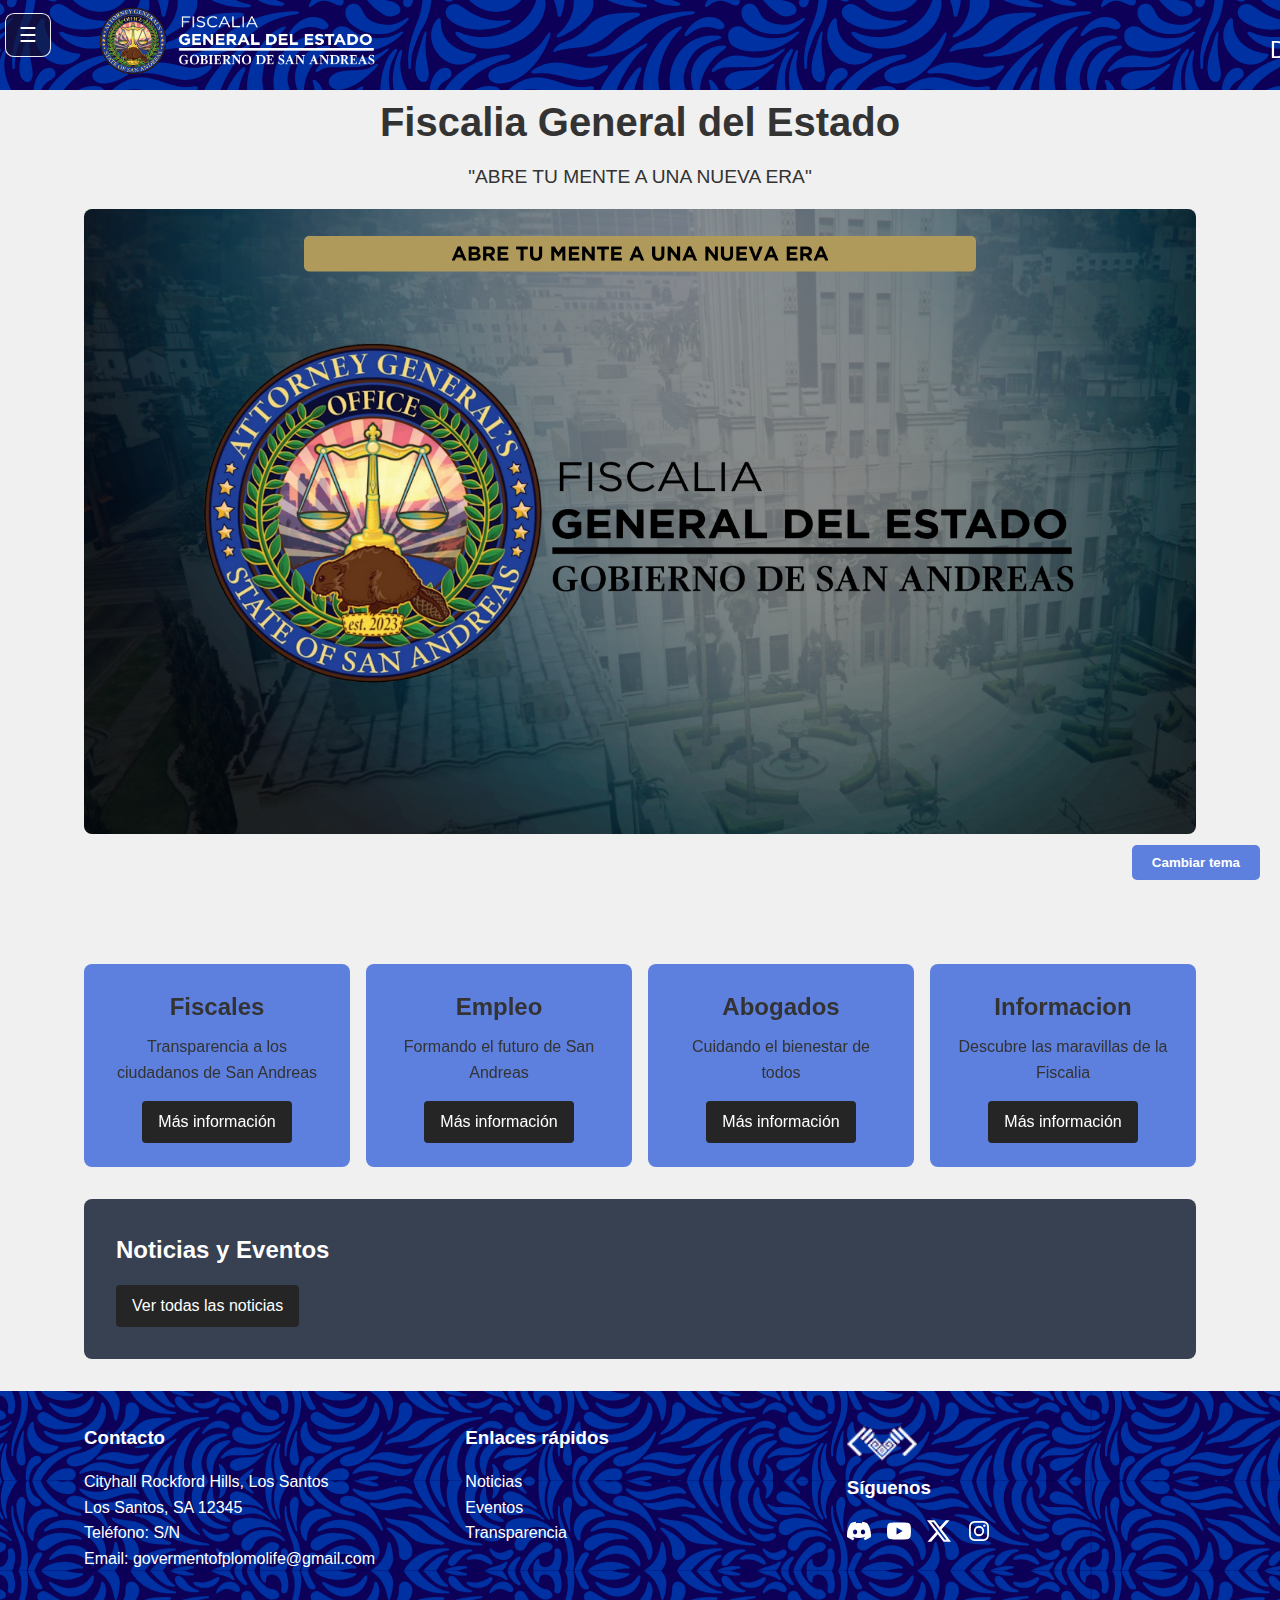
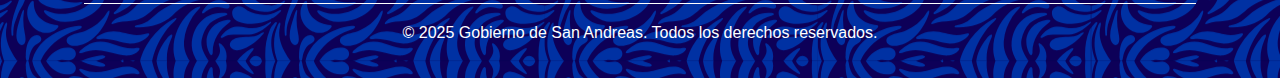
<file: index.html>
<!DOCTYPE html>
<html lang="es">
<head>
    <meta charset="UTF-8">
    <meta name="viewport" content="width=device-width, initial-scale=1.0">
    <title>Attorney General</title>
    <link rel="stylesheet" href="styles.css">
    <link rel="icon" href="public/images/logos/icons2.png">
</head>
<body>
    <button class="theme-toggle" onclick="toggleTheme()">Cambiar tema</button>
    <header>
        <nav class="container">
            <div class="nav-content">
                <img src="public/images/logos/AG_office.png" alt="" class="logo2">
                <img src="public/images/logos/Fiscalia letras.png" alt="" class="logo3">
            </div>
        </nav>
        <div id="mySidebar" class="sidebar">
            <a href="javascript:void(0)" class="closebtn" onclick="closeNav()">&times;</a>
        <a href="https://muhaddil.github.io/saed-web-page/" class="saed">
            <svg class="sidebar-icon" xmlns="http://www.w3.org/2000/svg" width="16" height="16" fill="currentColor" class="bi bi-heart-pulse-fill" viewBox="0 0 16 16">
                <path d="M1.475 9C2.702 10.84 4.779 12.871 8 15c3.221-2.129 5.298-4.16 6.525-6H12a.5.5 0 0 1-.464-.314l-1.457-3.642-1.598 5.593a.5.5 0 0 1-.945.049L5.889 6.568l-1.473 2.21A.5.5 0 0 1 4 9z"/>
                <path d="M.88 8C-2.427 1.68 4.41-2 7.823 1.143q.09.083.176.171a3 3 0 0 1 .176-.17C11.59-2 18.426 1.68 15.12 8h-2.783l-1.874-4.686a.5.5 0 0 0-.945.049L7.921 8.956 6.464 5.314a.5.5 0 0 0-.88-.091L3.732 8z"/>
              </svg>
            SAED
        </a>
        <a href="https://muhaddil.github.io/saed-web-page/sapdhome.html" class="saed">
            <svg class="sidebar-icon" xmlns="http://www.w3.org/2000/svg" width="16" height="16" fill="currentColor" class="bi bi-shield-shaded" viewBox="0 0 16 16">
                <path fill-rule="evenodd" d="M8 14.933a1 1 0 0 0 .1-.025q.114-.034.294-.118c.24-.113.547-.29.893-.533a10.7 10.7 0 0 0 2.287-2.233c1.527-1.997 2.807-5.031 2.253-9.188a.48.48 0 0 0-.328-.39c-.651-.213-1.75-.56-2.837-.855C9.552 1.29 8.531 1.067 8 1.067zM5.072.56C6.157.265 7.31 0 8 0s1.843.265 2.928.56c1.11.3 2.229.655 2.887.87a1.54 1.54 0 0 1 1.044 1.262c.596 4.477-.787 7.795-2.465 9.99a11.8 11.8 0 0 1-2.517 2.453 7 7 0 0 1-1.048.625c-.28.132-.581.24-.829.24s-.548-.108-.829-.24a7 7 0 0 1-1.048-.625 11.8 11.8 0 0 1-2.517-2.453C1.928 10.487.545 7.169 1.141 2.692A1.54 1.54 0 0 1 2.185 1.43 63 63 0 0 1 5.072.56"/>
              </svg>
            SAPD
        </a>
        <a href="https://trexvx.github.io/Court.com/" class="saed">
            <svg class="sidebar-icon" version="1.1" id="Capa_1" xmlns="http://www.w3.org/2000/svg" xmlns:xlink="http://www.w3.org/1999/xlink" x="0px" y="0px" viewBox="0 0 512 512" style="enable-background:new 0 0 512 512;" xml:space="preserve"><polygon style="fill:#424242;" points="477.863,186.455 34.135,186.455 255.998,49.922 "/><path style="fill:#9E9E9E;" d="M436.221,186.455H75.777L247.039,81.069c5.486-3.413,12.435-3.413,17.921,0L436.221,186.455z"/><polygon style="fill:#424242;" points="503.463,160.855 477.863,186.455 255.998,49.922 34.135,186.455 8.534,160.855 255.998,9.816 "/><path d="M477.863,194.987c-1.58,0-3.129-0.438-4.474-1.267L255.998,59.943L38.609,193.721c-3.367,2.068-7.711,1.558-10.508-1.233 l-25.6-25.601c-3.332-3.327-3.336-8.725-0.009-12.057c0.482-0.483,1.019-0.905,1.601-1.26L251.558,2.531 c2.727-1.666,6.157-1.666,8.883,0l247.464,151.04c4.022,2.447,5.299,7.693,2.851,11.716c-0.354,0.582-0.777,1.119-1.26,1.601 l-25.6,25.6C482.296,194.089,480.126,194.988,477.863,194.987z M255.998,41.389c1.58,0,3.129,0.438,4.474,1.267l216.123,132.999 l13.167-13.167L255.998,19.81L22.234,162.488l13.167,13.167L251.524,42.656C252.869,41.827,254.418,41.389,255.998,41.389z"/><g><path style="fill:#37474F;" d="M307.198,468.051h179.198c9.414,0.027,17.039,7.652,17.066,17.066v17.066H8.534v-17.066 c0.027-9.414,7.652-17.039,17.066-17.066h179.198"/><path style="fill:#37474F;" d="M34.135,468.051v-17.066c0.121-9.505,7.895-17.13,17.401-17.066h408.926 c9.506-0.063,17.28,7.561,17.401,17.066v17.066"/></g><g><path style="fill:#607D8B;" d="M286.6,468.051H453.44c9.084,0.363,16.175,7.98,15.89,17.066v17.066H8.534v-17.066 c-0.287-9.086,6.806-16.703,15.89-17.066h166.839"/><path style="fill:#607D8B;" d="M32.369,468.051v-17.066c-0.206-9.173,7.029-16.795,16.201-17.066h380.725 c9.172,0.272,16.406,7.893,16.201,17.066v17.066"/></g><path d="M503.463,510.718H8.534C3.822,510.719,0.001,506.9,0,502.189c0-0.001,0-0.003,0-0.004v-17.066 c0.016-14.132,11.468-25.585,25.6-25.6h179.198c4.713,0,8.534,3.821,8.534,8.534s-3.821,8.534-8.534,8.534H25.601 c-4.711,0.004-8.528,3.822-8.534,8.534v8.534h477.862v-8.534c-0.004-4.711-3.822-8.528-8.534-8.534H307.197 c-4.713,0-8.534-3.821-8.534-8.534s3.821-8.534,8.534-8.534h179.198c14.132,0.016,25.585,11.468,25.6,25.6v17.066 c0.001,4.712-3.818,8.532-8.528,8.534C503.466,510.718,503.464,510.718,503.463,510.718z"/><path d="M477.863,476.585c-4.712,0.001-8.533-3.818-8.534-8.528c0-0.001,0-0.003,0-0.004v-17.066 c-0.099-4.802-4.064-8.619-8.867-8.534H51.534c-4.802-0.085-8.768,3.731-8.867,8.534v17.066c0,4.713-3.821,8.534-8.534,8.534 s-8.534-3.821-8.534-8.534v-17.066c0.109-14.223,11.709-25.675,25.933-25.6h408.929c14.223-0.076,25.825,11.376,25.933,25.6v17.066 c0.001,4.712-3.818,8.533-8.529,8.534C477.866,476.585,477.864,476.585,477.863,476.585z"/><polygon style="fill:#424242;" points="477.863,186.455 460.796,220.588 51.201,220.588 34.135,186.455 "/><path d="M460.796,229.12H51.201c-3.232,0-6.187-1.826-7.633-4.717L26.501,190.27c-2.107-4.216-0.398-9.342,3.818-11.449 c1.185-0.592,2.491-0.9,3.816-0.9h443.728c4.714,0,8.534,3.821,8.534,8.535c0,1.325-0.309,2.631-0.9,3.816l-17.066,34.133 C466.983,227.295,464.029,229.12,460.796,229.12z M56.475,212.054h399.047l8.534-17.066H47.943L56.475,212.054z"/><g><path style="fill:#37474F;" d="M51.201,220.588h85.332l0,0v17.066c0,9.425-7.641,17.066-17.066,17.066h-51.2 c-9.425,0-17.066-7.641-17.066-17.066L51.201,220.588L51.201,220.588z"/><path style="fill:#37474F;" d="M68.267,399.786h51.199c9.425,0,17.066,7.641,17.066,17.066v17.066l0,0H51.201l0,0v-17.066 C51.201,407.427,58.841,399.786,68.267,399.786z"/><path style="fill:#37474F;" d="M136.533,220.588h85.332l0,0v17.066c0,9.425-7.641,17.066-17.066,17.066H153.6 c-9.425,0-17.066-7.641-17.066-17.066v-17.066H136.533z"/><path style="fill:#37474F;" d="M153.6,399.786h51.199c9.425,0,17.066,7.641,17.066,17.066v17.066l0,0h-85.332l0,0v-17.066 C136.533,407.427,144.174,399.786,153.6,399.786z"/><path style="fill:#37474F;" d="M290.131,220.588h85.332l0,0v17.066c0,9.425-7.641,17.066-17.066,17.066h-51.199 c-9.425,0-17.066-7.641-17.066-17.066v-17.066H290.131z"/><path style="fill:#37474F;" d="M307.198,399.786h51.199c9.425,0,17.066,7.641,17.066,17.066v17.066l0,0h-85.332l0,0v-17.066 C290.131,407.427,297.772,399.786,307.198,399.786z"/><path style="fill:#37474F;" d="M375.464,220.588h85.332l0,0v17.066c0,9.425-7.641,17.066-17.066,17.066h-51.199 c-9.425,0-17.066-7.641-17.066-17.066v-17.066H375.464z"/><path style="fill:#37474F;" d="M392.531,399.786h51.199c9.425,0,17.066,7.641,17.066,17.066v17.066l0,0h-85.332l0,0v-17.066 C375.464,407.427,383.104,399.786,392.531,399.786z"/></g><path d="M119.467,263.253h-51.2c-14.132-0.016-25.585-11.468-25.6-25.6v-17.066c-0.001-4.712,3.818-8.532,8.529-8.534 c0.001,0,0.003,0,0.004,0h85.332c4.712-0.001,8.532,3.818,8.534,8.529c0,0.001,0,0.003,0,0.004v17.066 C145.051,251.785,133.598,263.239,119.467,263.253z M59.734,229.12v8.534c0.004,4.711,3.822,8.528,8.534,8.534h51.199 c4.711-0.004,8.528-3.822,8.534-8.534v-8.534H59.734z"/><path d="M136.533,442.451H51.201c-4.712,0.001-8.532-3.818-8.534-8.529c0-0.001,0-0.003,0-0.004v-17.066 c0.016-14.132,11.468-25.585,25.6-25.6h51.199c14.132,0.016,25.585,11.468,25.6,25.6v17.066c0.001,4.712-3.818,8.532-8.529,8.534 C136.536,442.451,136.535,442.451,136.533,442.451z M59.734,425.385H128v-8.534c-0.004-4.711-3.822-8.528-8.534-8.534h-51.2 c-4.711,0.004-8.528,3.822-8.534,8.534v8.534H59.734z"/><g><rect x="68.267" y="254.72" style="fill:#37474F;" width="51.199" height="145.068"/><rect x="153.595" y="254.72" style="fill:#37474F;" width="51.199" height="145.068"/><rect x="307.201" y="254.72" style="fill:#37474F;" width="51.199" height="145.068"/><rect x="392.526" y="254.72" style="fill:#37474F;" width="51.199" height="145.068"/></g><g><rect x="68.267" y="254.72" style="fill:#607D8B;" width="25.6" height="145.068"/><rect x="153.595" y="254.72" style="fill:#607D8B;" width="25.6" height="145.068"/><rect x="307.201" y="254.72" style="fill:#607D8B;" width="25.6" height="145.068"/><rect x="392.526" y="254.72" style="fill:#607D8B;" width="25.6" height="145.068"/></g><path d="M119.467,408.318h-51.2c-4.712,0.001-8.532-3.818-8.534-8.529c0-0.001,0-0.003,0-0.004V254.72 c-0.001-4.712,3.818-8.532,8.529-8.534c0.001,0,0.003,0,0.004,0h51.199c4.712-0.001,8.532,3.818,8.534,8.529 c0,0.001,0,0.003,0,0.004v145.065c0.001,4.712-3.818,8.532-8.529,8.534C119.47,408.318,119.468,408.318,119.467,408.318z M76.8,391.252h34.133V263.253H76.8V391.252z"/><path d="M204.799,263.253H153.6c-14.132-0.016-25.585-11.468-25.6-25.6v-17.066c-0.001-4.712,3.818-8.532,8.529-8.534 c0.001,0,0.003,0,0.004,0h85.332c4.712-0.001,8.533,3.818,8.534,8.529c0,0.001,0,0.003,0,0.004v17.066 C230.383,251.785,218.931,263.239,204.799,263.253z M145.066,229.12v8.534c0.004,4.711,3.822,8.528,8.534,8.534h51.199 c4.711-0.004,8.528-3.822,8.534-8.534v-8.534H145.066z"/><path d="M221.865,442.451h-85.332c-4.712,0.001-8.533-3.818-8.534-8.529c0-0.001,0-0.003,0-0.004v-17.066 c0.016-14.132,11.468-25.585,25.6-25.6h51.199c14.132,0.016,25.585,11.468,25.6,25.6v17.066c0.001,4.712-3.818,8.532-8.528,8.534 C221.868,442.451,221.867,442.451,221.865,442.451z M145.066,425.385h68.266v-8.534c-0.004-4.711-3.822-8.528-8.534-8.534H153.6 c-4.711,0.004-8.528,3.822-8.534,8.534V425.385z"/><path d="M204.799,408.318H153.6c-4.712,0.001-8.532-3.818-8.534-8.529c0-0.001,0-0.003,0-0.004V254.72 c-0.001-4.712,3.818-8.532,8.529-8.534c0.001,0,0.003,0,0.004,0h51.199c4.712-0.001,8.532,3.818,8.534,8.529 c0,0.001,0,0.003,0,0.004v145.065c0.001,4.712-3.818,8.532-8.528,8.534C204.802,408.318,204.8,408.318,204.799,408.318z M162.132,391.252h34.133V263.253h-34.133V391.252z"/><path d="M358.398,263.253h-51.199c-14.132-0.016-25.585-11.468-25.6-25.6v-17.066c-0.001-4.712,3.818-8.532,8.528-8.534 c0.001,0,0.003,0,0.004,0h85.332c4.712-0.001,8.532,3.818,8.534,8.529c0,0.001,0,0.003,0,0.004v17.066 C383.981,251.785,372.529,263.239,358.398,263.253z M298.665,229.12v8.534c0.004,4.711,3.822,8.528,8.534,8.534h51.199 c4.711-0.004,8.528-3.822,8.534-8.534v-8.534H298.665z"/><path d="M375.464,442.451h-85.332c-4.712,0.001-8.533-3.818-8.534-8.529c0-0.001,0-0.003,0-0.004v-17.066 c0.016-14.132,11.468-25.585,25.6-25.6h51.199c14.132,0.016,25.585,11.468,25.6,25.6v17.066c0.001,4.712-3.818,8.532-8.529,8.534 C375.467,442.451,375.466,442.451,375.464,442.451z M298.665,425.385h68.266v-8.534c-0.004-4.711-3.822-8.528-8.534-8.534h-51.199 c-4.711,0.004-8.528,3.822-8.534,8.534L298.665,425.385L298.665,425.385z"/><path d="M358.398,408.318h-51.199c-4.712,0.001-8.532-3.818-8.534-8.529c0-0.001,0-0.003,0-0.004V254.72 c-0.001-4.712,3.818-8.532,8.529-8.534c0.001,0,0.003,0,0.004,0h51.199c4.712-0.001,8.532,3.818,8.534,8.529 c0,0.001,0,0.003,0,0.004v145.065c0.001,4.712-3.818,8.532-8.529,8.534C358.401,408.318,358.399,408.318,358.398,408.318z M315.731,391.252h34.133V263.253h-34.133V391.252z"/><path d="M443.73,263.253h-51.199c-14.132-0.016-25.585-11.468-25.6-25.6v-17.066c-0.001-4.712,3.818-8.532,8.529-8.534 c0.001,0,0.003,0,0.004,0h85.332c4.712-0.001,8.532,3.818,8.534,8.529c0,0.001,0,0.003,0,0.004v17.066 C469.314,251.785,457.862,263.239,443.73,263.253z M383.997,229.12v8.534c0.004,4.711,3.822,8.528,8.534,8.534h51.199 c4.711-0.004,8.528-3.822,8.534-8.534v-8.534H383.997z"/><path d="M460.796,442.451h-85.332c-4.712,0.001-8.533-3.818-8.534-8.529c0-0.001,0-0.003,0-0.004v-17.066 c0.016-14.132,11.468-25.585,25.6-25.6h51.199c14.132,0.016,25.584,11.468,25.6,25.6v17.066c0.001,4.712-3.818,8.532-8.529,8.534 C460.799,442.451,460.798,442.451,460.796,442.451z M383.997,425.385h68.266v-8.534c-0.004-4.711-3.822-8.528-8.534-8.534h-51.199 c-4.711,0.004-8.528,3.822-8.534,8.534L383.997,425.385L383.997,425.385z"/><path d="M443.73,408.318h-51.199c-4.712,0.001-8.533-3.818-8.534-8.529c0-0.001,0-0.003,0-0.004V254.72 c-0.001-4.712,3.818-8.532,8.529-8.534c0.001,0,0.003,0,0.004,0h51.199c4.712-0.001,8.532,3.818,8.534,8.529 c0,0.001,0,0.003,0,0.004v145.065c0.001,4.712-3.818,8.532-8.529,8.534C443.733,408.318,443.731,408.318,443.73,408.318z M401.063,391.252h34.133V263.253h-34.133V391.252z"/><circle style="fill:#FFEB3A;" cx="255.995" cy="122.458" r="25.6"/><path d="M255.998,156.588c-18.852,0-34.133-15.282-34.133-34.133s15.282-34.133,34.133-34.133s34.133,15.282,34.133,34.133 C290.111,141.297,274.841,156.568,255.998,156.588z M255.998,105.388c-9.425,0-17.066,7.641-17.066,17.066 s7.641,17.066,17.066,17.066s17.066-7.641,17.066-17.066C273.054,113.034,265.419,105.4,255.998,105.388z"/></svg>
            SASC
        </a>
        <a href="https://trexvx.github.io/Sagov.com/" class="saed">
            <svg class="sidebar-icon" xmlns="http://www.w3.org/2000/svg" width="16" height="16" fill="currentColor" class="bi bi-briefcase-fill" viewBox="0 0 16 16">
                <path d="M6.5 1A1.5 1.5 0 0 0 5 2.5V3H1.5A1.5 1.5 0 0 0 0 4.5v1.384l7.614 2.03a1.5 1.5 0 0 0 .772 0L16 5.884V4.5A1.5 1.5 0 0 0 14.5 3H11v-.5A1.5 1.5 0 0 0 9.5 1zm0 1h3a.5.5 0 0 1 .5.5V3H6v-.5a.5.5 0 0 1 .5-.5"/>
                <path d="M0 12.5A1.5 1.5 0 0 0 1.5 14h13a1.5 1.5 0 0 0 1.5-1.5V6.85L8.129 8.947a.5.5 0 0 1-.258 0L0 6.85z"/>
              </svg>
            SAGOV
        </a>
        </div>
    
        <button class="openbtn" onclick="toggleNav()">☰</button>

        <!--Parte de links desplegable menu-->
        <div class="dropdown">
            <button onclick="toggleDropdown()" class="dropdown-button" aria-haspopup="true" aria-expanded="false">Departments<span class="arrow-icon"></span>
            </button>
            <div id="departamentosDropdown" class="dropdown-content">
                <a href="fiscales.html" class="saed">Fiscales</a>
                <a href="abogados.html" class="saed">Abogados</a>
                <a href="empleos.html" class="saed">Empleos</a>
                <a href="informacion.html" class="saed">Informacion</a>
        </div>
    </header>

    <main class="container">
        <section class="hero">
            <h1>Fiscalia General del Estado</h1>
            <p>"ABRE TU MENTE A UNA NUEVA ERA"</p>
            <img src="public/images/Fiscalia.png" alt="Vista panorámica de San Andreas" class="hero-image">
        </section>

        <section class="departments">
            <div class="card">
                <h2>Fiscales</h2>
                <p>Transparencia a los ciudadanos de San Andreas</p>
                <a href="fiscales.html" class="button">Más información</a>
            </div>
            <div class="card">
                <h2>Empleo</h2>
                <p>Formando el futuro de San Andreas</p>
                <a href="empleos.html" class="button">Más información</a>
            </div>
            <div class="card">
                <h2>Abogados</h2>
                <p>Cuidando el bienestar de todos</p>
                <a href="abogados.html" class="button">Más información</a>
            </div>
            <div class="card">
                <h2>Informacion</h2>
                <p>Descubre las maravillas de la Fiscalia</p>
                <a href="informacion.html" class="button">Más información</a>
            </div>
        </section>

        <section class="news">
            <h2>Noticias y Eventos</h2>
            <ul>
                <li>
                    <h3></h3>
                    <p></p>
                </li>
                <li>
                    <h3></h3>
                    <p></p>
                </li>
            </ul>
            <a href="noticias.html" class="button">Ver todas las noticias</a>
        </section>
    </main>

    <footer>
        <div class="container">
            <div class="footer-content">
                <div class="footer-section">
                    <h3>Contacto</h3>
                    <p>Cityhall Rockford Hills, Los Santos</p>
                    <p>Los Santos, SA 12345</p>
                    <p>Teléfono: S/N</p>
                    <p>Email: govermentofplomolife@gmail.com</p>
                </div>
                <div class="footer-section">
                    <h3>Enlaces rápidos</h3>
                    <ul>
                        <li><a href="noticias.html">Noticias</a></li>
                        <li><a href="eventos.html">Eventos</a></li>
                        <li><a href="transparencia.html">Transparencia</a></li>
                    </ul>
                </div>
                <div class="footer-section">
                    <img src="public/images/logos/escudo-icono.png" alt="" class="logo2">
                    <h3>Síguenos</h3>
                    <div class="social-links">
                        <a href="https://discord.gg/gZGqA6qhEk" aria-label="Discord">
                            <svg class="icon" fill="currentColor" viewBox="0 0 24 24" aria-hidden="true">
                              <path d="M20.317 4.3698a19.7913 19.7913 0 00-4.8851-1.5152.0741.0741 0 00-.0785.0371c-.211.3753-.4447.8648-.6083 1.2495-1.8447-.2762-3.68-.2762-5.4868 0-.1636-.3933-.4058-.8742-.6177-1.2495a.077.077 0 00-.0785-.037 19.7363 19.7363 0 00-4.8852 1.515.0699.0699 0 00-.0321.0277C.5334 9.0458-.319 13.5799.0992 18.0578a.0824.0824 0 00.0312.0561c2.0528 1.5076 4.0413 2.4228 5.9929 3.0294a.0777.0777 0 00.0842-.0276c.4616-.6304.8731-1.2952 1.226-1.9942a.076.076 0 00-.0416-.1057c-.6528-.2476-1.2743-.5495-1.8722-.8923a.077.077 0 01-.0076-.1277c.1258-.0943.2517-.1923.3718-.2914a.0743.0743 0 01.0776-.0105c3.9278 1.7933 8.18 1.7933 12.0614 0a.0739.0739 0 01.0785.0095c.1202.099.246.1981.3728.2924a.077.077 0 01-.0066.1276 12.2986 12.2986 0 01-1.873.8914.0766.0766 0 00-.0407.1067c.3604.698.7719 1.3628 1.225 1.9932a.076.076 0 00.0842.0286c1.961-.6067 3.9495-1.5219 6.0023-3.0294a.077.077 0 00.0313-.0552c.5004-5.177-.8382-9.6739-3.5485-13.6604a.061.061 0 00-.0312-.0286zM8.02 15.3312c-1.1825 0-2.1569-1.0857-2.1569-2.419 0-1.3332.9555-2.4189 2.157-2.4189 1.2108 0 2.1757 1.0952 2.1568 2.419 0 1.3332-.9555 2.4189-2.1569 2.4189zm7.9748 0c-1.1825 0-2.1569-1.0857-2.1569-2.419 0-1.3332.9554-2.4189 2.1569-2.4189 1.2108 0 2.1757 1.0952 2.1568 2.419 0 1.3332-.946 2.4189-2.1568 2.4189Z" />
                            </svg>
                          </a>
                          <a href="https://www.youtube.com/@Goverment_PlomoLife" aria-label="YouTube">
                            <svg class="icon" fill="currentColor" viewBox="0 0 24 24" aria-hidden="true">
                              <path d="M23.498 6.186a3.016 3.016 0 0 0-2.122-2.136C19.505 3.545 12 3.545 12 3.545s-7.505 0-9.377.505A3.017 3.017 0 0 0 .502 6.186C0 8.07 0 12 0 12s0 3.93.502 5.814a3.016 3.016 0 0 0 2.122 2.136c1.871.505 9.376.505 9.376.505s7.505 0 9.377-.505a3.015 3.015 0 0 0 2.122-2.136C24 15.93 24 12 24 12s0-3.93-.502-5.814zM9.545 15.568V8.432L15.818 12l-6.273 3.568z" />
                            </svg>
                          </a>
                          <a href="https://x.com/GPlomolife" aria-label="X">
                            <svg class="icon" fill="currentColor" viewBox="0 0 24 24" aria-hidden="true">
                                <path d="M18.901 1.153h3.68l-8.04 9.19L24 22.846h-7.406l-5.8-7.584-6.638 7.584H.474l8.6-9.83L0 1.154h7.594l5.243 6.932ZM17.61 20.644h2.039L6.486 3.24H4.298Z" />
                              </svg>
                        </a>
                        <a href="#" aria-label="Instagram">
                            <svg class="icon" fill="currentColor" viewBox="0 0 24 24" aria-hidden="true">
                                <path fill-rule="evenodd" d="M12.315 2c2.43 0 2.784.013 3.808.06 1.064.049 1.791.218 2.427.465a4.902 4.902 0 011.772 1.153 4.902 4.902 0 011.153 1.772c.247.636.416 1.363.465 2.427.048 1.067.06 1.407.06 4.123v.08c0 2.643-.012 2.987-.06 4.043-.049 1.064-.218 1.791-.465 2.427a4.902 4.902 0 01-1.153 1.772 4.902 4.902 0 01-1.772 1.153c-.636.247-1.363.416-2.427.465-1.067.048-1.407.06-4.123.06h-.08c-2.643 0-2.987-.012-4.043-.06-1.064-.049-1.791-.218-2.427-.465a4.902 4.902 0 01-1.772-1.153 4.902 4.902 0 01-1.153-1.772c-.247-.636-.416-1.363-.465-2.427-.047-1.024-.06-1.379-.06-3.808v-.63c0-2.43.013-2.784.06-3.808.049-1.064.218-1.791.465-2.427a4.902 4.902 0 011.153-1.772A4.902 4.902 0 015.45 2.525c.636-.247 1.363-.416 2.427-.465C8.901 2.013 9.256 2 11.685 2h.63zm-.081 1.802h-.468c-2.456 0-2.784.011-3.807.058-.975.045-1.504.207-1.857.344-.467.182-.8.398-1.15.748-.35.35-.566.683-.748 1.15-.137.353-.3.882-.344 1.857-.047 1.023-.058 1.351-.058 3.807v.468c0 2.456.011 2.784.058 3.807.045.975.207 1.504.344 1.857.182.466.399.8.748 1.15.35.35.683.566 1.15.748.353.137.882.3 1.857.344 1.054.048 1.37.058 4.041.058h.08c2.597 0 2.917-.01 3.96-.058.976-.045 1.505-.207 1.858-.344.466-.182.8-.398 1.15-.748.35-.35.566-.683.748-1.15.137-.353.3-.882.344-1.857.048-1.055.058-1.37.058-4.041v-.08c0-2.597-.01-2.917-.058-3.96-.045-.976-.207-1.505-.344-1.858a3.097 3.097 0 00-.748-1.15 3.098 3.098 0 00-1.15-.748c-.353-.137-.882-.3-1.857-.344-1.023-.047-1.351-.058-3.807-.058zM12 6.865a5.135 5.135 0 110 10.27 5.135 5.135 0 010-10.27zm0 1.802a3.333 3.333 0 100 6.666 3.333 3.333 0 000-6.666zm5.338-3.205a1.2 1.2 0 110 2.4 1.2 1.2 0 010-2.4z" clip-rule="evenodd" />
                            </svg>
                        </a>
                    </div>
                </div>
            </div>
            <div class="footer-bottom">
                <p>&copy; 2025 Gobierno de San Andreas. Todos los derechos reservados.</p>
            </div>
        </div>
    </footer>

    <script src="script.js"></script>
</body>
</html>
</file>
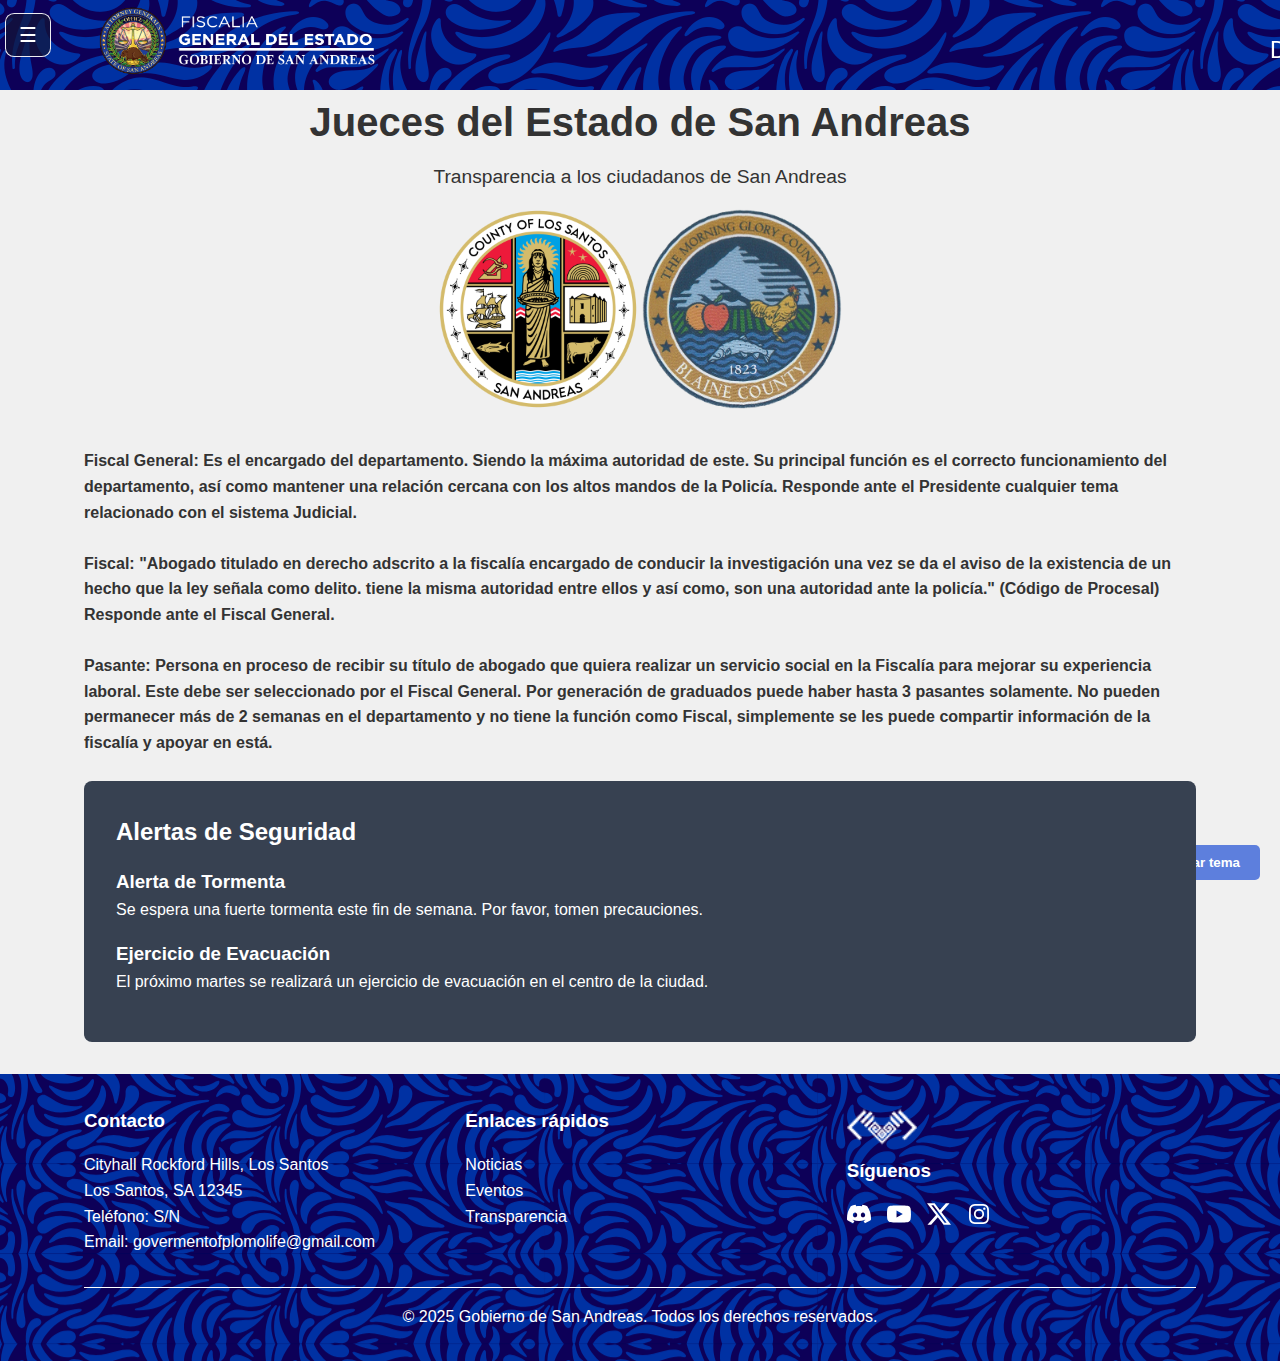
<file: abogados.html>
<!DOCTYPE html>
<html lang="es">
<head>
    <meta charset="UTF-8">
    <meta name="viewport" content="width=device-width, initial-scale=1.0">
    <title>Fiscales - Attorney General´s</title>
    <link rel="stylesheet" href="styles.css">
    <link rel="icon" href="public/images/logos/icons2.png">

</head>
<body>
    <button class="theme-toggle" onclick="toggleTheme()">Cambiar tema</button>
    <header>
        <nav class="container">
            <div class="nav-content">
                <img src="public/images/logos/AG_office.png" alt="" class="logo2">
                <img src="public/images/logos/Fiscalia letras.png" alt="" class="logo3">
            </div>
        </nav>
        <div id="mySidebar" class="sidebar">
            <a href="javascript:void(0)" class="closebtn" onclick="closeNav()">&times;</a>
        <a href="https://muhaddil.github.io/saed-web-page/" class="saed">
            <svg class="sidebar-icon" xmlns="http://www.w3.org/2000/svg" width="16" height="16" fill="currentColor" class="bi bi-heart-pulse-fill" viewBox="0 0 16 16">
                <path d="M1.475 9C2.702 10.84 4.779 12.871 8 15c3.221-2.129 5.298-4.16 6.525-6H12a.5.5 0 0 1-.464-.314l-1.457-3.642-1.598 5.593a.5.5 0 0 1-.945.049L5.889 6.568l-1.473 2.21A.5.5 0 0 1 4 9z"/>
                <path d="M.88 8C-2.427 1.68 4.41-2 7.823 1.143q.09.083.176.171a3 3 0 0 1 .176-.17C11.59-2 18.426 1.68 15.12 8h-2.783l-1.874-4.686a.5.5 0 0 0-.945.049L7.921 8.956 6.464 5.314a.5.5 0 0 0-.88-.091L3.732 8z"/>
              </svg>
            SAED
        </a>
        <a href="https://muhaddil.github.io/saed-web-page/sapdhome.html" class="saed">
            <svg class="sidebar-icon" xmlns="http://www.w3.org/2000/svg" width="16" height="16" fill="currentColor" class="bi bi-shield-shaded" viewBox="0 0 16 16">
                <path fill-rule="evenodd" d="M8 14.933a1 1 0 0 0 .1-.025q.114-.034.294-.118c.24-.113.547-.29.893-.533a10.7 10.7 0 0 0 2.287-2.233c1.527-1.997 2.807-5.031 2.253-9.188a.48.48 0 0 0-.328-.39c-.651-.213-1.75-.56-2.837-.855C9.552 1.29 8.531 1.067 8 1.067zM5.072.56C6.157.265 7.31 0 8 0s1.843.265 2.928.56c1.11.3 2.229.655 2.887.87a1.54 1.54 0 0 1 1.044 1.262c.596 4.477-.787 7.795-2.465 9.99a11.8 11.8 0 0 1-2.517 2.453 7 7 0 0 1-1.048.625c-.28.132-.581.24-.829.24s-.548-.108-.829-.24a7 7 0 0 1-1.048-.625 11.8 11.8 0 0 1-2.517-2.453C1.928 10.487.545 7.169 1.141 2.692A1.54 1.54 0 0 1 2.185 1.43 63 63 0 0 1 5.072.56"/>
              </svg>
            SAPD
        </a>
        <a href="https://trexvx.github.io/Court.com/" class="saed">
            <svg class="sidebar-icon" version="1.1" id="Capa_1" xmlns="http://www.w3.org/2000/svg" xmlns:xlink="http://www.w3.org/1999/xlink" x="0px" y="0px" viewBox="0 0 512 512" style="enable-background:new 0 0 512 512;" xml:space="preserve"><polygon style="fill:#424242;" points="477.863,186.455 34.135,186.455 255.998,49.922 "/><path style="fill:#9E9E9E;" d="M436.221,186.455H75.777L247.039,81.069c5.486-3.413,12.435-3.413,17.921,0L436.221,186.455z"/><polygon style="fill:#424242;" points="503.463,160.855 477.863,186.455 255.998,49.922 34.135,186.455 8.534,160.855 255.998,9.816 "/><path d="M477.863,194.987c-1.58,0-3.129-0.438-4.474-1.267L255.998,59.943L38.609,193.721c-3.367,2.068-7.711,1.558-10.508-1.233 l-25.6-25.601c-3.332-3.327-3.336-8.725-0.009-12.057c0.482-0.483,1.019-0.905,1.601-1.26L251.558,2.531 c2.727-1.666,6.157-1.666,8.883,0l247.464,151.04c4.022,2.447,5.299,7.693,2.851,11.716c-0.354,0.582-0.777,1.119-1.26,1.601 l-25.6,25.6C482.296,194.089,480.126,194.988,477.863,194.987z M255.998,41.389c1.58,0,3.129,0.438,4.474,1.267l216.123,132.999 l13.167-13.167L255.998,19.81L22.234,162.488l13.167,13.167L251.524,42.656C252.869,41.827,254.418,41.389,255.998,41.389z"/><g><path style="fill:#37474F;" d="M307.198,468.051h179.198c9.414,0.027,17.039,7.652,17.066,17.066v17.066H8.534v-17.066 c0.027-9.414,7.652-17.039,17.066-17.066h179.198"/><path style="fill:#37474F;" d="M34.135,468.051v-17.066c0.121-9.505,7.895-17.13,17.401-17.066h408.926 c9.506-0.063,17.28,7.561,17.401,17.066v17.066"/></g><g><path style="fill:#607D8B;" d="M286.6,468.051H453.44c9.084,0.363,16.175,7.98,15.89,17.066v17.066H8.534v-17.066 c-0.287-9.086,6.806-16.703,15.89-17.066h166.839"/><path style="fill:#607D8B;" d="M32.369,468.051v-17.066c-0.206-9.173,7.029-16.795,16.201-17.066h380.725 c9.172,0.272,16.406,7.893,16.201,17.066v17.066"/></g><path d="M503.463,510.718H8.534C3.822,510.719,0.001,506.9,0,502.189c0-0.001,0-0.003,0-0.004v-17.066 c0.016-14.132,11.468-25.585,25.6-25.6h179.198c4.713,0,8.534,3.821,8.534,8.534s-3.821,8.534-8.534,8.534H25.601 c-4.711,0.004-8.528,3.822-8.534,8.534v8.534h477.862v-8.534c-0.004-4.711-3.822-8.528-8.534-8.534H307.197 c-4.713,0-8.534-3.821-8.534-8.534s3.821-8.534,8.534-8.534h179.198c14.132,0.016,25.585,11.468,25.6,25.6v17.066 c0.001,4.712-3.818,8.532-8.528,8.534C503.466,510.718,503.464,510.718,503.463,510.718z"/><path d="M477.863,476.585c-4.712,0.001-8.533-3.818-8.534-8.528c0-0.001,0-0.003,0-0.004v-17.066 c-0.099-4.802-4.064-8.619-8.867-8.534H51.534c-4.802-0.085-8.768,3.731-8.867,8.534v17.066c0,4.713-3.821,8.534-8.534,8.534 s-8.534-3.821-8.534-8.534v-17.066c0.109-14.223,11.709-25.675,25.933-25.6h408.929c14.223-0.076,25.825,11.376,25.933,25.6v17.066 c0.001,4.712-3.818,8.533-8.529,8.534C477.866,476.585,477.864,476.585,477.863,476.585z"/><polygon style="fill:#424242;" points="477.863,186.455 460.796,220.588 51.201,220.588 34.135,186.455 "/><path d="M460.796,229.12H51.201c-3.232,0-6.187-1.826-7.633-4.717L26.501,190.27c-2.107-4.216-0.398-9.342,3.818-11.449 c1.185-0.592,2.491-0.9,3.816-0.9h443.728c4.714,0,8.534,3.821,8.534,8.535c0,1.325-0.309,2.631-0.9,3.816l-17.066,34.133 C466.983,227.295,464.029,229.12,460.796,229.12z M56.475,212.054h399.047l8.534-17.066H47.943L56.475,212.054z"/><g><path style="fill:#37474F;" d="M51.201,220.588h85.332l0,0v17.066c0,9.425-7.641,17.066-17.066,17.066h-51.2 c-9.425,0-17.066-7.641-17.066-17.066L51.201,220.588L51.201,220.588z"/><path style="fill:#37474F;" d="M68.267,399.786h51.199c9.425,0,17.066,7.641,17.066,17.066v17.066l0,0H51.201l0,0v-17.066 C51.201,407.427,58.841,399.786,68.267,399.786z"/><path style="fill:#37474F;" d="M136.533,220.588h85.332l0,0v17.066c0,9.425-7.641,17.066-17.066,17.066H153.6 c-9.425,0-17.066-7.641-17.066-17.066v-17.066H136.533z"/><path style="fill:#37474F;" d="M153.6,399.786h51.199c9.425,0,17.066,7.641,17.066,17.066v17.066l0,0h-85.332l0,0v-17.066 C136.533,407.427,144.174,399.786,153.6,399.786z"/><path style="fill:#37474F;" d="M290.131,220.588h85.332l0,0v17.066c0,9.425-7.641,17.066-17.066,17.066h-51.199 c-9.425,0-17.066-7.641-17.066-17.066v-17.066H290.131z"/><path style="fill:#37474F;" d="M307.198,399.786h51.199c9.425,0,17.066,7.641,17.066,17.066v17.066l0,0h-85.332l0,0v-17.066 C290.131,407.427,297.772,399.786,307.198,399.786z"/><path style="fill:#37474F;" d="M375.464,220.588h85.332l0,0v17.066c0,9.425-7.641,17.066-17.066,17.066h-51.199 c-9.425,0-17.066-7.641-17.066-17.066v-17.066H375.464z"/><path style="fill:#37474F;" d="M392.531,399.786h51.199c9.425,0,17.066,7.641,17.066,17.066v17.066l0,0h-85.332l0,0v-17.066 C375.464,407.427,383.104,399.786,392.531,399.786z"/></g><path d="M119.467,263.253h-51.2c-14.132-0.016-25.585-11.468-25.6-25.6v-17.066c-0.001-4.712,3.818-8.532,8.529-8.534 c0.001,0,0.003,0,0.004,0h85.332c4.712-0.001,8.532,3.818,8.534,8.529c0,0.001,0,0.003,0,0.004v17.066 C145.051,251.785,133.598,263.239,119.467,263.253z M59.734,229.12v8.534c0.004,4.711,3.822,8.528,8.534,8.534h51.199 c4.711-0.004,8.528-3.822,8.534-8.534v-8.534H59.734z"/><path d="M136.533,442.451H51.201c-4.712,0.001-8.532-3.818-8.534-8.529c0-0.001,0-0.003,0-0.004v-17.066 c0.016-14.132,11.468-25.585,25.6-25.6h51.199c14.132,0.016,25.585,11.468,25.6,25.6v17.066c0.001,4.712-3.818,8.532-8.529,8.534 C136.536,442.451,136.535,442.451,136.533,442.451z M59.734,425.385H128v-8.534c-0.004-4.711-3.822-8.528-8.534-8.534h-51.2 c-4.711,0.004-8.528,3.822-8.534,8.534v8.534H59.734z"/><g><rect x="68.267" y="254.72" style="fill:#37474F;" width="51.199" height="145.068"/><rect x="153.595" y="254.72" style="fill:#37474F;" width="51.199" height="145.068"/><rect x="307.201" y="254.72" style="fill:#37474F;" width="51.199" height="145.068"/><rect x="392.526" y="254.72" style="fill:#37474F;" width="51.199" height="145.068"/></g><g><rect x="68.267" y="254.72" style="fill:#607D8B;" width="25.6" height="145.068"/><rect x="153.595" y="254.72" style="fill:#607D8B;" width="25.6" height="145.068"/><rect x="307.201" y="254.72" style="fill:#607D8B;" width="25.6" height="145.068"/><rect x="392.526" y="254.72" style="fill:#607D8B;" width="25.6" height="145.068"/></g><path d="M119.467,408.318h-51.2c-4.712,0.001-8.532-3.818-8.534-8.529c0-0.001,0-0.003,0-0.004V254.72 c-0.001-4.712,3.818-8.532,8.529-8.534c0.001,0,0.003,0,0.004,0h51.199c4.712-0.001,8.532,3.818,8.534,8.529 c0,0.001,0,0.003,0,0.004v145.065c0.001,4.712-3.818,8.532-8.529,8.534C119.47,408.318,119.468,408.318,119.467,408.318z M76.8,391.252h34.133V263.253H76.8V391.252z"/><path d="M204.799,263.253H153.6c-14.132-0.016-25.585-11.468-25.6-25.6v-17.066c-0.001-4.712,3.818-8.532,8.529-8.534 c0.001,0,0.003,0,0.004,0h85.332c4.712-0.001,8.533,3.818,8.534,8.529c0,0.001,0,0.003,0,0.004v17.066 C230.383,251.785,218.931,263.239,204.799,263.253z M145.066,229.12v8.534c0.004,4.711,3.822,8.528,8.534,8.534h51.199 c4.711-0.004,8.528-3.822,8.534-8.534v-8.534H145.066z"/><path d="M221.865,442.451h-85.332c-4.712,0.001-8.533-3.818-8.534-8.529c0-0.001,0-0.003,0-0.004v-17.066 c0.016-14.132,11.468-25.585,25.6-25.6h51.199c14.132,0.016,25.585,11.468,25.6,25.6v17.066c0.001,4.712-3.818,8.532-8.528,8.534 C221.868,442.451,221.867,442.451,221.865,442.451z M145.066,425.385h68.266v-8.534c-0.004-4.711-3.822-8.528-8.534-8.534H153.6 c-4.711,0.004-8.528,3.822-8.534,8.534V425.385z"/><path d="M204.799,408.318H153.6c-4.712,0.001-8.532-3.818-8.534-8.529c0-0.001,0-0.003,0-0.004V254.72 c-0.001-4.712,3.818-8.532,8.529-8.534c0.001,0,0.003,0,0.004,0h51.199c4.712-0.001,8.532,3.818,8.534,8.529 c0,0.001,0,0.003,0,0.004v145.065c0.001,4.712-3.818,8.532-8.528,8.534C204.802,408.318,204.8,408.318,204.799,408.318z M162.132,391.252h34.133V263.253h-34.133V391.252z"/><path d="M358.398,263.253h-51.199c-14.132-0.016-25.585-11.468-25.6-25.6v-17.066c-0.001-4.712,3.818-8.532,8.528-8.534 c0.001,0,0.003,0,0.004,0h85.332c4.712-0.001,8.532,3.818,8.534,8.529c0,0.001,0,0.003,0,0.004v17.066 C383.981,251.785,372.529,263.239,358.398,263.253z M298.665,229.12v8.534c0.004,4.711,3.822,8.528,8.534,8.534h51.199 c4.711-0.004,8.528-3.822,8.534-8.534v-8.534H298.665z"/><path d="M375.464,442.451h-85.332c-4.712,0.001-8.533-3.818-8.534-8.529c0-0.001,0-0.003,0-0.004v-17.066 c0.016-14.132,11.468-25.585,25.6-25.6h51.199c14.132,0.016,25.585,11.468,25.6,25.6v17.066c0.001,4.712-3.818,8.532-8.529,8.534 C375.467,442.451,375.466,442.451,375.464,442.451z M298.665,425.385h68.266v-8.534c-0.004-4.711-3.822-8.528-8.534-8.534h-51.199 c-4.711,0.004-8.528,3.822-8.534,8.534L298.665,425.385L298.665,425.385z"/><path d="M358.398,408.318h-51.199c-4.712,0.001-8.532-3.818-8.534-8.529c0-0.001,0-0.003,0-0.004V254.72 c-0.001-4.712,3.818-8.532,8.529-8.534c0.001,0,0.003,0,0.004,0h51.199c4.712-0.001,8.532,3.818,8.534,8.529 c0,0.001,0,0.003,0,0.004v145.065c0.001,4.712-3.818,8.532-8.529,8.534C358.401,408.318,358.399,408.318,358.398,408.318z M315.731,391.252h34.133V263.253h-34.133V391.252z"/><path d="M443.73,263.253h-51.199c-14.132-0.016-25.585-11.468-25.6-25.6v-17.066c-0.001-4.712,3.818-8.532,8.529-8.534 c0.001,0,0.003,0,0.004,0h85.332c4.712-0.001,8.532,3.818,8.534,8.529c0,0.001,0,0.003,0,0.004v17.066 C469.314,251.785,457.862,263.239,443.73,263.253z M383.997,229.12v8.534c0.004,4.711,3.822,8.528,8.534,8.534h51.199 c4.711-0.004,8.528-3.822,8.534-8.534v-8.534H383.997z"/><path d="M460.796,442.451h-85.332c-4.712,0.001-8.533-3.818-8.534-8.529c0-0.001,0-0.003,0-0.004v-17.066 c0.016-14.132,11.468-25.585,25.6-25.6h51.199c14.132,0.016,25.584,11.468,25.6,25.6v17.066c0.001,4.712-3.818,8.532-8.529,8.534 C460.799,442.451,460.798,442.451,460.796,442.451z M383.997,425.385h68.266v-8.534c-0.004-4.711-3.822-8.528-8.534-8.534h-51.199 c-4.711,0.004-8.528,3.822-8.534,8.534L383.997,425.385L383.997,425.385z"/><path d="M443.73,408.318h-51.199c-4.712,0.001-8.533-3.818-8.534-8.529c0-0.001,0-0.003,0-0.004V254.72 c-0.001-4.712,3.818-8.532,8.529-8.534c0.001,0,0.003,0,0.004,0h51.199c4.712-0.001,8.532,3.818,8.534,8.529 c0,0.001,0,0.003,0,0.004v145.065c0.001,4.712-3.818,8.532-8.529,8.534C443.733,408.318,443.731,408.318,443.73,408.318z M401.063,391.252h34.133V263.253h-34.133V391.252z"/><circle style="fill:#FFEB3A;" cx="255.995" cy="122.458" r="25.6"/><path d="M255.998,156.588c-18.852,0-34.133-15.282-34.133-34.133s15.282-34.133,34.133-34.133s34.133,15.282,34.133,34.133 C290.111,141.297,274.841,156.568,255.998,156.588z M255.998,105.388c-9.425,0-17.066,7.641-17.066,17.066 s7.641,17.066,17.066,17.066s17.066-7.641,17.066-17.066C273.054,113.034,265.419,105.4,255.998,105.388z"/></svg>
            SASC
        </a>
        <a href="https://trexvx.github.io/Sagov.com/" class="saed">
            <svg class="sidebar-icon" xmlns="http://www.w3.org/2000/svg" width="16" height="16" fill="currentColor" class="bi bi-briefcase-fill" viewBox="0 0 16 16">
                <path d="M6.5 1A1.5 1.5 0 0 0 5 2.5V3H1.5A1.5 1.5 0 0 0 0 4.5v1.384l7.614 2.03a1.5 1.5 0 0 0 .772 0L16 5.884V4.5A1.5 1.5 0 0 0 14.5 3H11v-.5A1.5 1.5 0 0 0 9.5 1zm0 1h3a.5.5 0 0 1 .5.5V3H6v-.5a.5.5 0 0 1 .5-.5"/>
                <path d="M0 12.5A1.5 1.5 0 0 0 1.5 14h13a1.5 1.5 0 0 0 1.5-1.5V6.85L8.129 8.947a.5.5 0 0 1-.258 0L0 6.85z"/>
              </svg>
            SAGOV
        </a>
        </div>
    
        <button class="openbtn" onclick="toggleNav()">☰</button>

        <!--Parte de links desplegable menu-->
        <div class="dropdown">
            <button onclick="toggleDropdown()" class="dropdown-button" aria-haspopup="true" aria-expanded="false">Departments<span class="arrow-icon"></span>
            </button>
            <div id="departamentosDropdown" class="dropdown-content">
                <a href="index.html" class="saed">Inicio</a>
                <a href="fiscales.html" class="saed">Fiscales</a>
                <a href="empleos.html" class="saed">Empleos</a>
                <a href="informacion.html" class="saed">Informacion</a>
            </div>
        </div>
    </header>

    <main class="container">
        <section class="hero">
            <h1>Jueces del Estado de San Andreas</h1>
            <p>Transparencia a los ciudadanos de San Andreas</p>
            <img src="public/images/logos/santos.png" alt="Fuerzas de seguridad de San Andreas" class="logo5">
            <img src="public/images/logos/Blaine_County-Seal-GTAV.png" alt="Fuerzas de seguridad de San Andreas" class="logo5">
        </section>

        <h4>Fiscal General: Es el encargado del departamento. Siendo la máxima autoridad de este. Su principal función es el correcto funcionamiento del departamento, así como mantener una relación cercana con los altos mandos de la Policía. Responde ante el Presidente cualquier tema relacionado con el sistema Judicial.</h4>
        <br>
        <h4>Fiscal: "Abogado titulado en derecho adscrito a la fiscalía encargado de conducir la investigación una vez se da el aviso de la existencia de un hecho que la ley señala como delito. tiene la misma autoridad entre ellos y así como, son una autoridad ante la policía." (Código de Procesal) Responde ante el Fiscal General.</h4>
        <br>
        <h4>Pasante: Persona en proceso de recibir su título de abogado que quiera realizar un servicio social en la Fiscalía para mejorar su experiencia laboral. Este debe ser seleccionado por el Fiscal General. Por generación de graduados puede haber hasta 3 pasantes solamente. No pueden permanecer más de 2 semanas en el departamento y no tiene la función como Fiscal, simplemente se les puede compartir información de la fiscalía y apoyar en está.</h4>
        <br>
        <section class="news">
            <h2>Alertas de Seguridad</h2>
            <ul>
                <li>
                    <h3>Alerta de Tormenta</h3>
                    <p>Se espera una fuerte tormenta este fin de semana. Por favor, tomen precauciones.</p>
                </li>
                <li>
                    <h3>Ejercicio de Evacuación</h3>
                    <p>El próximo martes se realizará un ejercicio de evacuación en el centro de la ciudad.</p>
                </li>
            </ul>
        </section>
    </main>

    <footer>
        <div class="container">
            <div class="footer-content">
                <div class="footer-section">
                    <h3>Contacto</h3>
                    <p>Cityhall Rockford Hills, Los Santos</p>
                    <p>Los Santos, SA 12345</p>
                    <p>Teléfono: S/N</p>
                    <p>Email: govermentofplomolife@gmail.com</p>
                </div>
                <div class="footer-section">
                    <h3>Enlaces rápidos</h3>
                    <ul>
                        <li><a href="noticias.html">Noticias</a></li>
                        <li><a href="eventos.html">Eventos</a></li>
                        <li><a href="transparencia.html">Transparencia</a></li>
                    </ul>
                </div>
                <div class="footer-section">
                    <img src="public/images/logos/escudo-icono.png" alt="" class="logo2">
                    <h3>Síguenos</h3>
                    <div class="social-links">
                        <a href="https://discord.gg/gZGqA6qhEk" aria-label="Discord">
                            <svg class="icon" fill="currentColor" viewBox="0 0 24 24" aria-hidden="true">
                              <path d="M20.317 4.3698a19.7913 19.7913 0 00-4.8851-1.5152.0741.0741 0 00-.0785.0371c-.211.3753-.4447.8648-.6083 1.2495-1.8447-.2762-3.68-.2762-5.4868 0-.1636-.3933-.4058-.8742-.6177-1.2495a.077.077 0 00-.0785-.037 19.7363 19.7363 0 00-4.8852 1.515.0699.0699 0 00-.0321.0277C.5334 9.0458-.319 13.5799.0992 18.0578a.0824.0824 0 00.0312.0561c2.0528 1.5076 4.0413 2.4228 5.9929 3.0294a.0777.0777 0 00.0842-.0276c.4616-.6304.8731-1.2952 1.226-1.9942a.076.076 0 00-.0416-.1057c-.6528-.2476-1.2743-.5495-1.8722-.8923a.077.077 0 01-.0076-.1277c.1258-.0943.2517-.1923.3718-.2914a.0743.0743 0 01.0776-.0105c3.9278 1.7933 8.18 1.7933 12.0614 0a.0739.0739 0 01.0785.0095c.1202.099.246.1981.3728.2924a.077.077 0 01-.0066.1276 12.2986 12.2986 0 01-1.873.8914.0766.0766 0 00-.0407.1067c.3604.698.7719 1.3628 1.225 1.9932a.076.076 0 00.0842.0286c1.961-.6067 3.9495-1.5219 6.0023-3.0294a.077.077 0 00.0313-.0552c.5004-5.177-.8382-9.6739-3.5485-13.6604a.061.061 0 00-.0312-.0286zM8.02 15.3312c-1.1825 0-2.1569-1.0857-2.1569-2.419 0-1.3332.9555-2.4189 2.157-2.4189 1.2108 0 2.1757 1.0952 2.1568 2.419 0 1.3332-.9555 2.4189-2.1569 2.4189zm7.9748 0c-1.1825 0-2.1569-1.0857-2.1569-2.419 0-1.3332.9554-2.4189 2.1569-2.4189 1.2108 0 2.1757 1.0952 2.1568 2.419 0 1.3332-.946 2.4189-2.1568 2.4189Z" />
                            </svg>
                          </a>
                          <a href="https://www.youtube.com/@Goverment_PlomoLife" aria-label="YouTube">
                            <svg class="icon" fill="currentColor" viewBox="0 0 24 24" aria-hidden="true">
                              <path d="M23.498 6.186a3.016 3.016 0 0 0-2.122-2.136C19.505 3.545 12 3.545 12 3.545s-7.505 0-9.377.505A3.017 3.017 0 0 0 .502 6.186C0 8.07 0 12 0 12s0 3.93.502 5.814a3.016 3.016 0 0 0 2.122 2.136c1.871.505 9.376.505 9.376.505s7.505 0 9.377-.505a3.015 3.015 0 0 0 2.122-2.136C24 15.93 24 12 24 12s0-3.93-.502-5.814zM9.545 15.568V8.432L15.818 12l-6.273 3.568z" />
                            </svg>
                          </a>
                          <a href="https://x.com/GPlomolife" aria-label="X">
                            <svg class="icon" fill="currentColor" viewBox="0 0 24 24" aria-hidden="true">
                                <path d="M18.901 1.153h3.68l-8.04 9.19L24 22.846h-7.406l-5.8-7.584-6.638 7.584H.474l8.6-9.83L0 1.154h7.594l5.243 6.932ZM17.61 20.644h2.039L6.486 3.24H4.298Z" />
                              </svg>
                        </a>
                        <a href="#" aria-label="Instagram">
                            <svg class="icon" fill="currentColor" viewBox="0 0 24 24" aria-hidden="true">
                                <path fill-rule="evenodd" d="M12.315 2c2.43 0 2.784.013 3.808.06 1.064.049 1.791.218 2.427.465a4.902 4.902 0 011.772 1.153 4.902 4.902 0 011.153 1.772c.247.636.416 1.363.465 2.427.048 1.067.06 1.407.06 4.123v.08c0 2.643-.012 2.987-.06 4.043-.049 1.064-.218 1.791-.465 2.427a4.902 4.902 0 01-1.153 1.772 4.902 4.902 0 01-1.772 1.153c-.636.247-1.363.416-2.427.465-1.067.048-1.407.06-4.123.06h-.08c-2.643 0-2.987-.012-4.043-.06-1.064-.049-1.791-.218-2.427-.465a4.902 4.902 0 01-1.772-1.153 4.902 4.902 0 01-1.153-1.772c-.247-.636-.416-1.363-.465-2.427-.047-1.024-.06-1.379-.06-3.808v-.63c0-2.43.013-2.784.06-3.808.049-1.064.218-1.791.465-2.427a4.902 4.902 0 011.153-1.772A4.902 4.902 0 015.45 2.525c.636-.247 1.363-.416 2.427-.465C8.901 2.013 9.256 2 11.685 2h.63zm-.081 1.802h-.468c-2.456 0-2.784.011-3.807.058-.975.045-1.504.207-1.857.344-.467.182-.8.398-1.15.748-.35.35-.566.683-.748 1.15-.137.353-.3.882-.344 1.857-.047 1.023-.058 1.351-.058 3.807v.468c0 2.456.011 2.784.058 3.807.045.975.207 1.504.344 1.857.182.466.399.8.748 1.15.35.35.683.566 1.15.748.353.137.882.3 1.857.344 1.054.048 1.37.058 4.041.058h.08c2.597 0 2.917-.01 3.96-.058.976-.045 1.505-.207 1.858-.344.466-.182.8-.398 1.15-.748.35-.35.566-.683.748-1.15.137-.353.3-.882.344-1.857.048-1.055.058-1.37.058-4.041v-.08c0-2.597-.01-2.917-.058-3.96-.045-.976-.207-1.505-.344-1.858a3.097 3.097 0 00-.748-1.15 3.098 3.098 0 00-1.15-.748c-.353-.137-.882-.3-1.857-.344-1.023-.047-1.351-.058-3.807-.058zM12 6.865a5.135 5.135 0 110 10.27 5.135 5.135 0 010-10.27zm0 1.802a3.333 3.333 0 100 6.666 3.333 3.333 0 000-6.666zm5.338-3.205a1.2 1.2 0 110 2.4 1.2 1.2 0 010-2.4z" clip-rule="evenodd" />
                            </svg>
                        </a>
                    </div>
                </div>
            </div>
            <div class="footer-bottom">
                <p>&copy; 2025 Gobierno de San Andreas. Todos los derechos reservados.</p>
            </div>
        </div>
    </footer>

    <script src="script.js"></script>
</body>
</html>
</file>
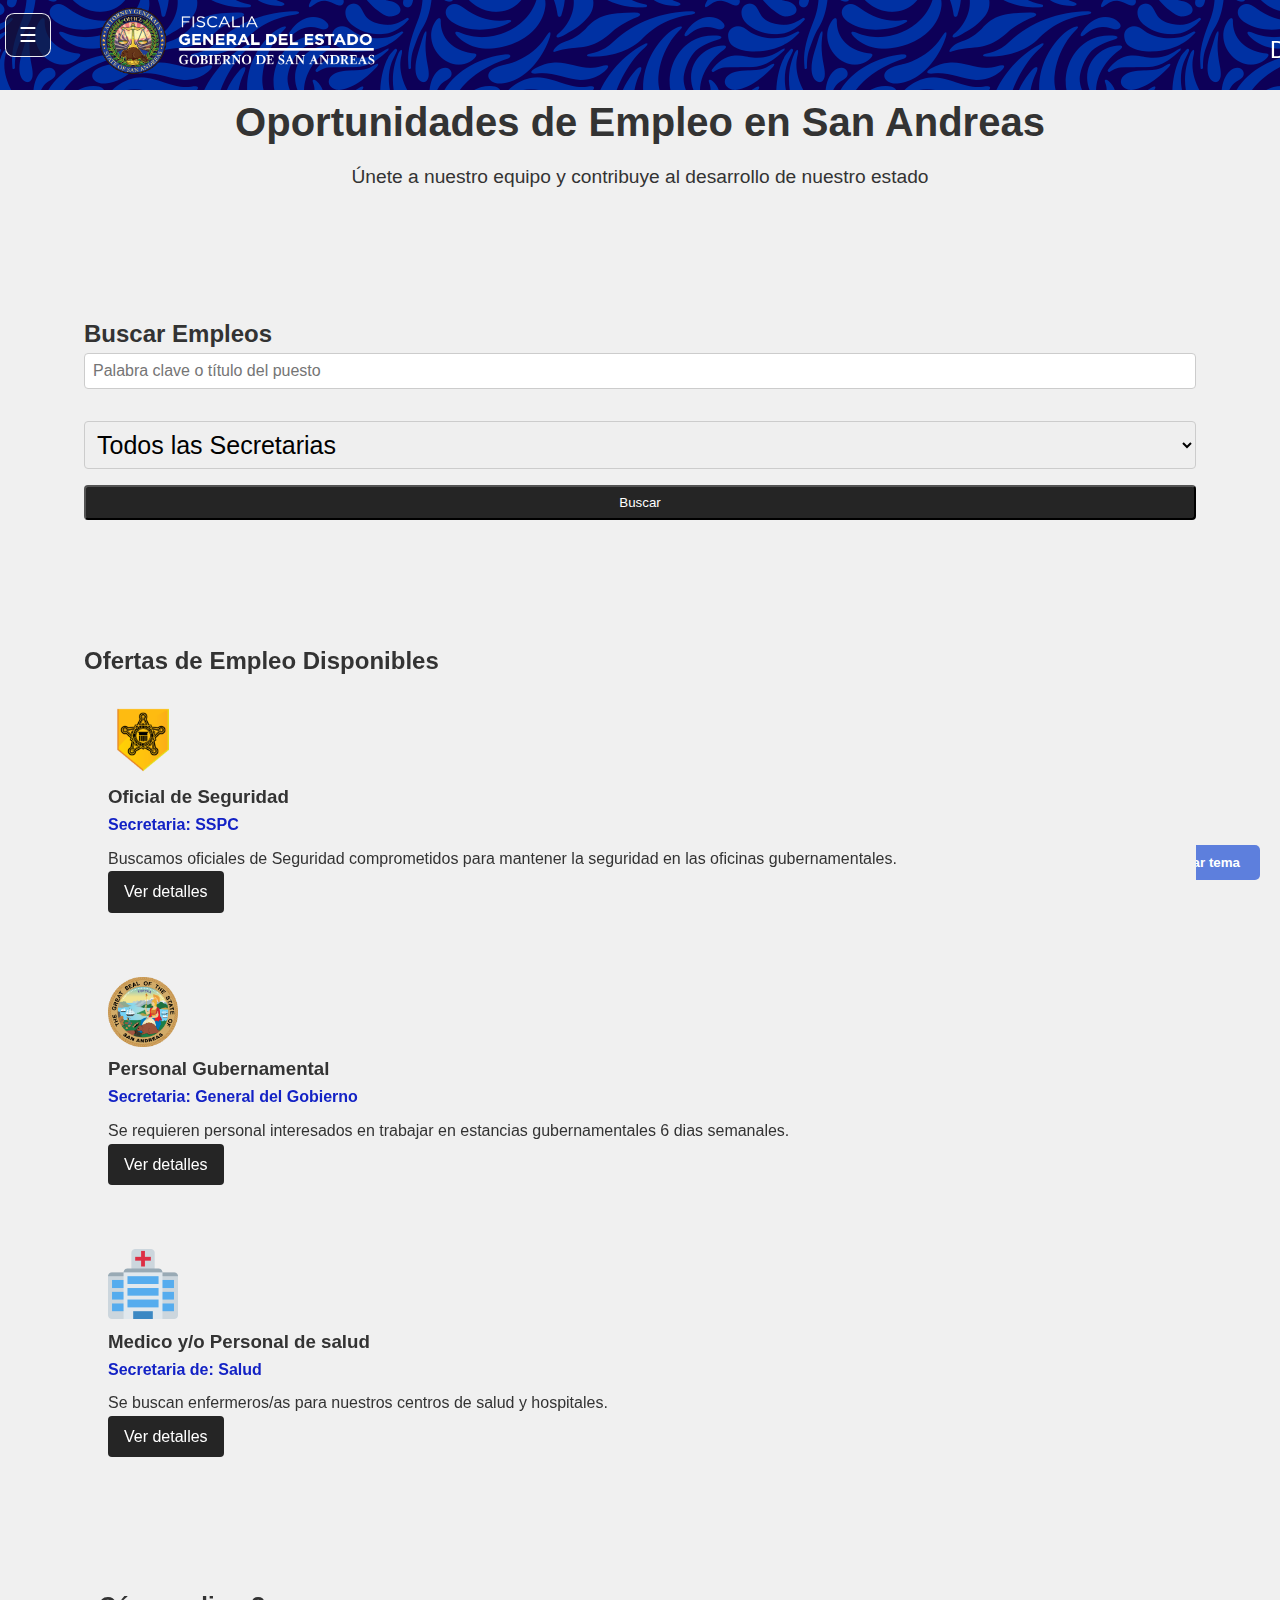
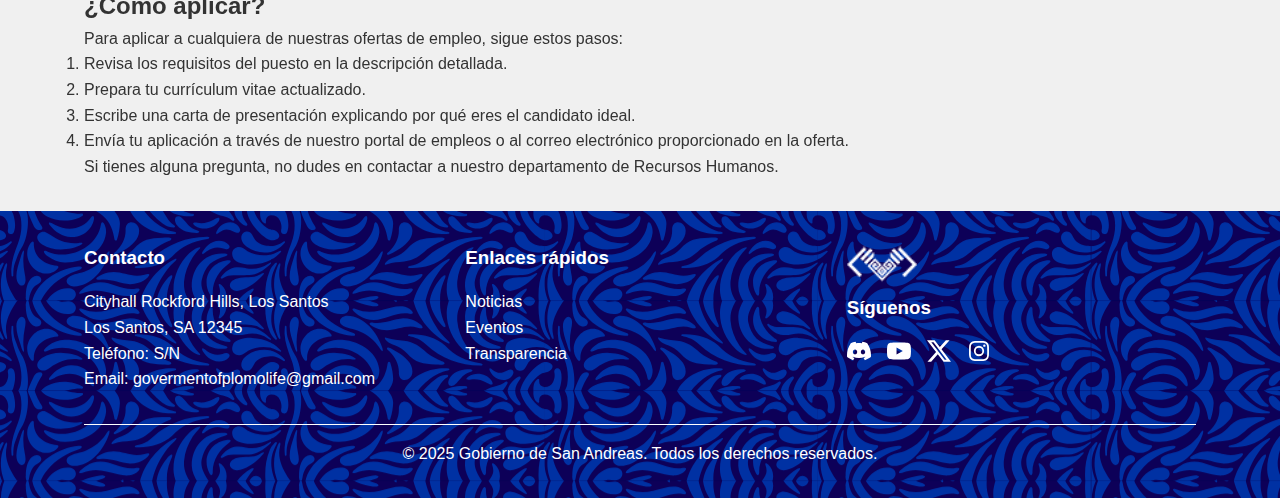
<file: empleos.html>
<!DOCTYPE html>
<html lang="es">
<head>
    <meta charset="UTF-8">
    <meta name="viewport" content="width=device-width, initial-scale=1.0">
    <title>Empleos - Gobierno de San Andreas</title>
    <link rel="stylesheet" href="styles.css">
    <link rel="icon" href="public/images/logos/icons2.png">
</head>
<body>
    <button class="theme-toggle" onclick="toggleTheme()">Cambiar tema</button>

    <header>
        <nav class="container">
            <div class="nav-content">
                <img src="public/images/logos/AG_office.png" alt="" class="logo2">
                <img src="public/images/logos/Fiscalia letras.png" alt="" class="logo3">
            </div>
        </nav>
        <div id="mySidebar" class="sidebar">
            <a href="javascript:void(0)" class="closebtn" onclick="closeNav()">&times;</a>
        <a href="https://muhaddil.github.io/saed-web-page/" class="saed">
            <svg class="sidebar-icon" xmlns="http://www.w3.org/2000/svg" width="16" height="16" fill="currentColor" class="bi bi-heart-pulse-fill" viewBox="0 0 16 16">
                <path d="M1.475 9C2.702 10.84 4.779 12.871 8 15c3.221-2.129 5.298-4.16 6.525-6H12a.5.5 0 0 1-.464-.314l-1.457-3.642-1.598 5.593a.5.5 0 0 1-.945.049L5.889 6.568l-1.473 2.21A.5.5 0 0 1 4 9z"/>
                <path d="M.88 8C-2.427 1.68 4.41-2 7.823 1.143q.09.083.176.171a3 3 0 0 1 .176-.17C11.59-2 18.426 1.68 15.12 8h-2.783l-1.874-4.686a.5.5 0 0 0-.945.049L7.921 8.956 6.464 5.314a.5.5 0 0 0-.88-.091L3.732 8z"/>
              </svg>
            SAED
        </a>
        <a href="https://muhaddil.github.io/saed-web-page/sapdhome.html" class="saed">
            <svg class="sidebar-icon" xmlns="http://www.w3.org/2000/svg" width="16" height="16" fill="currentColor" class="bi bi-shield-shaded" viewBox="0 0 16 16">
                <path fill-rule="evenodd" d="M8 14.933a1 1 0 0 0 .1-.025q.114-.034.294-.118c.24-.113.547-.29.893-.533a10.7 10.7 0 0 0 2.287-2.233c1.527-1.997 2.807-5.031 2.253-9.188a.48.48 0 0 0-.328-.39c-.651-.213-1.75-.56-2.837-.855C9.552 1.29 8.531 1.067 8 1.067zM5.072.56C6.157.265 7.31 0 8 0s1.843.265 2.928.56c1.11.3 2.229.655 2.887.87a1.54 1.54 0 0 1 1.044 1.262c.596 4.477-.787 7.795-2.465 9.99a11.8 11.8 0 0 1-2.517 2.453 7 7 0 0 1-1.048.625c-.28.132-.581.24-.829.24s-.548-.108-.829-.24a7 7 0 0 1-1.048-.625 11.8 11.8 0 0 1-2.517-2.453C1.928 10.487.545 7.169 1.141 2.692A1.54 1.54 0 0 1 2.185 1.43 63 63 0 0 1 5.072.56"/>
              </svg>
            SAPD
        </a>
        <a href="https://trexvx.github.io/Court.com/" class="saed">
            <svg class="sidebar-icon" version="1.1" id="Capa_1" xmlns="http://www.w3.org/2000/svg" xmlns:xlink="http://www.w3.org/1999/xlink" x="0px" y="0px" viewBox="0 0 512 512" style="enable-background:new 0 0 512 512;" xml:space="preserve"><polygon style="fill:#424242;" points="477.863,186.455 34.135,186.455 255.998,49.922 "/><path style="fill:#9E9E9E;" d="M436.221,186.455H75.777L247.039,81.069c5.486-3.413,12.435-3.413,17.921,0L436.221,186.455z"/><polygon style="fill:#424242;" points="503.463,160.855 477.863,186.455 255.998,49.922 34.135,186.455 8.534,160.855 255.998,9.816 "/><path d="M477.863,194.987c-1.58,0-3.129-0.438-4.474-1.267L255.998,59.943L38.609,193.721c-3.367,2.068-7.711,1.558-10.508-1.233 l-25.6-25.601c-3.332-3.327-3.336-8.725-0.009-12.057c0.482-0.483,1.019-0.905,1.601-1.26L251.558,2.531 c2.727-1.666,6.157-1.666,8.883,0l247.464,151.04c4.022,2.447,5.299,7.693,2.851,11.716c-0.354,0.582-0.777,1.119-1.26,1.601 l-25.6,25.6C482.296,194.089,480.126,194.988,477.863,194.987z M255.998,41.389c1.58,0,3.129,0.438,4.474,1.267l216.123,132.999 l13.167-13.167L255.998,19.81L22.234,162.488l13.167,13.167L251.524,42.656C252.869,41.827,254.418,41.389,255.998,41.389z"/><g><path style="fill:#37474F;" d="M307.198,468.051h179.198c9.414,0.027,17.039,7.652,17.066,17.066v17.066H8.534v-17.066 c0.027-9.414,7.652-17.039,17.066-17.066h179.198"/><path style="fill:#37474F;" d="M34.135,468.051v-17.066c0.121-9.505,7.895-17.13,17.401-17.066h408.926 c9.506-0.063,17.28,7.561,17.401,17.066v17.066"/></g><g><path style="fill:#607D8B;" d="M286.6,468.051H453.44c9.084,0.363,16.175,7.98,15.89,17.066v17.066H8.534v-17.066 c-0.287-9.086,6.806-16.703,15.89-17.066h166.839"/><path style="fill:#607D8B;" d="M32.369,468.051v-17.066c-0.206-9.173,7.029-16.795,16.201-17.066h380.725 c9.172,0.272,16.406,7.893,16.201,17.066v17.066"/></g><path d="M503.463,510.718H8.534C3.822,510.719,0.001,506.9,0,502.189c0-0.001,0-0.003,0-0.004v-17.066 c0.016-14.132,11.468-25.585,25.6-25.6h179.198c4.713,0,8.534,3.821,8.534,8.534s-3.821,8.534-8.534,8.534H25.601 c-4.711,0.004-8.528,3.822-8.534,8.534v8.534h477.862v-8.534c-0.004-4.711-3.822-8.528-8.534-8.534H307.197 c-4.713,0-8.534-3.821-8.534-8.534s3.821-8.534,8.534-8.534h179.198c14.132,0.016,25.585,11.468,25.6,25.6v17.066 c0.001,4.712-3.818,8.532-8.528,8.534C503.466,510.718,503.464,510.718,503.463,510.718z"/><path d="M477.863,476.585c-4.712,0.001-8.533-3.818-8.534-8.528c0-0.001,0-0.003,0-0.004v-17.066 c-0.099-4.802-4.064-8.619-8.867-8.534H51.534c-4.802-0.085-8.768,3.731-8.867,8.534v17.066c0,4.713-3.821,8.534-8.534,8.534 s-8.534-3.821-8.534-8.534v-17.066c0.109-14.223,11.709-25.675,25.933-25.6h408.929c14.223-0.076,25.825,11.376,25.933,25.6v17.066 c0.001,4.712-3.818,8.533-8.529,8.534C477.866,476.585,477.864,476.585,477.863,476.585z"/><polygon style="fill:#424242;" points="477.863,186.455 460.796,220.588 51.201,220.588 34.135,186.455 "/><path d="M460.796,229.12H51.201c-3.232,0-6.187-1.826-7.633-4.717L26.501,190.27c-2.107-4.216-0.398-9.342,3.818-11.449 c1.185-0.592,2.491-0.9,3.816-0.9h443.728c4.714,0,8.534,3.821,8.534,8.535c0,1.325-0.309,2.631-0.9,3.816l-17.066,34.133 C466.983,227.295,464.029,229.12,460.796,229.12z M56.475,212.054h399.047l8.534-17.066H47.943L56.475,212.054z"/><g><path style="fill:#37474F;" d="M51.201,220.588h85.332l0,0v17.066c0,9.425-7.641,17.066-17.066,17.066h-51.2 c-9.425,0-17.066-7.641-17.066-17.066L51.201,220.588L51.201,220.588z"/><path style="fill:#37474F;" d="M68.267,399.786h51.199c9.425,0,17.066,7.641,17.066,17.066v17.066l0,0H51.201l0,0v-17.066 C51.201,407.427,58.841,399.786,68.267,399.786z"/><path style="fill:#37474F;" d="M136.533,220.588h85.332l0,0v17.066c0,9.425-7.641,17.066-17.066,17.066H153.6 c-9.425,0-17.066-7.641-17.066-17.066v-17.066H136.533z"/><path style="fill:#37474F;" d="M153.6,399.786h51.199c9.425,0,17.066,7.641,17.066,17.066v17.066l0,0h-85.332l0,0v-17.066 C136.533,407.427,144.174,399.786,153.6,399.786z"/><path style="fill:#37474F;" d="M290.131,220.588h85.332l0,0v17.066c0,9.425-7.641,17.066-17.066,17.066h-51.199 c-9.425,0-17.066-7.641-17.066-17.066v-17.066H290.131z"/><path style="fill:#37474F;" d="M307.198,399.786h51.199c9.425,0,17.066,7.641,17.066,17.066v17.066l0,0h-85.332l0,0v-17.066 C290.131,407.427,297.772,399.786,307.198,399.786z"/><path style="fill:#37474F;" d="M375.464,220.588h85.332l0,0v17.066c0,9.425-7.641,17.066-17.066,17.066h-51.199 c-9.425,0-17.066-7.641-17.066-17.066v-17.066H375.464z"/><path style="fill:#37474F;" d="M392.531,399.786h51.199c9.425,0,17.066,7.641,17.066,17.066v17.066l0,0h-85.332l0,0v-17.066 C375.464,407.427,383.104,399.786,392.531,399.786z"/></g><path d="M119.467,263.253h-51.2c-14.132-0.016-25.585-11.468-25.6-25.6v-17.066c-0.001-4.712,3.818-8.532,8.529-8.534 c0.001,0,0.003,0,0.004,0h85.332c4.712-0.001,8.532,3.818,8.534,8.529c0,0.001,0,0.003,0,0.004v17.066 C145.051,251.785,133.598,263.239,119.467,263.253z M59.734,229.12v8.534c0.004,4.711,3.822,8.528,8.534,8.534h51.199 c4.711-0.004,8.528-3.822,8.534-8.534v-8.534H59.734z"/><path d="M136.533,442.451H51.201c-4.712,0.001-8.532-3.818-8.534-8.529c0-0.001,0-0.003,0-0.004v-17.066 c0.016-14.132,11.468-25.585,25.6-25.6h51.199c14.132,0.016,25.585,11.468,25.6,25.6v17.066c0.001,4.712-3.818,8.532-8.529,8.534 C136.536,442.451,136.535,442.451,136.533,442.451z M59.734,425.385H128v-8.534c-0.004-4.711-3.822-8.528-8.534-8.534h-51.2 c-4.711,0.004-8.528,3.822-8.534,8.534v8.534H59.734z"/><g><rect x="68.267" y="254.72" style="fill:#37474F;" width="51.199" height="145.068"/><rect x="153.595" y="254.72" style="fill:#37474F;" width="51.199" height="145.068"/><rect x="307.201" y="254.72" style="fill:#37474F;" width="51.199" height="145.068"/><rect x="392.526" y="254.72" style="fill:#37474F;" width="51.199" height="145.068"/></g><g><rect x="68.267" y="254.72" style="fill:#607D8B;" width="25.6" height="145.068"/><rect x="153.595" y="254.72" style="fill:#607D8B;" width="25.6" height="145.068"/><rect x="307.201" y="254.72" style="fill:#607D8B;" width="25.6" height="145.068"/><rect x="392.526" y="254.72" style="fill:#607D8B;" width="25.6" height="145.068"/></g><path d="M119.467,408.318h-51.2c-4.712,0.001-8.532-3.818-8.534-8.529c0-0.001,0-0.003,0-0.004V254.72 c-0.001-4.712,3.818-8.532,8.529-8.534c0.001,0,0.003,0,0.004,0h51.199c4.712-0.001,8.532,3.818,8.534,8.529 c0,0.001,0,0.003,0,0.004v145.065c0.001,4.712-3.818,8.532-8.529,8.534C119.47,408.318,119.468,408.318,119.467,408.318z M76.8,391.252h34.133V263.253H76.8V391.252z"/><path d="M204.799,263.253H153.6c-14.132-0.016-25.585-11.468-25.6-25.6v-17.066c-0.001-4.712,3.818-8.532,8.529-8.534 c0.001,0,0.003,0,0.004,0h85.332c4.712-0.001,8.533,3.818,8.534,8.529c0,0.001,0,0.003,0,0.004v17.066 C230.383,251.785,218.931,263.239,204.799,263.253z M145.066,229.12v8.534c0.004,4.711,3.822,8.528,8.534,8.534h51.199 c4.711-0.004,8.528-3.822,8.534-8.534v-8.534H145.066z"/><path d="M221.865,442.451h-85.332c-4.712,0.001-8.533-3.818-8.534-8.529c0-0.001,0-0.003,0-0.004v-17.066 c0.016-14.132,11.468-25.585,25.6-25.6h51.199c14.132,0.016,25.585,11.468,25.6,25.6v17.066c0.001,4.712-3.818,8.532-8.528,8.534 C221.868,442.451,221.867,442.451,221.865,442.451z M145.066,425.385h68.266v-8.534c-0.004-4.711-3.822-8.528-8.534-8.534H153.6 c-4.711,0.004-8.528,3.822-8.534,8.534V425.385z"/><path d="M204.799,408.318H153.6c-4.712,0.001-8.532-3.818-8.534-8.529c0-0.001,0-0.003,0-0.004V254.72 c-0.001-4.712,3.818-8.532,8.529-8.534c0.001,0,0.003,0,0.004,0h51.199c4.712-0.001,8.532,3.818,8.534,8.529 c0,0.001,0,0.003,0,0.004v145.065c0.001,4.712-3.818,8.532-8.528,8.534C204.802,408.318,204.8,408.318,204.799,408.318z M162.132,391.252h34.133V263.253h-34.133V391.252z"/><path d="M358.398,263.253h-51.199c-14.132-0.016-25.585-11.468-25.6-25.6v-17.066c-0.001-4.712,3.818-8.532,8.528-8.534 c0.001,0,0.003,0,0.004,0h85.332c4.712-0.001,8.532,3.818,8.534,8.529c0,0.001,0,0.003,0,0.004v17.066 C383.981,251.785,372.529,263.239,358.398,263.253z M298.665,229.12v8.534c0.004,4.711,3.822,8.528,8.534,8.534h51.199 c4.711-0.004,8.528-3.822,8.534-8.534v-8.534H298.665z"/><path d="M375.464,442.451h-85.332c-4.712,0.001-8.533-3.818-8.534-8.529c0-0.001,0-0.003,0-0.004v-17.066 c0.016-14.132,11.468-25.585,25.6-25.6h51.199c14.132,0.016,25.585,11.468,25.6,25.6v17.066c0.001,4.712-3.818,8.532-8.529,8.534 C375.467,442.451,375.466,442.451,375.464,442.451z M298.665,425.385h68.266v-8.534c-0.004-4.711-3.822-8.528-8.534-8.534h-51.199 c-4.711,0.004-8.528,3.822-8.534,8.534L298.665,425.385L298.665,425.385z"/><path d="M358.398,408.318h-51.199c-4.712,0.001-8.532-3.818-8.534-8.529c0-0.001,0-0.003,0-0.004V254.72 c-0.001-4.712,3.818-8.532,8.529-8.534c0.001,0,0.003,0,0.004,0h51.199c4.712-0.001,8.532,3.818,8.534,8.529 c0,0.001,0,0.003,0,0.004v145.065c0.001,4.712-3.818,8.532-8.529,8.534C358.401,408.318,358.399,408.318,358.398,408.318z M315.731,391.252h34.133V263.253h-34.133V391.252z"/><path d="M443.73,263.253h-51.199c-14.132-0.016-25.585-11.468-25.6-25.6v-17.066c-0.001-4.712,3.818-8.532,8.529-8.534 c0.001,0,0.003,0,0.004,0h85.332c4.712-0.001,8.532,3.818,8.534,8.529c0,0.001,0,0.003,0,0.004v17.066 C469.314,251.785,457.862,263.239,443.73,263.253z M383.997,229.12v8.534c0.004,4.711,3.822,8.528,8.534,8.534h51.199 c4.711-0.004,8.528-3.822,8.534-8.534v-8.534H383.997z"/><path d="M460.796,442.451h-85.332c-4.712,0.001-8.533-3.818-8.534-8.529c0-0.001,0-0.003,0-0.004v-17.066 c0.016-14.132,11.468-25.585,25.6-25.6h51.199c14.132,0.016,25.584,11.468,25.6,25.6v17.066c0.001,4.712-3.818,8.532-8.529,8.534 C460.799,442.451,460.798,442.451,460.796,442.451z M383.997,425.385h68.266v-8.534c-0.004-4.711-3.822-8.528-8.534-8.534h-51.199 c-4.711,0.004-8.528,3.822-8.534,8.534L383.997,425.385L383.997,425.385z"/><path d="M443.73,408.318h-51.199c-4.712,0.001-8.533-3.818-8.534-8.529c0-0.001,0-0.003,0-0.004V254.72 c-0.001-4.712,3.818-8.532,8.529-8.534c0.001,0,0.003,0,0.004,0h51.199c4.712-0.001,8.532,3.818,8.534,8.529 c0,0.001,0,0.003,0,0.004v145.065c0.001,4.712-3.818,8.532-8.529,8.534C443.733,408.318,443.731,408.318,443.73,408.318z M401.063,391.252h34.133V263.253h-34.133V391.252z"/><circle style="fill:#FFEB3A;" cx="255.995" cy="122.458" r="25.6"/><path d="M255.998,156.588c-18.852,0-34.133-15.282-34.133-34.133s15.282-34.133,34.133-34.133s34.133,15.282,34.133,34.133 C290.111,141.297,274.841,156.568,255.998,156.588z M255.998,105.388c-9.425,0-17.066,7.641-17.066,17.066 s7.641,17.066,17.066,17.066s17.066-7.641,17.066-17.066C273.054,113.034,265.419,105.4,255.998,105.388z"/></svg>
            SASC
        </a>
        <a href="https://trexvx.github.io/Sagov.com/" class="saed">
            <svg class="sidebar-icon" xmlns="http://www.w3.org/2000/svg" width="16" height="16" fill="currentColor" class="bi bi-briefcase-fill" viewBox="0 0 16 16">
                <path d="M6.5 1A1.5 1.5 0 0 0 5 2.5V3H1.5A1.5 1.5 0 0 0 0 4.5v1.384l7.614 2.03a1.5 1.5 0 0 0 .772 0L16 5.884V4.5A1.5 1.5 0 0 0 14.5 3H11v-.5A1.5 1.5 0 0 0 9.5 1zm0 1h3a.5.5 0 0 1 .5.5V3H6v-.5a.5.5 0 0 1 .5-.5"/>
                <path d="M0 12.5A1.5 1.5 0 0 0 1.5 14h13a1.5 1.5 0 0 0 1.5-1.5V6.85L8.129 8.947a.5.5 0 0 1-.258 0L0 6.85z"/>
              </svg>
            SAGOV
        </a>
        </div>
    
        <button class="openbtn" onclick="toggleNav()">☰</button>

        <!--Parte de links desplegable menu-->
        <div class="dropdown">
            <button onclick="toggleDropdown()" class="dropdown-button" aria-haspopup="true" aria-expanded="false">Departments<span class="arrow-icon"></span>
            </button>
            <div id="departamentosDropdown" class="dropdown-content">
                <a href="index.html" class="saed">Inicio</a>
                <a href="abogados.html" class="saed">Abogados</a>
                <a href="salud.html" class="saed">Salud</a>
                <a href="informacion.html" class="saed">Informacion</a>
            </div>
        </div>
    </header>


    <main class="container">
        <section class="hero">
            <h1>Oportunidades de Empleo en San Andreas</h1>
            <p>Únete a nuestro equipo y contribuye al desarrollo de nuestro estado</p>
        </section>

        <section class="job-search">
            <h2>Buscar Empleos</h2>
            <form id="job-search-form" class="search-form">
                <input type="text" id="job-keyword" placeholder="Palabra clave o título del puesto">
                <select id="job-department">
                    <option value="">Todos las Secretarias</option>
                    <option value="seguridad">Seguridad</option>
                    <option value="gobierno">Gubernamental</option>
                    <option value="salud">Salud</option>
                    <option value="turismo">Turismo</option>
                </select>
                <button type="submit" class="button">Buscar</button>
            </form>
        </section>

        <section class="job-listings">
            <h2>Ofertas de Empleo Disponibles</h2>
            <div id="job-list">
                <article class="job-item" data-department="seguridad">
                    <img src="public/images/logos/USSS_New_Star.png" alt="" class="logo2">
                    <h3>Oficial de Seguridad</h3>
                    <p class="job-department">Secretaria: SSPC</p>
                    <p class="job-description">Buscamos oficiales de Seguridad comprometidos para mantener la seguridad en las oficinas gubernamentales.</p>
                    <a href="https://forms.gle/NmTJ55ebM9y1bDLc6" class="button">Ver detalles</a>
                </article>
                <article class="job-item"data-department="gobierno">
                    <img src="public/images/logos/SASeal.png" alt="" class="logo2">
                    <h3>Personal Gubernamental</h3>
                    <p class="job-department">Secretaria: General del Gobierno</p>
                    <p class="job-description">Se requieren personal interesados en trabajar en estancias gubernamentales 6 dias semanales.</p>
                    <a href="https://forms.gle/rxCmXFWtBbHLgJ1CA" class="button">Ver detalles</a>
                </article>
                <article class="job-item" data-department="salud">
                    <img src="public/images/logos/6406_hospital.png" alt="" class="logo2">
                    <h3>Medico y/o Personal de salud</h3>
                    <p class="job-department">Secretaria de: Salud</p>
                    <p class="job-description">Se buscan enfermeros/as para nuestros centros de salud y hospitales.</p>
                    <a href="https://discord.gg/rRzRkRY8UQ" class="button">Ver detalles</a>
                </article>
                
            </div>
        </section>

        <section class="job-application">
            <h2>¿Cómo aplicar?</h2>
            <p>Para aplicar a cualquiera de nuestras ofertas de empleo, sigue estos pasos:</p>
            <ol>
                <li>Revisa los requisitos del puesto en la descripción detallada.</li>
                <li>Prepara tu currículum vitae actualizado.</li>
                <li>Escribe una carta de presentación explicando por qué eres el candidato ideal.</li>
                <li>Envía tu aplicación a través de nuestro portal de empleos o al correo electrónico proporcionado en la oferta.</li>
            </ol>
            <p>Si tienes alguna pregunta, no dudes en contactar a nuestro departamento de Recursos Humanos.</p>
        </section>
    </main>

    <footer>
        <div class="container">
            <div class="footer-content">
                <div class="footer-section">
                    <h3>Contacto</h3>
                    <p>Cityhall Rockford Hills, Los Santos</p>
                    <p>Los Santos, SA 12345</p>
                    <p>Teléfono: S/N</p>
                    <p>Email: govermentofplomolife@gmail.com</p>
                </div>
                <div class="footer-section">
                    <h3>Enlaces rápidos</h3>
                    <ul>
                        <li><a href="noticias.html">Noticias</a></li>
                        <li><a href="eventos.html">Eventos</a></li>
                        <li><a href="transparencia.html">Transparencia</a></li>
                    </ul>
                </div>
                <div class="footer-section">
                    <img src="public/images/logos/escudo-icono.png" alt="" class="logo2">
                    <h3>Síguenos</h3>
                    <div class="social-links">
                        <a href="https://discord.gg/gZGqA6qhEk" aria-label="Discord">
                            <svg class="icon" fill="currentColor" viewBox="0 0 24 24" aria-hidden="true">
                              <path d="M20.317 4.3698a19.7913 19.7913 0 00-4.8851-1.5152.0741.0741 0 00-.0785.0371c-.211.3753-.4447.8648-.6083 1.2495-1.8447-.2762-3.68-.2762-5.4868 0-.1636-.3933-.4058-.8742-.6177-1.2495a.077.077 0 00-.0785-.037 19.7363 19.7363 0 00-4.8852 1.515.0699.0699 0 00-.0321.0277C.5334 9.0458-.319 13.5799.0992 18.0578a.0824.0824 0 00.0312.0561c2.0528 1.5076 4.0413 2.4228 5.9929 3.0294a.0777.0777 0 00.0842-.0276c.4616-.6304.8731-1.2952 1.226-1.9942a.076.076 0 00-.0416-.1057c-.6528-.2476-1.2743-.5495-1.8722-.8923a.077.077 0 01-.0076-.1277c.1258-.0943.2517-.1923.3718-.2914a.0743.0743 0 01.0776-.0105c3.9278 1.7933 8.18 1.7933 12.0614 0a.0739.0739 0 01.0785.0095c.1202.099.246.1981.3728.2924a.077.077 0 01-.0066.1276 12.2986 12.2986 0 01-1.873.8914.0766.0766 0 00-.0407.1067c.3604.698.7719 1.3628 1.225 1.9932a.076.076 0 00.0842.0286c1.961-.6067 3.9495-1.5219 6.0023-3.0294a.077.077 0 00.0313-.0552c.5004-5.177-.8382-9.6739-3.5485-13.6604a.061.061 0 00-.0312-.0286zM8.02 15.3312c-1.1825 0-2.1569-1.0857-2.1569-2.419 0-1.3332.9555-2.4189 2.157-2.4189 1.2108 0 2.1757 1.0952 2.1568 2.419 0 1.3332-.9555 2.4189-2.1569 2.4189zm7.9748 0c-1.1825 0-2.1569-1.0857-2.1569-2.419 0-1.3332.9554-2.4189 2.1569-2.4189 1.2108 0 2.1757 1.0952 2.1568 2.419 0 1.3332-.946 2.4189-2.1568 2.4189Z" />
                            </svg>
                          </a>
                          <a href="https://www.youtube.com/@Goverment_PlomoLife" aria-label="YouTube">
                            <svg class="icon" fill="currentColor" viewBox="0 0 24 24" aria-hidden="true">
                              <path d="M23.498 6.186a3.016 3.016 0 0 0-2.122-2.136C19.505 3.545 12 3.545 12 3.545s-7.505 0-9.377.505A3.017 3.017 0 0 0 .502 6.186C0 8.07 0 12 0 12s0 3.93.502 5.814a3.016 3.016 0 0 0 2.122 2.136c1.871.505 9.376.505 9.376.505s7.505 0 9.377-.505a3.015 3.015 0 0 0 2.122-2.136C24 15.93 24 12 24 12s0-3.93-.502-5.814zM9.545 15.568V8.432L15.818 12l-6.273 3.568z" />
                            </svg>
                          </a>
                          <a href="https://x.com/GPlomolife" aria-label="X">
                            <svg class="icon" fill="currentColor" viewBox="0 0 24 24" aria-hidden="true">
                                <path d="M18.901 1.153h3.68l-8.04 9.19L24 22.846h-7.406l-5.8-7.584-6.638 7.584H.474l8.6-9.83L0 1.154h7.594l5.243 6.932ZM17.61 20.644h2.039L6.486 3.24H4.298Z" />
                              </svg>
                        </a>
                        <a href="#" aria-label="Instagram">
                            <svg class="icon" fill="currentColor" viewBox="0 0 24 24" aria-hidden="true">
                                <path fill-rule="evenodd" d="M12.315 2c2.43 0 2.784.013 3.808.06 1.064.049 1.791.218 2.427.465a4.902 4.902 0 011.772 1.153 4.902 4.902 0 011.153 1.772c.247.636.416 1.363.465 2.427.048 1.067.06 1.407.06 4.123v.08c0 2.643-.012 2.987-.06 4.043-.049 1.064-.218 1.791-.465 2.427a4.902 4.902 0 01-1.153 1.772 4.902 4.902 0 01-1.772 1.153c-.636.247-1.363.416-2.427.465-1.067.048-1.407.06-4.123.06h-.08c-2.643 0-2.987-.012-4.043-.06-1.064-.049-1.791-.218-2.427-.465a4.902 4.902 0 01-1.772-1.153 4.902 4.902 0 01-1.153-1.772c-.247-.636-.416-1.363-.465-2.427-.047-1.024-.06-1.379-.06-3.808v-.63c0-2.43.013-2.784.06-3.808.049-1.064.218-1.791.465-2.427a4.902 4.902 0 011.153-1.772A4.902 4.902 0 015.45 2.525c.636-.247 1.363-.416 2.427-.465C8.901 2.013 9.256 2 11.685 2h.63zm-.081 1.802h-.468c-2.456 0-2.784.011-3.807.058-.975.045-1.504.207-1.857.344-.467.182-.8.398-1.15.748-.35.35-.566.683-.748 1.15-.137.353-.3.882-.344 1.857-.047 1.023-.058 1.351-.058 3.807v.468c0 2.456.011 2.784.058 3.807.045.975.207 1.504.344 1.857.182.466.399.8.748 1.15.35.35.683.566 1.15.748.353.137.882.3 1.857.344 1.054.048 1.37.058 4.041.058h.08c2.597 0 2.917-.01 3.96-.058.976-.045 1.505-.207 1.858-.344.466-.182.8-.398 1.15-.748.35-.35.566-.683.748-1.15.137-.353.3-.882.344-1.857.048-1.055.058-1.37.058-4.041v-.08c0-2.597-.01-2.917-.058-3.96-.045-.976-.207-1.505-.344-1.858a3.097 3.097 0 00-.748-1.15 3.098 3.098 0 00-1.15-.748c-.353-.137-.882-.3-1.857-.344-1.023-.047-1.351-.058-3.807-.058zM12 6.865a5.135 5.135 0 110 10.27 5.135 5.135 0 010-10.27zm0 1.802a3.333 3.333 0 100 6.666 3.333 3.333 0 000-6.666zm5.338-3.205a1.2 1.2 0 110 2.4 1.2 1.2 0 010-2.4z" clip-rule="evenodd" />
                            </svg>
                        </a>
                    </div>
                </div>
            </div>
            <div class="footer-bottom">
                <p>&copy; 2025 Gobierno de San Andreas. Todos los derechos reservados.</p>
            </div>
        </div>
    </footer>

    <script src="script.js"></script>
</body>
</html>
</file>
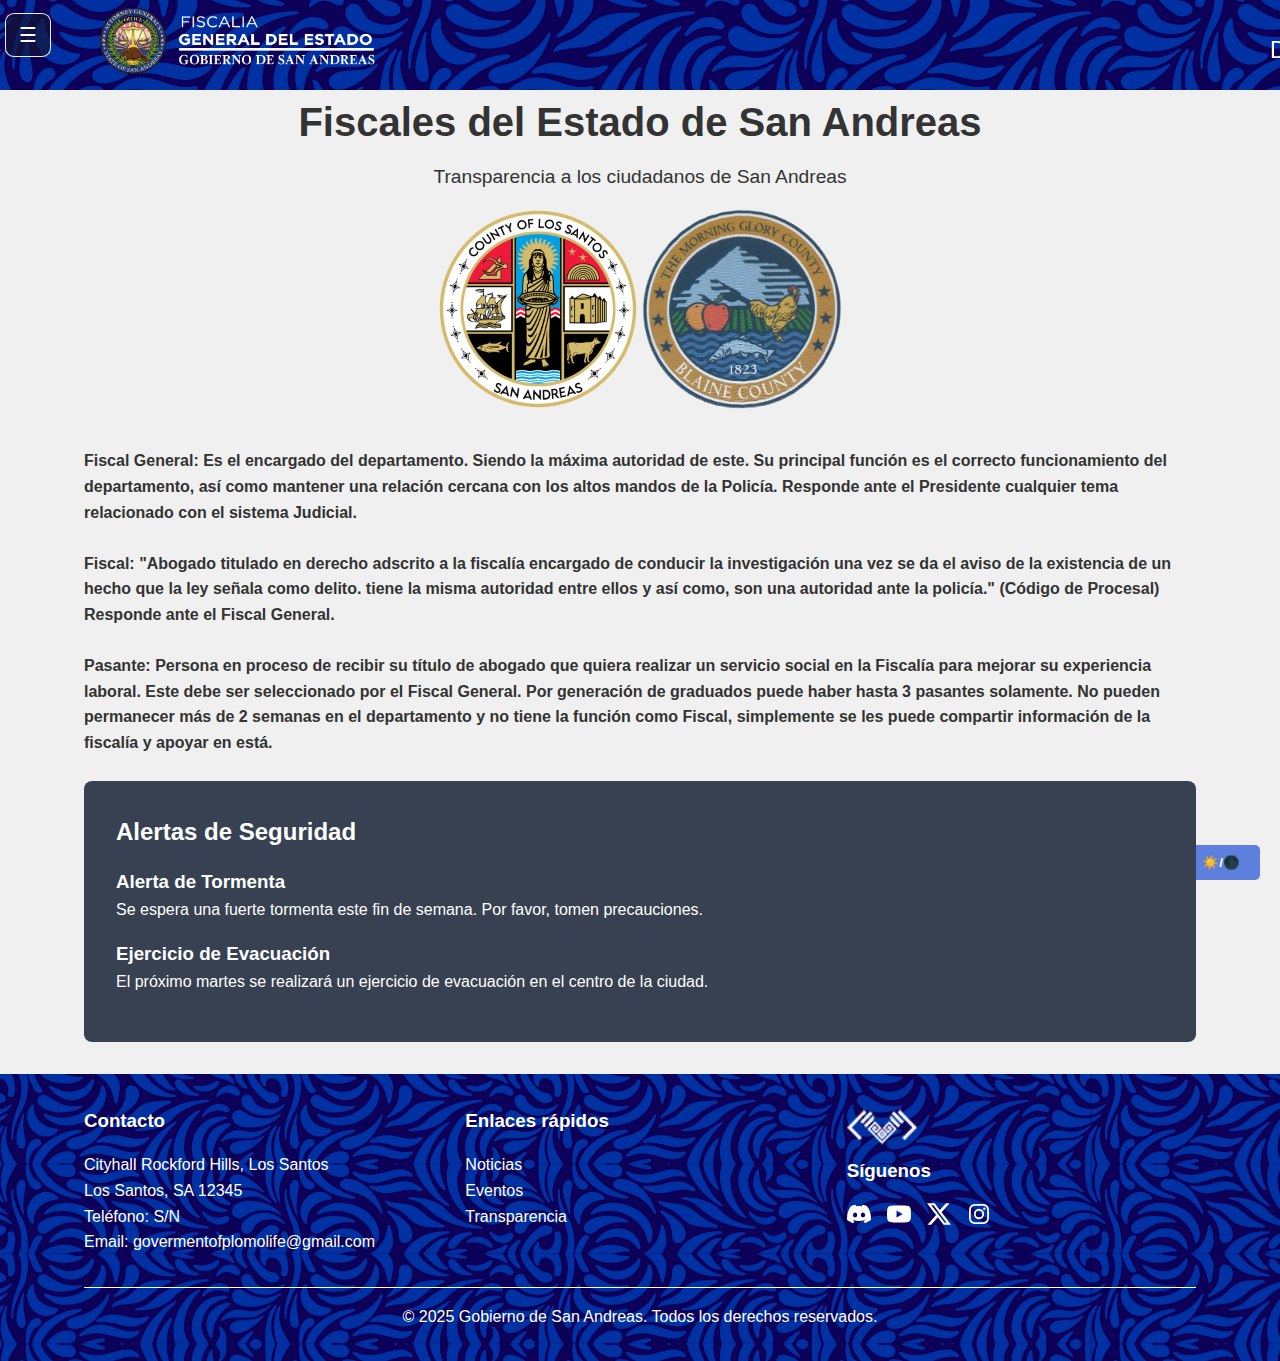
<file: fiscales.html>
<!DOCTYPE html>
<html lang="es">
<head>
    <meta charset="UTF-8">
    <meta name="viewport" content="width=device-width, initial-scale=1.0">
    <title>Fiscales - Attorney General´s</title>
    <link rel="stylesheet" href="styles.css">
    <link rel="icon" href="public/images/logos/icons2.png">

</head>
<body>
    <button class="theme-toggle" onclick="toggleTheme()">☀️/🌑</button>
    <header>
        <nav class="container">
            <div class="nav-content">
                <img src="public/images/logos/AG_office.png" alt="" class="logo2">
                <img src="public/images/logos/Fiscalia letras.png" alt="" class="logo3">
            </div>
        </nav>
        <div id="mySidebar" class="sidebar">
            <a href="javascript:void(0)" class="closebtn" onclick="closeNav()">&times;</a>
        <a href="https://muhaddil.github.io/saed-web-page/" class="saed">
            <svg class="sidebar-icon" xmlns="http://www.w3.org/2000/svg" width="16" height="16" fill="currentColor" class="bi bi-heart-pulse-fill" viewBox="0 0 16 16">
                <path d="M1.475 9C2.702 10.84 4.779 12.871 8 15c3.221-2.129 5.298-4.16 6.525-6H12a.5.5 0 0 1-.464-.314l-1.457-3.642-1.598 5.593a.5.5 0 0 1-.945.049L5.889 6.568l-1.473 2.21A.5.5 0 0 1 4 9z"/>
                <path d="M.88 8C-2.427 1.68 4.41-2 7.823 1.143q.09.083.176.171a3 3 0 0 1 .176-.17C11.59-2 18.426 1.68 15.12 8h-2.783l-1.874-4.686a.5.5 0 0 0-.945.049L7.921 8.956 6.464 5.314a.5.5 0 0 0-.88-.091L3.732 8z"/>
              </svg>
            SAED
        </a>
        <a href="https://muhaddil.github.io/saed-web-page/sapdhome.html" class="saed">
            <svg class="sidebar-icon" xmlns="http://www.w3.org/2000/svg" width="16" height="16" fill="currentColor" class="bi bi-shield-shaded" viewBox="0 0 16 16">
                <path fill-rule="evenodd" d="M8 14.933a1 1 0 0 0 .1-.025q.114-.034.294-.118c.24-.113.547-.29.893-.533a10.7 10.7 0 0 0 2.287-2.233c1.527-1.997 2.807-5.031 2.253-9.188a.48.48 0 0 0-.328-.39c-.651-.213-1.75-.56-2.837-.855C9.552 1.29 8.531 1.067 8 1.067zM5.072.56C6.157.265 7.31 0 8 0s1.843.265 2.928.56c1.11.3 2.229.655 2.887.87a1.54 1.54 0 0 1 1.044 1.262c.596 4.477-.787 7.795-2.465 9.99a11.8 11.8 0 0 1-2.517 2.453 7 7 0 0 1-1.048.625c-.28.132-.581.24-.829.24s-.548-.108-.829-.24a7 7 0 0 1-1.048-.625 11.8 11.8 0 0 1-2.517-2.453C1.928 10.487.545 7.169 1.141 2.692A1.54 1.54 0 0 1 2.185 1.43 63 63 0 0 1 5.072.56"/>
              </svg>
            SAPD
        </a>
        <a href="https://trexvx.github.io/Court.com/" class="saed">
            <svg class="sidebar-icon" version="1.1" id="Capa_1" xmlns="http://www.w3.org/2000/svg" xmlns:xlink="http://www.w3.org/1999/xlink" x="0px" y="0px" viewBox="0 0 512 512" style="enable-background:new 0 0 512 512;" xml:space="preserve"><polygon style="fill:#424242;" points="477.863,186.455 34.135,186.455 255.998,49.922 "/><path style="fill:#9E9E9E;" d="M436.221,186.455H75.777L247.039,81.069c5.486-3.413,12.435-3.413,17.921,0L436.221,186.455z"/><polygon style="fill:#424242;" points="503.463,160.855 477.863,186.455 255.998,49.922 34.135,186.455 8.534,160.855 255.998,9.816 "/><path d="M477.863,194.987c-1.58,0-3.129-0.438-4.474-1.267L255.998,59.943L38.609,193.721c-3.367,2.068-7.711,1.558-10.508-1.233 l-25.6-25.601c-3.332-3.327-3.336-8.725-0.009-12.057c0.482-0.483,1.019-0.905,1.601-1.26L251.558,2.531 c2.727-1.666,6.157-1.666,8.883,0l247.464,151.04c4.022,2.447,5.299,7.693,2.851,11.716c-0.354,0.582-0.777,1.119-1.26,1.601 l-25.6,25.6C482.296,194.089,480.126,194.988,477.863,194.987z M255.998,41.389c1.58,0,3.129,0.438,4.474,1.267l216.123,132.999 l13.167-13.167L255.998,19.81L22.234,162.488l13.167,13.167L251.524,42.656C252.869,41.827,254.418,41.389,255.998,41.389z"/><g><path style="fill:#37474F;" d="M307.198,468.051h179.198c9.414,0.027,17.039,7.652,17.066,17.066v17.066H8.534v-17.066 c0.027-9.414,7.652-17.039,17.066-17.066h179.198"/><path style="fill:#37474F;" d="M34.135,468.051v-17.066c0.121-9.505,7.895-17.13,17.401-17.066h408.926 c9.506-0.063,17.28,7.561,17.401,17.066v17.066"/></g><g><path style="fill:#607D8B;" d="M286.6,468.051H453.44c9.084,0.363,16.175,7.98,15.89,17.066v17.066H8.534v-17.066 c-0.287-9.086,6.806-16.703,15.89-17.066h166.839"/><path style="fill:#607D8B;" d="M32.369,468.051v-17.066c-0.206-9.173,7.029-16.795,16.201-17.066h380.725 c9.172,0.272,16.406,7.893,16.201,17.066v17.066"/></g><path d="M503.463,510.718H8.534C3.822,510.719,0.001,506.9,0,502.189c0-0.001,0-0.003,0-0.004v-17.066 c0.016-14.132,11.468-25.585,25.6-25.6h179.198c4.713,0,8.534,3.821,8.534,8.534s-3.821,8.534-8.534,8.534H25.601 c-4.711,0.004-8.528,3.822-8.534,8.534v8.534h477.862v-8.534c-0.004-4.711-3.822-8.528-8.534-8.534H307.197 c-4.713,0-8.534-3.821-8.534-8.534s3.821-8.534,8.534-8.534h179.198c14.132,0.016,25.585,11.468,25.6,25.6v17.066 c0.001,4.712-3.818,8.532-8.528,8.534C503.466,510.718,503.464,510.718,503.463,510.718z"/><path d="M477.863,476.585c-4.712,0.001-8.533-3.818-8.534-8.528c0-0.001,0-0.003,0-0.004v-17.066 c-0.099-4.802-4.064-8.619-8.867-8.534H51.534c-4.802-0.085-8.768,3.731-8.867,8.534v17.066c0,4.713-3.821,8.534-8.534,8.534 s-8.534-3.821-8.534-8.534v-17.066c0.109-14.223,11.709-25.675,25.933-25.6h408.929c14.223-0.076,25.825,11.376,25.933,25.6v17.066 c0.001,4.712-3.818,8.533-8.529,8.534C477.866,476.585,477.864,476.585,477.863,476.585z"/><polygon style="fill:#424242;" points="477.863,186.455 460.796,220.588 51.201,220.588 34.135,186.455 "/><path d="M460.796,229.12H51.201c-3.232,0-6.187-1.826-7.633-4.717L26.501,190.27c-2.107-4.216-0.398-9.342,3.818-11.449 c1.185-0.592,2.491-0.9,3.816-0.9h443.728c4.714,0,8.534,3.821,8.534,8.535c0,1.325-0.309,2.631-0.9,3.816l-17.066,34.133 C466.983,227.295,464.029,229.12,460.796,229.12z M56.475,212.054h399.047l8.534-17.066H47.943L56.475,212.054z"/><g><path style="fill:#37474F;" d="M51.201,220.588h85.332l0,0v17.066c0,9.425-7.641,17.066-17.066,17.066h-51.2 c-9.425,0-17.066-7.641-17.066-17.066L51.201,220.588L51.201,220.588z"/><path style="fill:#37474F;" d="M68.267,399.786h51.199c9.425,0,17.066,7.641,17.066,17.066v17.066l0,0H51.201l0,0v-17.066 C51.201,407.427,58.841,399.786,68.267,399.786z"/><path style="fill:#37474F;" d="M136.533,220.588h85.332l0,0v17.066c0,9.425-7.641,17.066-17.066,17.066H153.6 c-9.425,0-17.066-7.641-17.066-17.066v-17.066H136.533z"/><path style="fill:#37474F;" d="M153.6,399.786h51.199c9.425,0,17.066,7.641,17.066,17.066v17.066l0,0h-85.332l0,0v-17.066 C136.533,407.427,144.174,399.786,153.6,399.786z"/><path style="fill:#37474F;" d="M290.131,220.588h85.332l0,0v17.066c0,9.425-7.641,17.066-17.066,17.066h-51.199 c-9.425,0-17.066-7.641-17.066-17.066v-17.066H290.131z"/><path style="fill:#37474F;" d="M307.198,399.786h51.199c9.425,0,17.066,7.641,17.066,17.066v17.066l0,0h-85.332l0,0v-17.066 C290.131,407.427,297.772,399.786,307.198,399.786z"/><path style="fill:#37474F;" d="M375.464,220.588h85.332l0,0v17.066c0,9.425-7.641,17.066-17.066,17.066h-51.199 c-9.425,0-17.066-7.641-17.066-17.066v-17.066H375.464z"/><path style="fill:#37474F;" d="M392.531,399.786h51.199c9.425,0,17.066,7.641,17.066,17.066v17.066l0,0h-85.332l0,0v-17.066 C375.464,407.427,383.104,399.786,392.531,399.786z"/></g><path d="M119.467,263.253h-51.2c-14.132-0.016-25.585-11.468-25.6-25.6v-17.066c-0.001-4.712,3.818-8.532,8.529-8.534 c0.001,0,0.003,0,0.004,0h85.332c4.712-0.001,8.532,3.818,8.534,8.529c0,0.001,0,0.003,0,0.004v17.066 C145.051,251.785,133.598,263.239,119.467,263.253z M59.734,229.12v8.534c0.004,4.711,3.822,8.528,8.534,8.534h51.199 c4.711-0.004,8.528-3.822,8.534-8.534v-8.534H59.734z"/><path d="M136.533,442.451H51.201c-4.712,0.001-8.532-3.818-8.534-8.529c0-0.001,0-0.003,0-0.004v-17.066 c0.016-14.132,11.468-25.585,25.6-25.6h51.199c14.132,0.016,25.585,11.468,25.6,25.6v17.066c0.001,4.712-3.818,8.532-8.529,8.534 C136.536,442.451,136.535,442.451,136.533,442.451z M59.734,425.385H128v-8.534c-0.004-4.711-3.822-8.528-8.534-8.534h-51.2 c-4.711,0.004-8.528,3.822-8.534,8.534v8.534H59.734z"/><g><rect x="68.267" y="254.72" style="fill:#37474F;" width="51.199" height="145.068"/><rect x="153.595" y="254.72" style="fill:#37474F;" width="51.199" height="145.068"/><rect x="307.201" y="254.72" style="fill:#37474F;" width="51.199" height="145.068"/><rect x="392.526" y="254.72" style="fill:#37474F;" width="51.199" height="145.068"/></g><g><rect x="68.267" y="254.72" style="fill:#607D8B;" width="25.6" height="145.068"/><rect x="153.595" y="254.72" style="fill:#607D8B;" width="25.6" height="145.068"/><rect x="307.201" y="254.72" style="fill:#607D8B;" width="25.6" height="145.068"/><rect x="392.526" y="254.72" style="fill:#607D8B;" width="25.6" height="145.068"/></g><path d="M119.467,408.318h-51.2c-4.712,0.001-8.532-3.818-8.534-8.529c0-0.001,0-0.003,0-0.004V254.72 c-0.001-4.712,3.818-8.532,8.529-8.534c0.001,0,0.003,0,0.004,0h51.199c4.712-0.001,8.532,3.818,8.534,8.529 c0,0.001,0,0.003,0,0.004v145.065c0.001,4.712-3.818,8.532-8.529,8.534C119.47,408.318,119.468,408.318,119.467,408.318z M76.8,391.252h34.133V263.253H76.8V391.252z"/><path d="M204.799,263.253H153.6c-14.132-0.016-25.585-11.468-25.6-25.6v-17.066c-0.001-4.712,3.818-8.532,8.529-8.534 c0.001,0,0.003,0,0.004,0h85.332c4.712-0.001,8.533,3.818,8.534,8.529c0,0.001,0,0.003,0,0.004v17.066 C230.383,251.785,218.931,263.239,204.799,263.253z M145.066,229.12v8.534c0.004,4.711,3.822,8.528,8.534,8.534h51.199 c4.711-0.004,8.528-3.822,8.534-8.534v-8.534H145.066z"/><path d="M221.865,442.451h-85.332c-4.712,0.001-8.533-3.818-8.534-8.529c0-0.001,0-0.003,0-0.004v-17.066 c0.016-14.132,11.468-25.585,25.6-25.6h51.199c14.132,0.016,25.585,11.468,25.6,25.6v17.066c0.001,4.712-3.818,8.532-8.528,8.534 C221.868,442.451,221.867,442.451,221.865,442.451z M145.066,425.385h68.266v-8.534c-0.004-4.711-3.822-8.528-8.534-8.534H153.6 c-4.711,0.004-8.528,3.822-8.534,8.534V425.385z"/><path d="M204.799,408.318H153.6c-4.712,0.001-8.532-3.818-8.534-8.529c0-0.001,0-0.003,0-0.004V254.72 c-0.001-4.712,3.818-8.532,8.529-8.534c0.001,0,0.003,0,0.004,0h51.199c4.712-0.001,8.532,3.818,8.534,8.529 c0,0.001,0,0.003,0,0.004v145.065c0.001,4.712-3.818,8.532-8.528,8.534C204.802,408.318,204.8,408.318,204.799,408.318z M162.132,391.252h34.133V263.253h-34.133V391.252z"/><path d="M358.398,263.253h-51.199c-14.132-0.016-25.585-11.468-25.6-25.6v-17.066c-0.001-4.712,3.818-8.532,8.528-8.534 c0.001,0,0.003,0,0.004,0h85.332c4.712-0.001,8.532,3.818,8.534,8.529c0,0.001,0,0.003,0,0.004v17.066 C383.981,251.785,372.529,263.239,358.398,263.253z M298.665,229.12v8.534c0.004,4.711,3.822,8.528,8.534,8.534h51.199 c4.711-0.004,8.528-3.822,8.534-8.534v-8.534H298.665z"/><path d="M375.464,442.451h-85.332c-4.712,0.001-8.533-3.818-8.534-8.529c0-0.001,0-0.003,0-0.004v-17.066 c0.016-14.132,11.468-25.585,25.6-25.6h51.199c14.132,0.016,25.585,11.468,25.6,25.6v17.066c0.001,4.712-3.818,8.532-8.529,8.534 C375.467,442.451,375.466,442.451,375.464,442.451z M298.665,425.385h68.266v-8.534c-0.004-4.711-3.822-8.528-8.534-8.534h-51.199 c-4.711,0.004-8.528,3.822-8.534,8.534L298.665,425.385L298.665,425.385z"/><path d="M358.398,408.318h-51.199c-4.712,0.001-8.532-3.818-8.534-8.529c0-0.001,0-0.003,0-0.004V254.72 c-0.001-4.712,3.818-8.532,8.529-8.534c0.001,0,0.003,0,0.004,0h51.199c4.712-0.001,8.532,3.818,8.534,8.529 c0,0.001,0,0.003,0,0.004v145.065c0.001,4.712-3.818,8.532-8.529,8.534C358.401,408.318,358.399,408.318,358.398,408.318z M315.731,391.252h34.133V263.253h-34.133V391.252z"/><path d="M443.73,263.253h-51.199c-14.132-0.016-25.585-11.468-25.6-25.6v-17.066c-0.001-4.712,3.818-8.532,8.529-8.534 c0.001,0,0.003,0,0.004,0h85.332c4.712-0.001,8.532,3.818,8.534,8.529c0,0.001,0,0.003,0,0.004v17.066 C469.314,251.785,457.862,263.239,443.73,263.253z M383.997,229.12v8.534c0.004,4.711,3.822,8.528,8.534,8.534h51.199 c4.711-0.004,8.528-3.822,8.534-8.534v-8.534H383.997z"/><path d="M460.796,442.451h-85.332c-4.712,0.001-8.533-3.818-8.534-8.529c0-0.001,0-0.003,0-0.004v-17.066 c0.016-14.132,11.468-25.585,25.6-25.6h51.199c14.132,0.016,25.584,11.468,25.6,25.6v17.066c0.001,4.712-3.818,8.532-8.529,8.534 C460.799,442.451,460.798,442.451,460.796,442.451z M383.997,425.385h68.266v-8.534c-0.004-4.711-3.822-8.528-8.534-8.534h-51.199 c-4.711,0.004-8.528,3.822-8.534,8.534L383.997,425.385L383.997,425.385z"/><path d="M443.73,408.318h-51.199c-4.712,0.001-8.533-3.818-8.534-8.529c0-0.001,0-0.003,0-0.004V254.72 c-0.001-4.712,3.818-8.532,8.529-8.534c0.001,0,0.003,0,0.004,0h51.199c4.712-0.001,8.532,3.818,8.534,8.529 c0,0.001,0,0.003,0,0.004v145.065c0.001,4.712-3.818,8.532-8.529,8.534C443.733,408.318,443.731,408.318,443.73,408.318z M401.063,391.252h34.133V263.253h-34.133V391.252z"/><circle style="fill:#FFEB3A;" cx="255.995" cy="122.458" r="25.6"/><path d="M255.998,156.588c-18.852,0-34.133-15.282-34.133-34.133s15.282-34.133,34.133-34.133s34.133,15.282,34.133,34.133 C290.111,141.297,274.841,156.568,255.998,156.588z M255.998,105.388c-9.425,0-17.066,7.641-17.066,17.066 s7.641,17.066,17.066,17.066s17.066-7.641,17.066-17.066C273.054,113.034,265.419,105.4,255.998,105.388z"/></svg>
            SASC
        </a>
        <a href="https://trexvx.github.io/Sagov.com/" class="saed">
            <svg class="sidebar-icon" xmlns="http://www.w3.org/2000/svg" width="16" height="16" fill="currentColor" class="bi bi-briefcase-fill" viewBox="0 0 16 16">
                <path d="M6.5 1A1.5 1.5 0 0 0 5 2.5V3H1.5A1.5 1.5 0 0 0 0 4.5v1.384l7.614 2.03a1.5 1.5 0 0 0 .772 0L16 5.884V4.5A1.5 1.5 0 0 0 14.5 3H11v-.5A1.5 1.5 0 0 0 9.5 1zm0 1h3a.5.5 0 0 1 .5.5V3H6v-.5a.5.5 0 0 1 .5-.5"/>
                <path d="M0 12.5A1.5 1.5 0 0 0 1.5 14h13a1.5 1.5 0 0 0 1.5-1.5V6.85L8.129 8.947a.5.5 0 0 1-.258 0L0 6.85z"/>
              </svg>
            SAGOV
        </a>
        </div>
    
        <button class="openbtn" onclick="toggleNav()">☰</button>

        <!--Parte de links desplegable menu-->
        <div class="dropdown">
            <button onclick="toggleDropdown()" class="dropdown-button" aria-haspopup="true" aria-expanded="false">Departments<span class="arrow-icon"></span>
            </button>
            <div id="departamentosDropdown" class="dropdown-content">
                <a href="index.html" class="saed">Inicio</a>
                <a href="abogados.html" class="saed">Abogados</a>
                <a href="empleos.html" class="saed">Empleos</a>
                <a href="informacion.html" class="saed">Informacion</a>
            </div>
        </div>
    </header>

    <main class="container">
        <section class="hero">
            <h1>Fiscales del Estado de San Andreas</h1>
            <p>Transparencia a los ciudadanos de San Andreas</p>
            <img src="public/images/logos/santos.png" alt="Fuerzas de seguridad de San Andreas" class="logo5">
            <img src="public/images/logos/Blaine_County-Seal-GTAV.png" alt="Fuerzas de seguridad de San Andreas" class="logo5">
        </section>

        <h4>Fiscal General: Es el encargado del departamento. Siendo la máxima autoridad de este. Su principal función es el correcto funcionamiento del departamento, así como mantener una relación cercana con los altos mandos de la Policía. Responde ante el Presidente cualquier tema relacionado con el sistema Judicial.</h4>
        <br>
        <h4>Fiscal: "Abogado titulado en derecho adscrito a la fiscalía encargado de conducir la investigación una vez se da el aviso de la existencia de un hecho que la ley señala como delito. tiene la misma autoridad entre ellos y así como, son una autoridad ante la policía." (Código de Procesal) Responde ante el Fiscal General.</h4>
        <br>
        <h4>Pasante: Persona en proceso de recibir su título de abogado que quiera realizar un servicio social en la Fiscalía para mejorar su experiencia laboral. Este debe ser seleccionado por el Fiscal General. Por generación de graduados puede haber hasta 3 pasantes solamente. No pueden permanecer más de 2 semanas en el departamento y no tiene la función como Fiscal, simplemente se les puede compartir información de la fiscalía y apoyar en está.</h4>
        <br>
        <section class="news">
            <h2>Alertas de Seguridad</h2>
            <ul>
                <li>
                    <h3>Alerta de Tormenta</h3>
                    <p>Se espera una fuerte tormenta este fin de semana. Por favor, tomen precauciones.</p>
                </li>
                <li>
                    <h3>Ejercicio de Evacuación</h3>
                    <p>El próximo martes se realizará un ejercicio de evacuación en el centro de la ciudad.</p>
                </li>
            </ul>
        </section>
    </main>

    <footer>
        <div class="container">
            <div class="footer-content">
                <div class="footer-section">
                    <h3>Contacto</h3>
                    <p>Cityhall Rockford Hills, Los Santos</p>
                    <p>Los Santos, SA 12345</p>
                    <p>Teléfono: S/N</p>
                    <p>Email: govermentofplomolife@gmail.com</p>
                </div>
                <div class="footer-section">
                    <h3>Enlaces rápidos</h3>
                    <ul>
                        <li><a href="noticias.html">Noticias</a></li>
                        <li><a href="eventos.html">Eventos</a></li>
                        <li><a href="transparencia.html">Transparencia</a></li>
                    </ul>
                </div>
                <div class="footer-section">
                    <img src="public/images/logos/escudo-icono.png" alt="" class="logo2">
                    <h3>Síguenos</h3>
                    <div class="social-links">
                        <a href="https://discord.gg/gZGqA6qhEk" aria-label="Discord">
                            <svg class="icon" fill="currentColor" viewBox="0 0 24 24" aria-hidden="true">
                              <path d="M20.317 4.3698a19.7913 19.7913 0 00-4.8851-1.5152.0741.0741 0 00-.0785.0371c-.211.3753-.4447.8648-.6083 1.2495-1.8447-.2762-3.68-.2762-5.4868 0-.1636-.3933-.4058-.8742-.6177-1.2495a.077.077 0 00-.0785-.037 19.7363 19.7363 0 00-4.8852 1.515.0699.0699 0 00-.0321.0277C.5334 9.0458-.319 13.5799.0992 18.0578a.0824.0824 0 00.0312.0561c2.0528 1.5076 4.0413 2.4228 5.9929 3.0294a.0777.0777 0 00.0842-.0276c.4616-.6304.8731-1.2952 1.226-1.9942a.076.076 0 00-.0416-.1057c-.6528-.2476-1.2743-.5495-1.8722-.8923a.077.077 0 01-.0076-.1277c.1258-.0943.2517-.1923.3718-.2914a.0743.0743 0 01.0776-.0105c3.9278 1.7933 8.18 1.7933 12.0614 0a.0739.0739 0 01.0785.0095c.1202.099.246.1981.3728.2924a.077.077 0 01-.0066.1276 12.2986 12.2986 0 01-1.873.8914.0766.0766 0 00-.0407.1067c.3604.698.7719 1.3628 1.225 1.9932a.076.076 0 00.0842.0286c1.961-.6067 3.9495-1.5219 6.0023-3.0294a.077.077 0 00.0313-.0552c.5004-5.177-.8382-9.6739-3.5485-13.6604a.061.061 0 00-.0312-.0286zM8.02 15.3312c-1.1825 0-2.1569-1.0857-2.1569-2.419 0-1.3332.9555-2.4189 2.157-2.4189 1.2108 0 2.1757 1.0952 2.1568 2.419 0 1.3332-.9555 2.4189-2.1569 2.4189zm7.9748 0c-1.1825 0-2.1569-1.0857-2.1569-2.419 0-1.3332.9554-2.4189 2.1569-2.4189 1.2108 0 2.1757 1.0952 2.1568 2.419 0 1.3332-.946 2.4189-2.1568 2.4189Z" />
                            </svg>
                          </a>
                          <a href="https://www.youtube.com/@Goverment_PlomoLife" aria-label="YouTube">
                            <svg class="icon" fill="currentColor" viewBox="0 0 24 24" aria-hidden="true">
                              <path d="M23.498 6.186a3.016 3.016 0 0 0-2.122-2.136C19.505 3.545 12 3.545 12 3.545s-7.505 0-9.377.505A3.017 3.017 0 0 0 .502 6.186C0 8.07 0 12 0 12s0 3.93.502 5.814a3.016 3.016 0 0 0 2.122 2.136c1.871.505 9.376.505 9.376.505s7.505 0 9.377-.505a3.015 3.015 0 0 0 2.122-2.136C24 15.93 24 12 24 12s0-3.93-.502-5.814zM9.545 15.568V8.432L15.818 12l-6.273 3.568z" />
                            </svg>
                          </a>
                          <a href="https://x.com/GPlomolife" aria-label="X">
                            <svg class="icon" fill="currentColor" viewBox="0 0 24 24" aria-hidden="true">
                                <path d="M18.901 1.153h3.68l-8.04 9.19L24 22.846h-7.406l-5.8-7.584-6.638 7.584H.474l8.6-9.83L0 1.154h7.594l5.243 6.932ZM17.61 20.644h2.039L6.486 3.24H4.298Z" />
                              </svg>
                        </a>
                        <a href="#" aria-label="Instagram">
                            <svg class="icon" fill="currentColor" viewBox="0 0 24 24" aria-hidden="true">
                                <path fill-rule="evenodd" d="M12.315 2c2.43 0 2.784.013 3.808.06 1.064.049 1.791.218 2.427.465a4.902 4.902 0 011.772 1.153 4.902 4.902 0 011.153 1.772c.247.636.416 1.363.465 2.427.048 1.067.06 1.407.06 4.123v.08c0 2.643-.012 2.987-.06 4.043-.049 1.064-.218 1.791-.465 2.427a4.902 4.902 0 01-1.153 1.772 4.902 4.902 0 01-1.772 1.153c-.636.247-1.363.416-2.427.465-1.067.048-1.407.06-4.123.06h-.08c-2.643 0-2.987-.012-4.043-.06-1.064-.049-1.791-.218-2.427-.465a4.902 4.902 0 01-1.772-1.153 4.902 4.902 0 01-1.153-1.772c-.247-.636-.416-1.363-.465-2.427-.047-1.024-.06-1.379-.06-3.808v-.63c0-2.43.013-2.784.06-3.808.049-1.064.218-1.791.465-2.427a4.902 4.902 0 011.153-1.772A4.902 4.902 0 015.45 2.525c.636-.247 1.363-.416 2.427-.465C8.901 2.013 9.256 2 11.685 2h.63zm-.081 1.802h-.468c-2.456 0-2.784.011-3.807.058-.975.045-1.504.207-1.857.344-.467.182-.8.398-1.15.748-.35.35-.566.683-.748 1.15-.137.353-.3.882-.344 1.857-.047 1.023-.058 1.351-.058 3.807v.468c0 2.456.011 2.784.058 3.807.045.975.207 1.504.344 1.857.182.466.399.8.748 1.15.35.35.683.566 1.15.748.353.137.882.3 1.857.344 1.054.048 1.37.058 4.041.058h.08c2.597 0 2.917-.01 3.96-.058.976-.045 1.505-.207 1.858-.344.466-.182.8-.398 1.15-.748.35-.35.566-.683.748-1.15.137-.353.3-.882.344-1.857.048-1.055.058-1.37.058-4.041v-.08c0-2.597-.01-2.917-.058-3.96-.045-.976-.207-1.505-.344-1.858a3.097 3.097 0 00-.748-1.15 3.098 3.098 0 00-1.15-.748c-.353-.137-.882-.3-1.857-.344-1.023-.047-1.351-.058-3.807-.058zM12 6.865a5.135 5.135 0 110 10.27 5.135 5.135 0 010-10.27zm0 1.802a3.333 3.333 0 100 6.666 3.333 3.333 0 000-6.666zm5.338-3.205a1.2 1.2 0 110 2.4 1.2 1.2 0 010-2.4z" clip-rule="evenodd" />
                            </svg>
                        </a>
                    </div>
                </div>
            </div>
            <div class="footer-bottom">
                <p>&copy; 2025 Gobierno de San Andreas. Todos los derechos reservados.</p>
            </div>
        </div>
    </footer>

    <script src="script.js"></script>
</body>
</html>
</file>
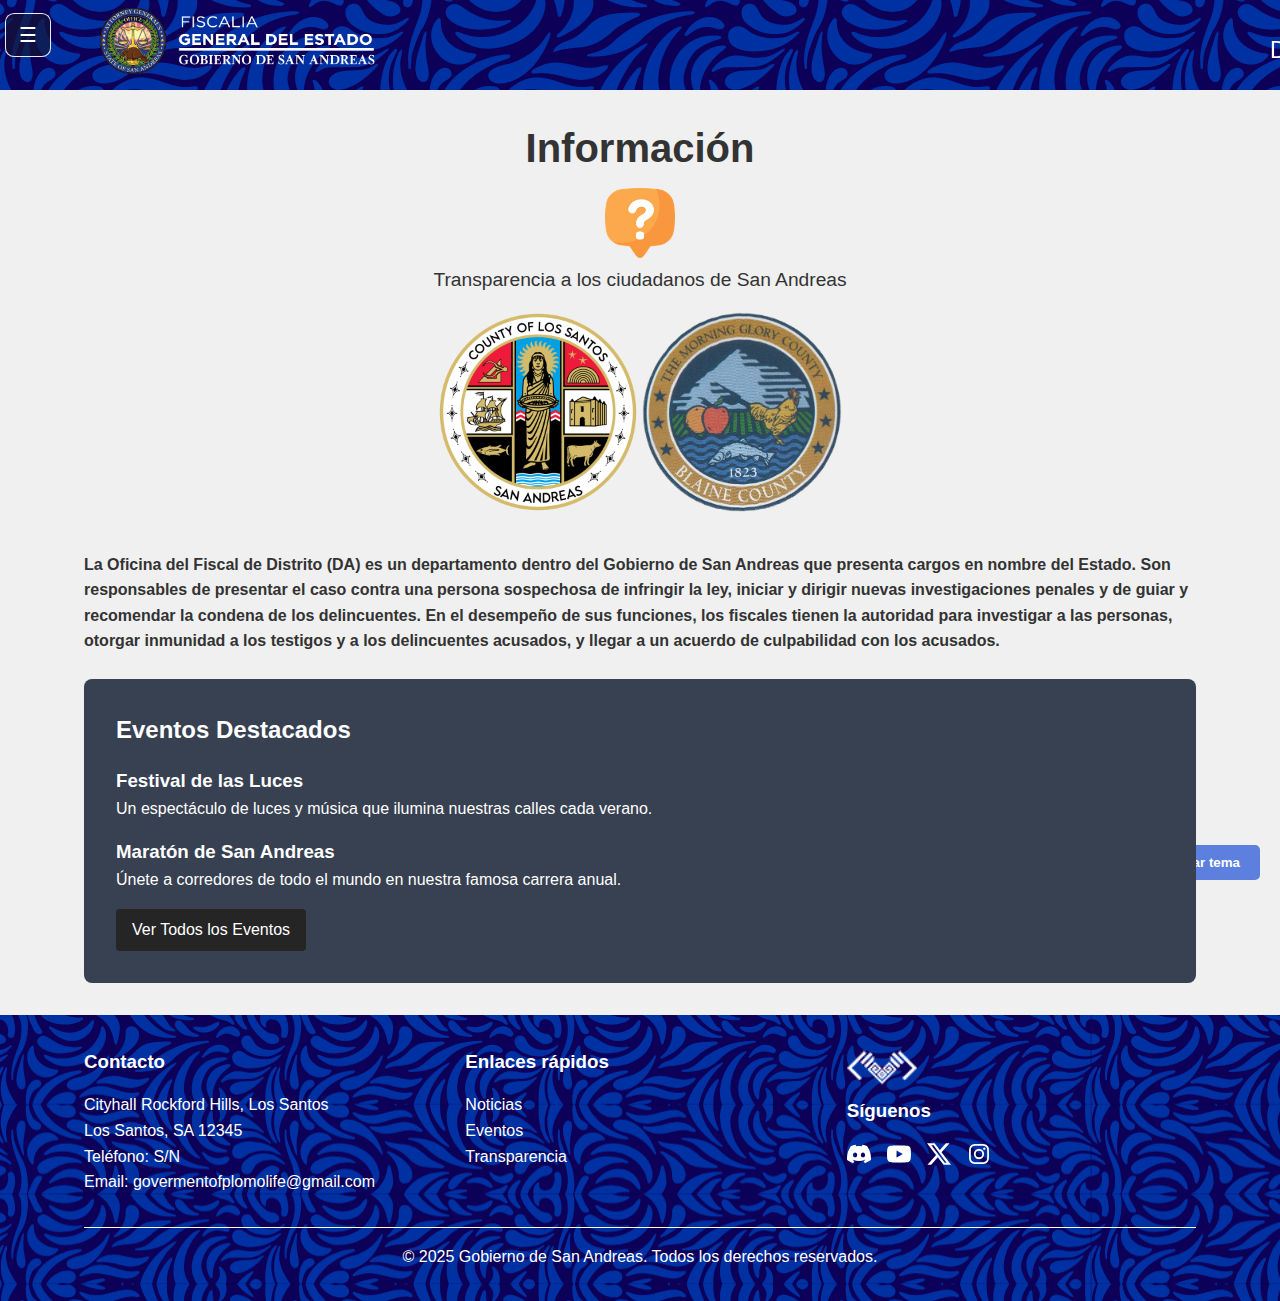
<file: informacion.html>
<!DOCTYPE html>
<html lang="es">
<head>
    <meta charset="UTF-8">
    <meta name="viewport" content="width=device-width, initial-scale=1.0">
    <title>Turismo - Gobierno de San Andreas</title>
    <link rel="stylesheet" href="styles.css">
    <link rel="icon" href="public/images/logos/icons2.png">
</head>
<body>
    <button class="theme-toggle" onclick="toggleTheme()">Cambiar tema</button>
    <header>
        <nav class="container">
            <div class="nav-content">
                <img src="public/images/logos/AG_office.png" alt="" class="logo2">
                <img src="public/images/logos/Fiscalia letras.png" alt="" class="logo3">
            </div>
        </nav>
        <div id="mySidebar" class="sidebar">
            <a href="javascript:void(0)" class="closebtn" onclick="closeNav()">&times;</a>
        <a href="https://muhaddil.github.io/saed-web-page/" class="saed">
            <svg class="sidebar-icon" xmlns="http://www.w3.org/2000/svg" width="16" height="16" fill="currentColor" class="bi bi-heart-pulse-fill" viewBox="0 0 16 16">
                <path d="M1.475 9C2.702 10.84 4.779 12.871 8 15c3.221-2.129 5.298-4.16 6.525-6H12a.5.5 0 0 1-.464-.314l-1.457-3.642-1.598 5.593a.5.5 0 0 1-.945.049L5.889 6.568l-1.473 2.21A.5.5 0 0 1 4 9z"/>
                <path d="M.88 8C-2.427 1.68 4.41-2 7.823 1.143q.09.083.176.171a3 3 0 0 1 .176-.17C11.59-2 18.426 1.68 15.12 8h-2.783l-1.874-4.686a.5.5 0 0 0-.945.049L7.921 8.956 6.464 5.314a.5.5 0 0 0-.88-.091L3.732 8z"/>
              </svg>
            SAED
        </a>
        <a href="https://muhaddil.github.io/saed-web-page/sapdhome.html" class="saed">
            <svg class="sidebar-icon" xmlns="http://www.w3.org/2000/svg" width="16" height="16" fill="currentColor" class="bi bi-shield-shaded" viewBox="0 0 16 16">
                <path fill-rule="evenodd" d="M8 14.933a1 1 0 0 0 .1-.025q.114-.034.294-.118c.24-.113.547-.29.893-.533a10.7 10.7 0 0 0 2.287-2.233c1.527-1.997 2.807-5.031 2.253-9.188a.48.48 0 0 0-.328-.39c-.651-.213-1.75-.56-2.837-.855C9.552 1.29 8.531 1.067 8 1.067zM5.072.56C6.157.265 7.31 0 8 0s1.843.265 2.928.56c1.11.3 2.229.655 2.887.87a1.54 1.54 0 0 1 1.044 1.262c.596 4.477-.787 7.795-2.465 9.99a11.8 11.8 0 0 1-2.517 2.453 7 7 0 0 1-1.048.625c-.28.132-.581.24-.829.24s-.548-.108-.829-.24a7 7 0 0 1-1.048-.625 11.8 11.8 0 0 1-2.517-2.453C1.928 10.487.545 7.169 1.141 2.692A1.54 1.54 0 0 1 2.185 1.43 63 63 0 0 1 5.072.56"/>
              </svg>
            SAPD
        </a>
        <a href="https://trexvx.github.io/Court.com/" class="saed">
            <svg class="sidebar-icon" version="1.1" id="Capa_1" xmlns="http://www.w3.org/2000/svg" xmlns:xlink="http://www.w3.org/1999/xlink" x="0px" y="0px" viewBox="0 0 512 512" style="enable-background:new 0 0 512 512;" xml:space="preserve"><polygon style="fill:#424242;" points="477.863,186.455 34.135,186.455 255.998,49.922 "/><path style="fill:#9E9E9E;" d="M436.221,186.455H75.777L247.039,81.069c5.486-3.413,12.435-3.413,17.921,0L436.221,186.455z"/><polygon style="fill:#424242;" points="503.463,160.855 477.863,186.455 255.998,49.922 34.135,186.455 8.534,160.855 255.998,9.816 "/><path d="M477.863,194.987c-1.58,0-3.129-0.438-4.474-1.267L255.998,59.943L38.609,193.721c-3.367,2.068-7.711,1.558-10.508-1.233 l-25.6-25.601c-3.332-3.327-3.336-8.725-0.009-12.057c0.482-0.483,1.019-0.905,1.601-1.26L251.558,2.531 c2.727-1.666,6.157-1.666,8.883,0l247.464,151.04c4.022,2.447,5.299,7.693,2.851,11.716c-0.354,0.582-0.777,1.119-1.26,1.601 l-25.6,25.6C482.296,194.089,480.126,194.988,477.863,194.987z M255.998,41.389c1.58,0,3.129,0.438,4.474,1.267l216.123,132.999 l13.167-13.167L255.998,19.81L22.234,162.488l13.167,13.167L251.524,42.656C252.869,41.827,254.418,41.389,255.998,41.389z"/><g><path style="fill:#37474F;" d="M307.198,468.051h179.198c9.414,0.027,17.039,7.652,17.066,17.066v17.066H8.534v-17.066 c0.027-9.414,7.652-17.039,17.066-17.066h179.198"/><path style="fill:#37474F;" d="M34.135,468.051v-17.066c0.121-9.505,7.895-17.13,17.401-17.066h408.926 c9.506-0.063,17.28,7.561,17.401,17.066v17.066"/></g><g><path style="fill:#607D8B;" d="M286.6,468.051H453.44c9.084,0.363,16.175,7.98,15.89,17.066v17.066H8.534v-17.066 c-0.287-9.086,6.806-16.703,15.89-17.066h166.839"/><path style="fill:#607D8B;" d="M32.369,468.051v-17.066c-0.206-9.173,7.029-16.795,16.201-17.066h380.725 c9.172,0.272,16.406,7.893,16.201,17.066v17.066"/></g><path d="M503.463,510.718H8.534C3.822,510.719,0.001,506.9,0,502.189c0-0.001,0-0.003,0-0.004v-17.066 c0.016-14.132,11.468-25.585,25.6-25.6h179.198c4.713,0,8.534,3.821,8.534,8.534s-3.821,8.534-8.534,8.534H25.601 c-4.711,0.004-8.528,3.822-8.534,8.534v8.534h477.862v-8.534c-0.004-4.711-3.822-8.528-8.534-8.534H307.197 c-4.713,0-8.534-3.821-8.534-8.534s3.821-8.534,8.534-8.534h179.198c14.132,0.016,25.585,11.468,25.6,25.6v17.066 c0.001,4.712-3.818,8.532-8.528,8.534C503.466,510.718,503.464,510.718,503.463,510.718z"/><path d="M477.863,476.585c-4.712,0.001-8.533-3.818-8.534-8.528c0-0.001,0-0.003,0-0.004v-17.066 c-0.099-4.802-4.064-8.619-8.867-8.534H51.534c-4.802-0.085-8.768,3.731-8.867,8.534v17.066c0,4.713-3.821,8.534-8.534,8.534 s-8.534-3.821-8.534-8.534v-17.066c0.109-14.223,11.709-25.675,25.933-25.6h408.929c14.223-0.076,25.825,11.376,25.933,25.6v17.066 c0.001,4.712-3.818,8.533-8.529,8.534C477.866,476.585,477.864,476.585,477.863,476.585z"/><polygon style="fill:#424242;" points="477.863,186.455 460.796,220.588 51.201,220.588 34.135,186.455 "/><path d="M460.796,229.12H51.201c-3.232,0-6.187-1.826-7.633-4.717L26.501,190.27c-2.107-4.216-0.398-9.342,3.818-11.449 c1.185-0.592,2.491-0.9,3.816-0.9h443.728c4.714,0,8.534,3.821,8.534,8.535c0,1.325-0.309,2.631-0.9,3.816l-17.066,34.133 C466.983,227.295,464.029,229.12,460.796,229.12z M56.475,212.054h399.047l8.534-17.066H47.943L56.475,212.054z"/><g><path style="fill:#37474F;" d="M51.201,220.588h85.332l0,0v17.066c0,9.425-7.641,17.066-17.066,17.066h-51.2 c-9.425,0-17.066-7.641-17.066-17.066L51.201,220.588L51.201,220.588z"/><path style="fill:#37474F;" d="M68.267,399.786h51.199c9.425,0,17.066,7.641,17.066,17.066v17.066l0,0H51.201l0,0v-17.066 C51.201,407.427,58.841,399.786,68.267,399.786z"/><path style="fill:#37474F;" d="M136.533,220.588h85.332l0,0v17.066c0,9.425-7.641,17.066-17.066,17.066H153.6 c-9.425,0-17.066-7.641-17.066-17.066v-17.066H136.533z"/><path style="fill:#37474F;" d="M153.6,399.786h51.199c9.425,0,17.066,7.641,17.066,17.066v17.066l0,0h-85.332l0,0v-17.066 C136.533,407.427,144.174,399.786,153.6,399.786z"/><path style="fill:#37474F;" d="M290.131,220.588h85.332l0,0v17.066c0,9.425-7.641,17.066-17.066,17.066h-51.199 c-9.425,0-17.066-7.641-17.066-17.066v-17.066H290.131z"/><path style="fill:#37474F;" d="M307.198,399.786h51.199c9.425,0,17.066,7.641,17.066,17.066v17.066l0,0h-85.332l0,0v-17.066 C290.131,407.427,297.772,399.786,307.198,399.786z"/><path style="fill:#37474F;" d="M375.464,220.588h85.332l0,0v17.066c0,9.425-7.641,17.066-17.066,17.066h-51.199 c-9.425,0-17.066-7.641-17.066-17.066v-17.066H375.464z"/><path style="fill:#37474F;" d="M392.531,399.786h51.199c9.425,0,17.066,7.641,17.066,17.066v17.066l0,0h-85.332l0,0v-17.066 C375.464,407.427,383.104,399.786,392.531,399.786z"/></g><path d="M119.467,263.253h-51.2c-14.132-0.016-25.585-11.468-25.6-25.6v-17.066c-0.001-4.712,3.818-8.532,8.529-8.534 c0.001,0,0.003,0,0.004,0h85.332c4.712-0.001,8.532,3.818,8.534,8.529c0,0.001,0,0.003,0,0.004v17.066 C145.051,251.785,133.598,263.239,119.467,263.253z M59.734,229.12v8.534c0.004,4.711,3.822,8.528,8.534,8.534h51.199 c4.711-0.004,8.528-3.822,8.534-8.534v-8.534H59.734z"/><path d="M136.533,442.451H51.201c-4.712,0.001-8.532-3.818-8.534-8.529c0-0.001,0-0.003,0-0.004v-17.066 c0.016-14.132,11.468-25.585,25.6-25.6h51.199c14.132,0.016,25.585,11.468,25.6,25.6v17.066c0.001,4.712-3.818,8.532-8.529,8.534 C136.536,442.451,136.535,442.451,136.533,442.451z M59.734,425.385H128v-8.534c-0.004-4.711-3.822-8.528-8.534-8.534h-51.2 c-4.711,0.004-8.528,3.822-8.534,8.534v8.534H59.734z"/><g><rect x="68.267" y="254.72" style="fill:#37474F;" width="51.199" height="145.068"/><rect x="153.595" y="254.72" style="fill:#37474F;" width="51.199" height="145.068"/><rect x="307.201" y="254.72" style="fill:#37474F;" width="51.199" height="145.068"/><rect x="392.526" y="254.72" style="fill:#37474F;" width="51.199" height="145.068"/></g><g><rect x="68.267" y="254.72" style="fill:#607D8B;" width="25.6" height="145.068"/><rect x="153.595" y="254.72" style="fill:#607D8B;" width="25.6" height="145.068"/><rect x="307.201" y="254.72" style="fill:#607D8B;" width="25.6" height="145.068"/><rect x="392.526" y="254.72" style="fill:#607D8B;" width="25.6" height="145.068"/></g><path d="M119.467,408.318h-51.2c-4.712,0.001-8.532-3.818-8.534-8.529c0-0.001,0-0.003,0-0.004V254.72 c-0.001-4.712,3.818-8.532,8.529-8.534c0.001,0,0.003,0,0.004,0h51.199c4.712-0.001,8.532,3.818,8.534,8.529 c0,0.001,0,0.003,0,0.004v145.065c0.001,4.712-3.818,8.532-8.529,8.534C119.47,408.318,119.468,408.318,119.467,408.318z M76.8,391.252h34.133V263.253H76.8V391.252z"/><path d="M204.799,263.253H153.6c-14.132-0.016-25.585-11.468-25.6-25.6v-17.066c-0.001-4.712,3.818-8.532,8.529-8.534 c0.001,0,0.003,0,0.004,0h85.332c4.712-0.001,8.533,3.818,8.534,8.529c0,0.001,0,0.003,0,0.004v17.066 C230.383,251.785,218.931,263.239,204.799,263.253z M145.066,229.12v8.534c0.004,4.711,3.822,8.528,8.534,8.534h51.199 c4.711-0.004,8.528-3.822,8.534-8.534v-8.534H145.066z"/><path d="M221.865,442.451h-85.332c-4.712,0.001-8.533-3.818-8.534-8.529c0-0.001,0-0.003,0-0.004v-17.066 c0.016-14.132,11.468-25.585,25.6-25.6h51.199c14.132,0.016,25.585,11.468,25.6,25.6v17.066c0.001,4.712-3.818,8.532-8.528,8.534 C221.868,442.451,221.867,442.451,221.865,442.451z M145.066,425.385h68.266v-8.534c-0.004-4.711-3.822-8.528-8.534-8.534H153.6 c-4.711,0.004-8.528,3.822-8.534,8.534V425.385z"/><path d="M204.799,408.318H153.6c-4.712,0.001-8.532-3.818-8.534-8.529c0-0.001,0-0.003,0-0.004V254.72 c-0.001-4.712,3.818-8.532,8.529-8.534c0.001,0,0.003,0,0.004,0h51.199c4.712-0.001,8.532,3.818,8.534,8.529 c0,0.001,0,0.003,0,0.004v145.065c0.001,4.712-3.818,8.532-8.528,8.534C204.802,408.318,204.8,408.318,204.799,408.318z M162.132,391.252h34.133V263.253h-34.133V391.252z"/><path d="M358.398,263.253h-51.199c-14.132-0.016-25.585-11.468-25.6-25.6v-17.066c-0.001-4.712,3.818-8.532,8.528-8.534 c0.001,0,0.003,0,0.004,0h85.332c4.712-0.001,8.532,3.818,8.534,8.529c0,0.001,0,0.003,0,0.004v17.066 C383.981,251.785,372.529,263.239,358.398,263.253z M298.665,229.12v8.534c0.004,4.711,3.822,8.528,8.534,8.534h51.199 c4.711-0.004,8.528-3.822,8.534-8.534v-8.534H298.665z"/><path d="M375.464,442.451h-85.332c-4.712,0.001-8.533-3.818-8.534-8.529c0-0.001,0-0.003,0-0.004v-17.066 c0.016-14.132,11.468-25.585,25.6-25.6h51.199c14.132,0.016,25.585,11.468,25.6,25.6v17.066c0.001,4.712-3.818,8.532-8.529,8.534 C375.467,442.451,375.466,442.451,375.464,442.451z M298.665,425.385h68.266v-8.534c-0.004-4.711-3.822-8.528-8.534-8.534h-51.199 c-4.711,0.004-8.528,3.822-8.534,8.534L298.665,425.385L298.665,425.385z"/><path d="M358.398,408.318h-51.199c-4.712,0.001-8.532-3.818-8.534-8.529c0-0.001,0-0.003,0-0.004V254.72 c-0.001-4.712,3.818-8.532,8.529-8.534c0.001,0,0.003,0,0.004,0h51.199c4.712-0.001,8.532,3.818,8.534,8.529 c0,0.001,0,0.003,0,0.004v145.065c0.001,4.712-3.818,8.532-8.529,8.534C358.401,408.318,358.399,408.318,358.398,408.318z M315.731,391.252h34.133V263.253h-34.133V391.252z"/><path d="M443.73,263.253h-51.199c-14.132-0.016-25.585-11.468-25.6-25.6v-17.066c-0.001-4.712,3.818-8.532,8.529-8.534 c0.001,0,0.003,0,0.004,0h85.332c4.712-0.001,8.532,3.818,8.534,8.529c0,0.001,0,0.003,0,0.004v17.066 C469.314,251.785,457.862,263.239,443.73,263.253z M383.997,229.12v8.534c0.004,4.711,3.822,8.528,8.534,8.534h51.199 c4.711-0.004,8.528-3.822,8.534-8.534v-8.534H383.997z"/><path d="M460.796,442.451h-85.332c-4.712,0.001-8.533-3.818-8.534-8.529c0-0.001,0-0.003,0-0.004v-17.066 c0.016-14.132,11.468-25.585,25.6-25.6h51.199c14.132,0.016,25.584,11.468,25.6,25.6v17.066c0.001,4.712-3.818,8.532-8.529,8.534 C460.799,442.451,460.798,442.451,460.796,442.451z M383.997,425.385h68.266v-8.534c-0.004-4.711-3.822-8.528-8.534-8.534h-51.199 c-4.711,0.004-8.528,3.822-8.534,8.534L383.997,425.385L383.997,425.385z"/><path d="M443.73,408.318h-51.199c-4.712,0.001-8.533-3.818-8.534-8.529c0-0.001,0-0.003,0-0.004V254.72 c-0.001-4.712,3.818-8.532,8.529-8.534c0.001,0,0.003,0,0.004,0h51.199c4.712-0.001,8.532,3.818,8.534,8.529 c0,0.001,0,0.003,0,0.004v145.065c0.001,4.712-3.818,8.532-8.529,8.534C443.733,408.318,443.731,408.318,443.73,408.318z M401.063,391.252h34.133V263.253h-34.133V391.252z"/><circle style="fill:#FFEB3A;" cx="255.995" cy="122.458" r="25.6"/><path d="M255.998,156.588c-18.852,0-34.133-15.282-34.133-34.133s15.282-34.133,34.133-34.133s34.133,15.282,34.133,34.133 C290.111,141.297,274.841,156.568,255.998,156.588z M255.998,105.388c-9.425,0-17.066,7.641-17.066,17.066 s7.641,17.066,17.066,17.066s17.066-7.641,17.066-17.066C273.054,113.034,265.419,105.4,255.998,105.388z"/></svg>
            SASC
        </a>
        <a href="https://trexvx.github.io/Sagov.com/" class="saed">
            <svg class="sidebar-icon" xmlns="http://www.w3.org/2000/svg" width="16" height="16" fill="currentColor" class="bi bi-briefcase-fill" viewBox="0 0 16 16">
                <path d="M6.5 1A1.5 1.5 0 0 0 5 2.5V3H1.5A1.5 1.5 0 0 0 0 4.5v1.384l7.614 2.03a1.5 1.5 0 0 0 .772 0L16 5.884V4.5A1.5 1.5 0 0 0 14.5 3H11v-.5A1.5 1.5 0 0 0 9.5 1zm0 1h3a.5.5 0 0 1 .5.5V3H6v-.5a.5.5 0 0 1 .5-.5"/>
                <path d="M0 12.5A1.5 1.5 0 0 0 1.5 14h13a1.5 1.5 0 0 0 1.5-1.5V6.85L8.129 8.947a.5.5 0 0 1-.258 0L0 6.85z"/>
              </svg>
            SAGOV
        </a>
        </div>
    
        <button class="openbtn" onclick="toggleNav()">☰</button>

        <!--Parte de links desplegable menu-->
        <div class="dropdown">
            <button onclick="toggleDropdown()" class="dropdown-button" aria-haspopup="true" aria-expanded="false">Departments<span class="arrow-icon"></span>
            </button>
            <div id="departamentosDropdown" class="dropdown-content">
                <a href="index.html" class="saed">Inicio</a>
                <a href="fiscales.html" class="saed">Fiscales</a>
                <a href="abogados.html" class="saed">Abogados</a>
                <a href="empleos.html" class="saed">Empleos</a>
            </div>
        </div>
    </header>
<br>
    <main class="container">
        <section class="hero">
            <h1 >Información</h1>
            <img src="/public/images/logos/dude.png" alt="" class="logo2">
            <p>Transparencia a los ciudadanos de San Andreas</p>
            <img src="public/images/logos/santos.png" alt="Fuerzas de seguridad de San Andreas" class="logo5">
            <img src="public/images/logos/Blaine_County-Seal-GTAV.png" alt="Fuerzas de seguridad de San Andreas" class="logo5">
        </section>
    <h4>La Oficina del Fiscal de Distrito (DA) es un departamento dentro del Gobierno de San Andreas que presenta cargos en nombre del Estado. Son responsables de presentar el caso contra una persona sospechosa de infringir la ley, iniciar y dirigir nuevas investigaciones penales y de guiar y recomendar la condena de los delincuentes. En el desempeño de sus funciones, los fiscales tienen la autoridad para investigar a las personas, otorgar inmunidad a los testigos y a los delincuentes acusados, y llegar a un acuerdo de culpabilidad con los acusados. </h4>
    <br>    
    <section class="news">
            <h2>Eventos Destacados</h2>
            <ul>
                <li>
                    <h3>Festival de las Luces</h3>
                    <p>Un espectáculo de luces y música que ilumina nuestras calles cada verano.</p>
                </li>
                <li>
                    <h3>Maratón de San Andreas</h3>
                    <p>Únete a corredores de todo el mundo en nuestra famosa carrera anual.</p>
                </li>
            </ul>
            <a href="#" class="button">Ver Todos los Eventos</a>
        </section>
    </main>

    <footer>
        <div class="container">
            <div class="footer-content">
                <div class="footer-section">
                    <h3>Contacto</h3>
                    <p>Cityhall Rockford Hills, Los Santos</p>
                    <p>Los Santos, SA 12345</p>
                    <p>Teléfono: S/N</p>
                    <p>Email: govermentofplomolife@gmail.com</p>
                </div>
                <div class="footer-section">
                    <h3>Enlaces rápidos</h3>
                    <ul>
                        <li><a href="noticias.html">Noticias</a></li>
                        <li><a href="eventos.html">Eventos</a></li>
                        <li><a href="transparencia.html">Transparencia</a></li>
                    </ul>
                </div>
                <div class="footer-section">
                    <img src="public/images/logos/escudo-icono.png" alt="" class="logo2">
                    <h3>Síguenos</h3>
                    <div class="social-links">
                        <a href="https://discord.gg/gZGqA6qhEk" aria-label="Discord">
                            <svg class="icon" fill="currentColor" viewBox="0 0 24 24" aria-hidden="true">
                              <path d="M20.317 4.3698a19.7913 19.7913 0 00-4.8851-1.5152.0741.0741 0 00-.0785.0371c-.211.3753-.4447.8648-.6083 1.2495-1.8447-.2762-3.68-.2762-5.4868 0-.1636-.3933-.4058-.8742-.6177-1.2495a.077.077 0 00-.0785-.037 19.7363 19.7363 0 00-4.8852 1.515.0699.0699 0 00-.0321.0277C.5334 9.0458-.319 13.5799.0992 18.0578a.0824.0824 0 00.0312.0561c2.0528 1.5076 4.0413 2.4228 5.9929 3.0294a.0777.0777 0 00.0842-.0276c.4616-.6304.8731-1.2952 1.226-1.9942a.076.076 0 00-.0416-.1057c-.6528-.2476-1.2743-.5495-1.8722-.8923a.077.077 0 01-.0076-.1277c.1258-.0943.2517-.1923.3718-.2914a.0743.0743 0 01.0776-.0105c3.9278 1.7933 8.18 1.7933 12.0614 0a.0739.0739 0 01.0785.0095c.1202.099.246.1981.3728.2924a.077.077 0 01-.0066.1276 12.2986 12.2986 0 01-1.873.8914.0766.0766 0 00-.0407.1067c.3604.698.7719 1.3628 1.225 1.9932a.076.076 0 00.0842.0286c1.961-.6067 3.9495-1.5219 6.0023-3.0294a.077.077 0 00.0313-.0552c.5004-5.177-.8382-9.6739-3.5485-13.6604a.061.061 0 00-.0312-.0286zM8.02 15.3312c-1.1825 0-2.1569-1.0857-2.1569-2.419 0-1.3332.9555-2.4189 2.157-2.4189 1.2108 0 2.1757 1.0952 2.1568 2.419 0 1.3332-.9555 2.4189-2.1569 2.4189zm7.9748 0c-1.1825 0-2.1569-1.0857-2.1569-2.419 0-1.3332.9554-2.4189 2.1569-2.4189 1.2108 0 2.1757 1.0952 2.1568 2.419 0 1.3332-.946 2.4189-2.1568 2.4189Z" />
                            </svg>
                          </a>
                          <a href="https://www.youtube.com/@Goverment_PlomoLife" aria-label="YouTube">
                            <svg class="icon" fill="currentColor" viewBox="0 0 24 24" aria-hidden="true">
                              <path d="M23.498 6.186a3.016 3.016 0 0 0-2.122-2.136C19.505 3.545 12 3.545 12 3.545s-7.505 0-9.377.505A3.017 3.017 0 0 0 .502 6.186C0 8.07 0 12 0 12s0 3.93.502 5.814a3.016 3.016 0 0 0 2.122 2.136c1.871.505 9.376.505 9.376.505s7.505 0 9.377-.505a3.015 3.015 0 0 0 2.122-2.136C24 15.93 24 12 24 12s0-3.93-.502-5.814zM9.545 15.568V8.432L15.818 12l-6.273 3.568z" />
                            </svg>
                          </a>
                          <a href="https://x.com/GPlomolife" aria-label="X">
                            <svg class="icon" fill="currentColor" viewBox="0 0 24 24" aria-hidden="true">
                                <path d="M18.901 1.153h3.68l-8.04 9.19L24 22.846h-7.406l-5.8-7.584-6.638 7.584H.474l8.6-9.83L0 1.154h7.594l5.243 6.932ZM17.61 20.644h2.039L6.486 3.24H4.298Z" />
                              </svg>
                        </a>
                        <a href="#" aria-label="Instagram">
                            <svg class="icon" fill="currentColor" viewBox="0 0 24 24" aria-hidden="true">
                                <path fill-rule="evenodd" d="M12.315 2c2.43 0 2.784.013 3.808.06 1.064.049 1.791.218 2.427.465a4.902 4.902 0 011.772 1.153 4.902 4.902 0 011.153 1.772c.247.636.416 1.363.465 2.427.048 1.067.06 1.407.06 4.123v.08c0 2.643-.012 2.987-.06 4.043-.049 1.064-.218 1.791-.465 2.427a4.902 4.902 0 01-1.153 1.772 4.902 4.902 0 01-1.772 1.153c-.636.247-1.363.416-2.427.465-1.067.048-1.407.06-4.123.06h-.08c-2.643 0-2.987-.012-4.043-.06-1.064-.049-1.791-.218-2.427-.465a4.902 4.902 0 01-1.772-1.153 4.902 4.902 0 01-1.153-1.772c-.247-.636-.416-1.363-.465-2.427-.047-1.024-.06-1.379-.06-3.808v-.63c0-2.43.013-2.784.06-3.808.049-1.064.218-1.791.465-2.427a4.902 4.902 0 011.153-1.772A4.902 4.902 0 015.45 2.525c.636-.247 1.363-.416 2.427-.465C8.901 2.013 9.256 2 11.685 2h.63zm-.081 1.802h-.468c-2.456 0-2.784.011-3.807.058-.975.045-1.504.207-1.857.344-.467.182-.8.398-1.15.748-.35.35-.566.683-.748 1.15-.137.353-.3.882-.344 1.857-.047 1.023-.058 1.351-.058 3.807v.468c0 2.456.011 2.784.058 3.807.045.975.207 1.504.344 1.857.182.466.399.8.748 1.15.35.35.683.566 1.15.748.353.137.882.3 1.857.344 1.054.048 1.37.058 4.041.058h.08c2.597 0 2.917-.01 3.96-.058.976-.045 1.505-.207 1.858-.344.466-.182.8-.398 1.15-.748.35-.35.566-.683.748-1.15.137-.353.3-.882.344-1.857.048-1.055.058-1.37.058-4.041v-.08c0-2.597-.01-2.917-.058-3.96-.045-.976-.207-1.505-.344-1.858a3.097 3.097 0 00-.748-1.15 3.098 3.098 0 00-1.15-.748c-.353-.137-.882-.3-1.857-.344-1.023-.047-1.351-.058-3.807-.058zM12 6.865a5.135 5.135 0 110 10.27 5.135 5.135 0 010-10.27zm0 1.802a3.333 3.333 0 100 6.666 3.333 3.333 0 000-6.666zm5.338-3.205a1.2 1.2 0 110 2.4 1.2 1.2 0 010-2.4z" clip-rule="evenodd" />
                            </svg>
                        </a>
                    </div>
                </div>
            </div>
            <div class="footer-bottom">
                <p>&copy; 2025 Gobierno de San Andreas. Todos los derechos reservados.</p>
            </div>
        </div>
    </footer>

    <script src="script.js"></script>
</body>
</html>
</file>
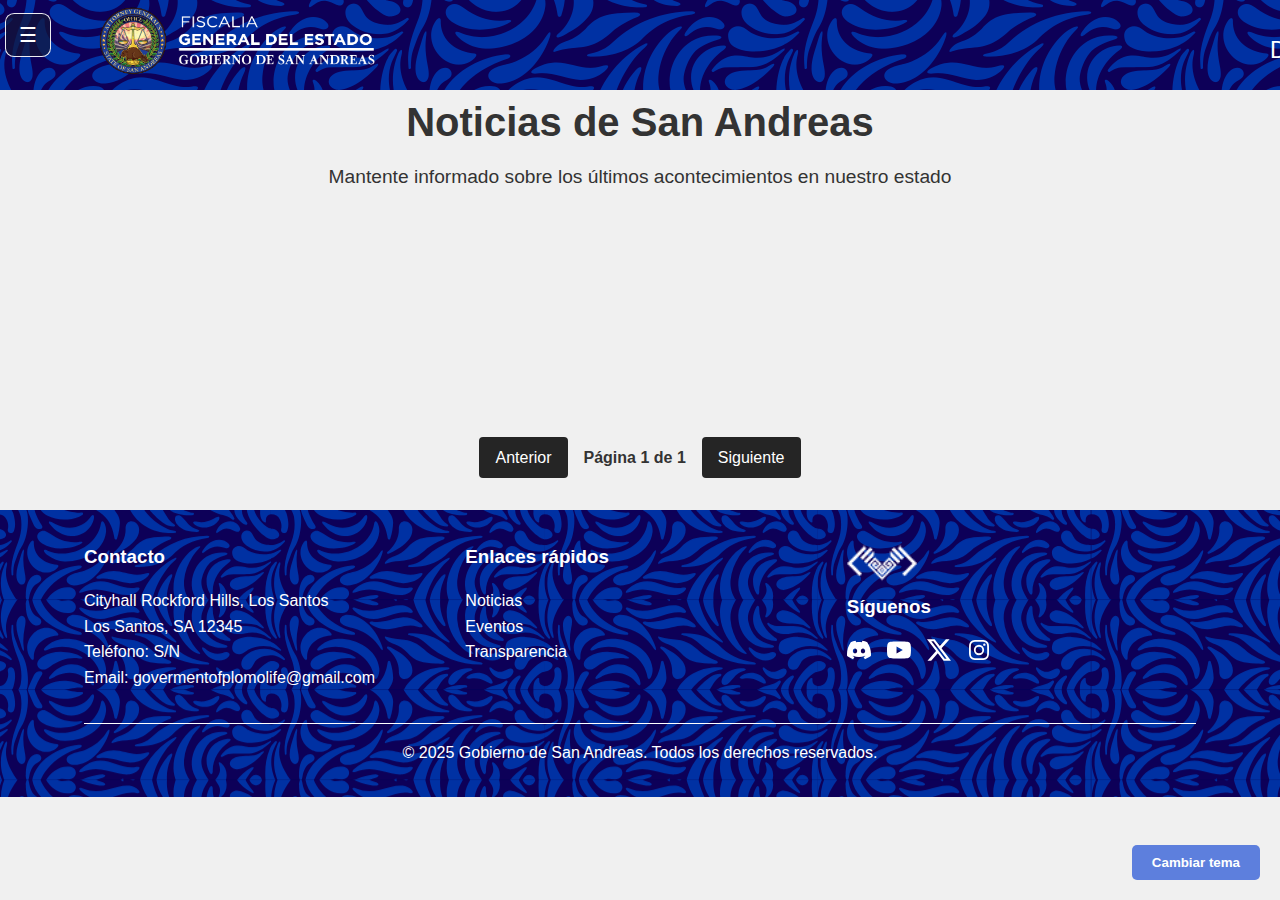
<file: noticias.html>
<!DOCTYPE html>
<html lang="es">
<head>
    <meta charset="UTF-8">
    <meta name="viewport" content="width=device-width, initial-scale=1.0">
    <title>Noticias - Gobierno de San Andreas</title>
    <link rel="stylesheet" href="styles.css">
    <link rel="icon" href="public/images/logos/icons2.png">
</head>
<body>
    <button class="theme-toggle" onclick="toggleTheme()">Cambiar tema</button>
    <header>
        <nav class="container">
            <div class="nav-content">
                <img src="public/images/logos/AG_office.png" alt="" class="logo2">
                <img src="public/images/logos/Fiscalia letras.png" alt="" class="logo3">
            </div>
        </nav>
        <div id="mySidebar" class="sidebar">
            <a href="javascript:void(0)" class="closebtn" onclick="closeNav()">&times;</a>
        <a href="https://muhaddil.github.io/saed-web-page/" class="saed">
            <svg class="sidebar-icon" xmlns="http://www.w3.org/2000/svg" width="16" height="16" fill="currentColor" class="bi bi-heart-pulse-fill" viewBox="0 0 16 16">
                <path d="M1.475 9C2.702 10.84 4.779 12.871 8 15c3.221-2.129 5.298-4.16 6.525-6H12a.5.5 0 0 1-.464-.314l-1.457-3.642-1.598 5.593a.5.5 0 0 1-.945.049L5.889 6.568l-1.473 2.21A.5.5 0 0 1 4 9z"/>
                <path d="M.88 8C-2.427 1.68 4.41-2 7.823 1.143q.09.083.176.171a3 3 0 0 1 .176-.17C11.59-2 18.426 1.68 15.12 8h-2.783l-1.874-4.686a.5.5 0 0 0-.945.049L7.921 8.956 6.464 5.314a.5.5 0 0 0-.88-.091L3.732 8z"/>
              </svg>
            SAED
        </a>
        <a href="https://muhaddil.github.io/saed-web-page/sapdhome.html" class="saed">
            <svg class="sidebar-icon" xmlns="http://www.w3.org/2000/svg" width="16" height="16" fill="currentColor" class="bi bi-shield-shaded" viewBox="0 0 16 16">
                <path fill-rule="evenodd" d="M8 14.933a1 1 0 0 0 .1-.025q.114-.034.294-.118c.24-.113.547-.29.893-.533a10.7 10.7 0 0 0 2.287-2.233c1.527-1.997 2.807-5.031 2.253-9.188a.48.48 0 0 0-.328-.39c-.651-.213-1.75-.56-2.837-.855C9.552 1.29 8.531 1.067 8 1.067zM5.072.56C6.157.265 7.31 0 8 0s1.843.265 2.928.56c1.11.3 2.229.655 2.887.87a1.54 1.54 0 0 1 1.044 1.262c.596 4.477-.787 7.795-2.465 9.99a11.8 11.8 0 0 1-2.517 2.453 7 7 0 0 1-1.048.625c-.28.132-.581.24-.829.24s-.548-.108-.829-.24a7 7 0 0 1-1.048-.625 11.8 11.8 0 0 1-2.517-2.453C1.928 10.487.545 7.169 1.141 2.692A1.54 1.54 0 0 1 2.185 1.43 63 63 0 0 1 5.072.56"/>
              </svg>
            SAPD
        </a>
        <a href="https://trexvx.github.io/Court.com/" class="saed">
            <svg class="sidebar-icon" version="1.1" id="Capa_1" xmlns="http://www.w3.org/2000/svg" xmlns:xlink="http://www.w3.org/1999/xlink" x="0px" y="0px" viewBox="0 0 512 512" style="enable-background:new 0 0 512 512;" xml:space="preserve"><polygon style="fill:#424242;" points="477.863,186.455 34.135,186.455 255.998,49.922 "/><path style="fill:#9E9E9E;" d="M436.221,186.455H75.777L247.039,81.069c5.486-3.413,12.435-3.413,17.921,0L436.221,186.455z"/><polygon style="fill:#424242;" points="503.463,160.855 477.863,186.455 255.998,49.922 34.135,186.455 8.534,160.855 255.998,9.816 "/><path d="M477.863,194.987c-1.58,0-3.129-0.438-4.474-1.267L255.998,59.943L38.609,193.721c-3.367,2.068-7.711,1.558-10.508-1.233 l-25.6-25.601c-3.332-3.327-3.336-8.725-0.009-12.057c0.482-0.483,1.019-0.905,1.601-1.26L251.558,2.531 c2.727-1.666,6.157-1.666,8.883,0l247.464,151.04c4.022,2.447,5.299,7.693,2.851,11.716c-0.354,0.582-0.777,1.119-1.26,1.601 l-25.6,25.6C482.296,194.089,480.126,194.988,477.863,194.987z M255.998,41.389c1.58,0,3.129,0.438,4.474,1.267l216.123,132.999 l13.167-13.167L255.998,19.81L22.234,162.488l13.167,13.167L251.524,42.656C252.869,41.827,254.418,41.389,255.998,41.389z"/><g><path style="fill:#37474F;" d="M307.198,468.051h179.198c9.414,0.027,17.039,7.652,17.066,17.066v17.066H8.534v-17.066 c0.027-9.414,7.652-17.039,17.066-17.066h179.198"/><path style="fill:#37474F;" d="M34.135,468.051v-17.066c0.121-9.505,7.895-17.13,17.401-17.066h408.926 c9.506-0.063,17.28,7.561,17.401,17.066v17.066"/></g><g><path style="fill:#607D8B;" d="M286.6,468.051H453.44c9.084,0.363,16.175,7.98,15.89,17.066v17.066H8.534v-17.066 c-0.287-9.086,6.806-16.703,15.89-17.066h166.839"/><path style="fill:#607D8B;" d="M32.369,468.051v-17.066c-0.206-9.173,7.029-16.795,16.201-17.066h380.725 c9.172,0.272,16.406,7.893,16.201,17.066v17.066"/></g><path d="M503.463,510.718H8.534C3.822,510.719,0.001,506.9,0,502.189c0-0.001,0-0.003,0-0.004v-17.066 c0.016-14.132,11.468-25.585,25.6-25.6h179.198c4.713,0,8.534,3.821,8.534,8.534s-3.821,8.534-8.534,8.534H25.601 c-4.711,0.004-8.528,3.822-8.534,8.534v8.534h477.862v-8.534c-0.004-4.711-3.822-8.528-8.534-8.534H307.197 c-4.713,0-8.534-3.821-8.534-8.534s3.821-8.534,8.534-8.534h179.198c14.132,0.016,25.585,11.468,25.6,25.6v17.066 c0.001,4.712-3.818,8.532-8.528,8.534C503.466,510.718,503.464,510.718,503.463,510.718z"/><path d="M477.863,476.585c-4.712,0.001-8.533-3.818-8.534-8.528c0-0.001,0-0.003,0-0.004v-17.066 c-0.099-4.802-4.064-8.619-8.867-8.534H51.534c-4.802-0.085-8.768,3.731-8.867,8.534v17.066c0,4.713-3.821,8.534-8.534,8.534 s-8.534-3.821-8.534-8.534v-17.066c0.109-14.223,11.709-25.675,25.933-25.6h408.929c14.223-0.076,25.825,11.376,25.933,25.6v17.066 c0.001,4.712-3.818,8.533-8.529,8.534C477.866,476.585,477.864,476.585,477.863,476.585z"/><polygon style="fill:#424242;" points="477.863,186.455 460.796,220.588 51.201,220.588 34.135,186.455 "/><path d="M460.796,229.12H51.201c-3.232,0-6.187-1.826-7.633-4.717L26.501,190.27c-2.107-4.216-0.398-9.342,3.818-11.449 c1.185-0.592,2.491-0.9,3.816-0.9h443.728c4.714,0,8.534,3.821,8.534,8.535c0,1.325-0.309,2.631-0.9,3.816l-17.066,34.133 C466.983,227.295,464.029,229.12,460.796,229.12z M56.475,212.054h399.047l8.534-17.066H47.943L56.475,212.054z"/><g><path style="fill:#37474F;" d="M51.201,220.588h85.332l0,0v17.066c0,9.425-7.641,17.066-17.066,17.066h-51.2 c-9.425,0-17.066-7.641-17.066-17.066L51.201,220.588L51.201,220.588z"/><path style="fill:#37474F;" d="M68.267,399.786h51.199c9.425,0,17.066,7.641,17.066,17.066v17.066l0,0H51.201l0,0v-17.066 C51.201,407.427,58.841,399.786,68.267,399.786z"/><path style="fill:#37474F;" d="M136.533,220.588h85.332l0,0v17.066c0,9.425-7.641,17.066-17.066,17.066H153.6 c-9.425,0-17.066-7.641-17.066-17.066v-17.066H136.533z"/><path style="fill:#37474F;" d="M153.6,399.786h51.199c9.425,0,17.066,7.641,17.066,17.066v17.066l0,0h-85.332l0,0v-17.066 C136.533,407.427,144.174,399.786,153.6,399.786z"/><path style="fill:#37474F;" d="M290.131,220.588h85.332l0,0v17.066c0,9.425-7.641,17.066-17.066,17.066h-51.199 c-9.425,0-17.066-7.641-17.066-17.066v-17.066H290.131z"/><path style="fill:#37474F;" d="M307.198,399.786h51.199c9.425,0,17.066,7.641,17.066,17.066v17.066l0,0h-85.332l0,0v-17.066 C290.131,407.427,297.772,399.786,307.198,399.786z"/><path style="fill:#37474F;" d="M375.464,220.588h85.332l0,0v17.066c0,9.425-7.641,17.066-17.066,17.066h-51.199 c-9.425,0-17.066-7.641-17.066-17.066v-17.066H375.464z"/><path style="fill:#37474F;" d="M392.531,399.786h51.199c9.425,0,17.066,7.641,17.066,17.066v17.066l0,0h-85.332l0,0v-17.066 C375.464,407.427,383.104,399.786,392.531,399.786z"/></g><path d="M119.467,263.253h-51.2c-14.132-0.016-25.585-11.468-25.6-25.6v-17.066c-0.001-4.712,3.818-8.532,8.529-8.534 c0.001,0,0.003,0,0.004,0h85.332c4.712-0.001,8.532,3.818,8.534,8.529c0,0.001,0,0.003,0,0.004v17.066 C145.051,251.785,133.598,263.239,119.467,263.253z M59.734,229.12v8.534c0.004,4.711,3.822,8.528,8.534,8.534h51.199 c4.711-0.004,8.528-3.822,8.534-8.534v-8.534H59.734z"/><path d="M136.533,442.451H51.201c-4.712,0.001-8.532-3.818-8.534-8.529c0-0.001,0-0.003,0-0.004v-17.066 c0.016-14.132,11.468-25.585,25.6-25.6h51.199c14.132,0.016,25.585,11.468,25.6,25.6v17.066c0.001,4.712-3.818,8.532-8.529,8.534 C136.536,442.451,136.535,442.451,136.533,442.451z M59.734,425.385H128v-8.534c-0.004-4.711-3.822-8.528-8.534-8.534h-51.2 c-4.711,0.004-8.528,3.822-8.534,8.534v8.534H59.734z"/><g><rect x="68.267" y="254.72" style="fill:#37474F;" width="51.199" height="145.068"/><rect x="153.595" y="254.72" style="fill:#37474F;" width="51.199" height="145.068"/><rect x="307.201" y="254.72" style="fill:#37474F;" width="51.199" height="145.068"/><rect x="392.526" y="254.72" style="fill:#37474F;" width="51.199" height="145.068"/></g><g><rect x="68.267" y="254.72" style="fill:#607D8B;" width="25.6" height="145.068"/><rect x="153.595" y="254.72" style="fill:#607D8B;" width="25.6" height="145.068"/><rect x="307.201" y="254.72" style="fill:#607D8B;" width="25.6" height="145.068"/><rect x="392.526" y="254.72" style="fill:#607D8B;" width="25.6" height="145.068"/></g><path d="M119.467,408.318h-51.2c-4.712,0.001-8.532-3.818-8.534-8.529c0-0.001,0-0.003,0-0.004V254.72 c-0.001-4.712,3.818-8.532,8.529-8.534c0.001,0,0.003,0,0.004,0h51.199c4.712-0.001,8.532,3.818,8.534,8.529 c0,0.001,0,0.003,0,0.004v145.065c0.001,4.712-3.818,8.532-8.529,8.534C119.47,408.318,119.468,408.318,119.467,408.318z M76.8,391.252h34.133V263.253H76.8V391.252z"/><path d="M204.799,263.253H153.6c-14.132-0.016-25.585-11.468-25.6-25.6v-17.066c-0.001-4.712,3.818-8.532,8.529-8.534 c0.001,0,0.003,0,0.004,0h85.332c4.712-0.001,8.533,3.818,8.534,8.529c0,0.001,0,0.003,0,0.004v17.066 C230.383,251.785,218.931,263.239,204.799,263.253z M145.066,229.12v8.534c0.004,4.711,3.822,8.528,8.534,8.534h51.199 c4.711-0.004,8.528-3.822,8.534-8.534v-8.534H145.066z"/><path d="M221.865,442.451h-85.332c-4.712,0.001-8.533-3.818-8.534-8.529c0-0.001,0-0.003,0-0.004v-17.066 c0.016-14.132,11.468-25.585,25.6-25.6h51.199c14.132,0.016,25.585,11.468,25.6,25.6v17.066c0.001,4.712-3.818,8.532-8.528,8.534 C221.868,442.451,221.867,442.451,221.865,442.451z M145.066,425.385h68.266v-8.534c-0.004-4.711-3.822-8.528-8.534-8.534H153.6 c-4.711,0.004-8.528,3.822-8.534,8.534V425.385z"/><path d="M204.799,408.318H153.6c-4.712,0.001-8.532-3.818-8.534-8.529c0-0.001,0-0.003,0-0.004V254.72 c-0.001-4.712,3.818-8.532,8.529-8.534c0.001,0,0.003,0,0.004,0h51.199c4.712-0.001,8.532,3.818,8.534,8.529 c0,0.001,0,0.003,0,0.004v145.065c0.001,4.712-3.818,8.532-8.528,8.534C204.802,408.318,204.8,408.318,204.799,408.318z M162.132,391.252h34.133V263.253h-34.133V391.252z"/><path d="M358.398,263.253h-51.199c-14.132-0.016-25.585-11.468-25.6-25.6v-17.066c-0.001-4.712,3.818-8.532,8.528-8.534 c0.001,0,0.003,0,0.004,0h85.332c4.712-0.001,8.532,3.818,8.534,8.529c0,0.001,0,0.003,0,0.004v17.066 C383.981,251.785,372.529,263.239,358.398,263.253z M298.665,229.12v8.534c0.004,4.711,3.822,8.528,8.534,8.534h51.199 c4.711-0.004,8.528-3.822,8.534-8.534v-8.534H298.665z"/><path d="M375.464,442.451h-85.332c-4.712,0.001-8.533-3.818-8.534-8.529c0-0.001,0-0.003,0-0.004v-17.066 c0.016-14.132,11.468-25.585,25.6-25.6h51.199c14.132,0.016,25.585,11.468,25.6,25.6v17.066c0.001,4.712-3.818,8.532-8.529,8.534 C375.467,442.451,375.466,442.451,375.464,442.451z M298.665,425.385h68.266v-8.534c-0.004-4.711-3.822-8.528-8.534-8.534h-51.199 c-4.711,0.004-8.528,3.822-8.534,8.534L298.665,425.385L298.665,425.385z"/><path d="M358.398,408.318h-51.199c-4.712,0.001-8.532-3.818-8.534-8.529c0-0.001,0-0.003,0-0.004V254.72 c-0.001-4.712,3.818-8.532,8.529-8.534c0.001,0,0.003,0,0.004,0h51.199c4.712-0.001,8.532,3.818,8.534,8.529 c0,0.001,0,0.003,0,0.004v145.065c0.001,4.712-3.818,8.532-8.529,8.534C358.401,408.318,358.399,408.318,358.398,408.318z M315.731,391.252h34.133V263.253h-34.133V391.252z"/><path d="M443.73,263.253h-51.199c-14.132-0.016-25.585-11.468-25.6-25.6v-17.066c-0.001-4.712,3.818-8.532,8.529-8.534 c0.001,0,0.003,0,0.004,0h85.332c4.712-0.001,8.532,3.818,8.534,8.529c0,0.001,0,0.003,0,0.004v17.066 C469.314,251.785,457.862,263.239,443.73,263.253z M383.997,229.12v8.534c0.004,4.711,3.822,8.528,8.534,8.534h51.199 c4.711-0.004,8.528-3.822,8.534-8.534v-8.534H383.997z"/><path d="M460.796,442.451h-85.332c-4.712,0.001-8.533-3.818-8.534-8.529c0-0.001,0-0.003,0-0.004v-17.066 c0.016-14.132,11.468-25.585,25.6-25.6h51.199c14.132,0.016,25.584,11.468,25.6,25.6v17.066c0.001,4.712-3.818,8.532-8.529,8.534 C460.799,442.451,460.798,442.451,460.796,442.451z M383.997,425.385h68.266v-8.534c-0.004-4.711-3.822-8.528-8.534-8.534h-51.199 c-4.711,0.004-8.528,3.822-8.534,8.534L383.997,425.385L383.997,425.385z"/><path d="M443.73,408.318h-51.199c-4.712,0.001-8.533-3.818-8.534-8.529c0-0.001,0-0.003,0-0.004V254.72 c-0.001-4.712,3.818-8.532,8.529-8.534c0.001,0,0.003,0,0.004,0h51.199c4.712-0.001,8.532,3.818,8.534,8.529 c0,0.001,0,0.003,0,0.004v145.065c0.001,4.712-3.818,8.532-8.529,8.534C443.733,408.318,443.731,408.318,443.73,408.318z M401.063,391.252h34.133V263.253h-34.133V391.252z"/><circle style="fill:#FFEB3A;" cx="255.995" cy="122.458" r="25.6"/><path d="M255.998,156.588c-18.852,0-34.133-15.282-34.133-34.133s15.282-34.133,34.133-34.133s34.133,15.282,34.133,34.133 C290.111,141.297,274.841,156.568,255.998,156.588z M255.998,105.388c-9.425,0-17.066,7.641-17.066,17.066 s7.641,17.066,17.066,17.066s17.066-7.641,17.066-17.066C273.054,113.034,265.419,105.4,255.998,105.388z"/></svg>
            SASC
        </a>
        <a href="https://trexvx.github.io/Sagov.com/" class="saed">
            <svg class="sidebar-icon" xmlns="http://www.w3.org/2000/svg" width="16" height="16" fill="currentColor" class="bi bi-briefcase-fill" viewBox="0 0 16 16">
                <path d="M6.5 1A1.5 1.5 0 0 0 5 2.5V3H1.5A1.5 1.5 0 0 0 0 4.5v1.384l7.614 2.03a1.5 1.5 0 0 0 .772 0L16 5.884V4.5A1.5 1.5 0 0 0 14.5 3H11v-.5A1.5 1.5 0 0 0 9.5 1zm0 1h3a.5.5 0 0 1 .5.5V3H6v-.5a.5.5 0 0 1 .5-.5"/>
                <path d="M0 12.5A1.5 1.5 0 0 0 1.5 14h13a1.5 1.5 0 0 0 1.5-1.5V6.85L8.129 8.947a.5.5 0 0 1-.258 0L0 6.85z"/>
              </svg>
            SAGOV
        </a>
        </div>
    
        <button class="openbtn" onclick="toggleNav()">☰</button>

        <!--Parte de links desplegable menu-->
        <div class="dropdown">
            <button onclick="toggleDropdown()" class="dropdown-button" aria-haspopup="true" aria-expanded="false">Departments<span class="arrow-icon"></span>
            </button>
            <div id="departamentosDropdown" class="dropdown-content">
                <a href="index.html" class="saed">Inicio</a>
                <a href="fiscales.html" class="saed">Fiscales</a>
                <a href="abogados.html" class="saed">Abogados</a>
                <a href="empleos.html" class="saed">Empleos</a>
                <a href="informacion.html" class="saed">Informacion</a>
        </div>
    </header>

    <main class="container">
        <section class="hero">
            <h1>Noticias de San Andreas</h1>
            <p>Mantente informado sobre los últimos acontecimientos en nuestro estado</p>
        </section>

        <section class="news-grid">
            <!--
            <article class="news-item">
                <img src="https://via.placeholder.com/400x200" alt="Inauguración del nuevo parque" class="news-image">
                <div class="news-content">
                    <h2>Inauguración del nuevo parque central</h2>
                    <p class="news-date">15 de enero, 2024</p>
                    <p>Este sábado, acompáñenos en la gran apertura del Parque Central de San Andreas. El evento contará con música en vivo, food trucks y actividades para toda la familia.</p>
                    <a href="#" class="button">Leer más</a>
                </div>
            </article>

            <article class="news-item">
                <img src="https://via.placeholder.com/400x200" alt="Campaña de vacunación" class="news-image">
                <div class="news-content">
                    <h2>Inicia campaña de vacunación contra la gripe</h2>
                    <p class="news-date">12 de enero, 2024</p>
                    <p>El Departamento de Salud de San Andreas anuncia el inicio de la campaña anual de vacunación contra la gripe. Consulte los centros de salud participantes y los horarios de atención.</p>
                    <a href="#" class="button">Leer más</a>
                </div>
            </article>

            <article class="news-item">
                <img src="https://via.placeholder.com/400x200" alt="Mejoras en el transporte público" class="news-image">
                <div class="news-content">
                    <h2>Mejoras en el sistema de transporte público</h2>
                    <p class="news-date">10 de enero, 2024</p>
                    <p>San Andreas implementará nuevas rutas de autobús y ampliará el horario de servicio del metro a partir del próximo mes, mejorando la conectividad en toda la ciudad.</p>
                    <a href="#" class="button">Leer más</a>
                </div>
            </article>

            <article class="news-item">
                <img src="https://via.placeholder.com/400x200" alt="Feria de empleo" class="news-image">
                <div class="news-content">
                    <h2>Gran feria de empleo en el Centro de Convenciones</h2>
                    <p class="news-date">8 de enero, 2024</p>
                    <p>El próximo 20 de enero se llevará a cabo la feria de empleo más grande del año en el Centro de Convenciones de San Andreas. Más de 100 empresas estarán presentes ofreciendo oportunidades laborales.</p>
                    <a href="#" class="button">Leer más</a>
                </div>
            </article>
        </section> -->

        <section class="pagination">
            <a href="#" class="button">Anterior</a>
            <span class="current-page">Página 1 de 1</span>
            <a href="#" class="button">Siguiente</a>
        </section>
    </main>

    <footer>
        <div class="container">
            <div class="footer-content">
                <div class="footer-section">
                    <h3>Contacto</h3>
                    <p>Cityhall Rockford Hills, Los Santos</p>
                    <p>Los Santos, SA 12345</p>
                    <p>Teléfono: S/N</p>
                    <p>Email: govermentofplomolife@gmail.com</p>
                </div>
                <div class="footer-section">
                    <h3>Enlaces rápidos</h3>
                    <ul>
                        <li><a href="noticias.html">Noticias</a></li>
                        <li><a href="eventos.html">Eventos</a></li>
                        <li><a href="transparencia.html">Transparencia</a></li>
                    </ul>
                </div>
                <div class="footer-section">
                    <img src="public/images/logos/escudo-icono.png" alt="" class="logo2">
                    <h3>Síguenos</h3>
                    <div class="social-links">
                        <a href="https://discord.gg/gZGqA6qhEk" aria-label="Discord">
                            <svg class="icon" fill="currentColor" viewBox="0 0 24 24" aria-hidden="true">
                              <path d="M20.317 4.3698a19.7913 19.7913 0 00-4.8851-1.5152.0741.0741 0 00-.0785.0371c-.211.3753-.4447.8648-.6083 1.2495-1.8447-.2762-3.68-.2762-5.4868 0-.1636-.3933-.4058-.8742-.6177-1.2495a.077.077 0 00-.0785-.037 19.7363 19.7363 0 00-4.8852 1.515.0699.0699 0 00-.0321.0277C.5334 9.0458-.319 13.5799.0992 18.0578a.0824.0824 0 00.0312.0561c2.0528 1.5076 4.0413 2.4228 5.9929 3.0294a.0777.0777 0 00.0842-.0276c.4616-.6304.8731-1.2952 1.226-1.9942a.076.076 0 00-.0416-.1057c-.6528-.2476-1.2743-.5495-1.8722-.8923a.077.077 0 01-.0076-.1277c.1258-.0943.2517-.1923.3718-.2914a.0743.0743 0 01.0776-.0105c3.9278 1.7933 8.18 1.7933 12.0614 0a.0739.0739 0 01.0785.0095c.1202.099.246.1981.3728.2924a.077.077 0 01-.0066.1276 12.2986 12.2986 0 01-1.873.8914.0766.0766 0 00-.0407.1067c.3604.698.7719 1.3628 1.225 1.9932a.076.076 0 00.0842.0286c1.961-.6067 3.9495-1.5219 6.0023-3.0294a.077.077 0 00.0313-.0552c.5004-5.177-.8382-9.6739-3.5485-13.6604a.061.061 0 00-.0312-.0286zM8.02 15.3312c-1.1825 0-2.1569-1.0857-2.1569-2.419 0-1.3332.9555-2.4189 2.157-2.4189 1.2108 0 2.1757 1.0952 2.1568 2.419 0 1.3332-.9555 2.4189-2.1569 2.4189zm7.9748 0c-1.1825 0-2.1569-1.0857-2.1569-2.419 0-1.3332.9554-2.4189 2.1569-2.4189 1.2108 0 2.1757 1.0952 2.1568 2.419 0 1.3332-.946 2.4189-2.1568 2.4189Z" />
                            </svg>
                          </a>
                          <a href="https://www.youtube.com/@Goverment_PlomoLife" aria-label="YouTube">
                            <svg class="icon" fill="currentColor" viewBox="0 0 24 24" aria-hidden="true">
                              <path d="M23.498 6.186a3.016 3.016 0 0 0-2.122-2.136C19.505 3.545 12 3.545 12 3.545s-7.505 0-9.377.505A3.017 3.017 0 0 0 .502 6.186C0 8.07 0 12 0 12s0 3.93.502 5.814a3.016 3.016 0 0 0 2.122 2.136c1.871.505 9.376.505 9.376.505s7.505 0 9.377-.505a3.015 3.015 0 0 0 2.122-2.136C24 15.93 24 12 24 12s0-3.93-.502-5.814zM9.545 15.568V8.432L15.818 12l-6.273 3.568z" />
                            </svg>
                          </a>
                          <a href="https://x.com/GPlomolife" aria-label="X">
                            <svg class="icon" fill="currentColor" viewBox="0 0 24 24" aria-hidden="true">
                                <path d="M18.901 1.153h3.68l-8.04 9.19L24 22.846h-7.406l-5.8-7.584-6.638 7.584H.474l8.6-9.83L0 1.154h7.594l5.243 6.932ZM17.61 20.644h2.039L6.486 3.24H4.298Z" />
                              </svg>
                        </a>
                        <a href="#" aria-label="Instagram">
                            <svg class="icon" fill="currentColor" viewBox="0 0 24 24" aria-hidden="true">
                                <path fill-rule="evenodd" d="M12.315 2c2.43 0 2.784.013 3.808.06 1.064.049 1.791.218 2.427.465a4.902 4.902 0 011.772 1.153 4.902 4.902 0 011.153 1.772c.247.636.416 1.363.465 2.427.048 1.067.06 1.407.06 4.123v.08c0 2.643-.012 2.987-.06 4.043-.049 1.064-.218 1.791-.465 2.427a4.902 4.902 0 01-1.153 1.772 4.902 4.902 0 01-1.772 1.153c-.636.247-1.363.416-2.427.465-1.067.048-1.407.06-4.123.06h-.08c-2.643 0-2.987-.012-4.043-.06-1.064-.049-1.791-.218-2.427-.465a4.902 4.902 0 01-1.772-1.153 4.902 4.902 0 01-1.153-1.772c-.247-.636-.416-1.363-.465-2.427-.047-1.024-.06-1.379-.06-3.808v-.63c0-2.43.013-2.784.06-3.808.049-1.064.218-1.791.465-2.427a4.902 4.902 0 011.153-1.772A4.902 4.902 0 015.45 2.525c.636-.247 1.363-.416 2.427-.465C8.901 2.013 9.256 2 11.685 2h.63zm-.081 1.802h-.468c-2.456 0-2.784.011-3.807.058-.975.045-1.504.207-1.857.344-.467.182-.8.398-1.15.748-.35.35-.566.683-.748 1.15-.137.353-.3.882-.344 1.857-.047 1.023-.058 1.351-.058 3.807v.468c0 2.456.011 2.784.058 3.807.045.975.207 1.504.344 1.857.182.466.399.8.748 1.15.35.35.683.566 1.15.748.353.137.882.3 1.857.344 1.054.048 1.37.058 4.041.058h.08c2.597 0 2.917-.01 3.96-.058.976-.045 1.505-.207 1.858-.344.466-.182.8-.398 1.15-.748.35-.35.566-.683.748-1.15.137-.353.3-.882.344-1.857.048-1.055.058-1.37.058-4.041v-.08c0-2.597-.01-2.917-.058-3.96-.045-.976-.207-1.505-.344-1.858a3.097 3.097 0 00-.748-1.15 3.098 3.098 0 00-1.15-.748c-.353-.137-.882-.3-1.857-.344-1.023-.047-1.351-.058-3.807-.058zM12 6.865a5.135 5.135 0 110 10.27 5.135 5.135 0 010-10.27zm0 1.802a3.333 3.333 0 100 6.666 3.333 3.333 0 000-6.666zm5.338-3.205a1.2 1.2 0 110 2.4 1.2 1.2 0 010-2.4z" clip-rule="evenodd" />
                            </svg>
                        </a>
                    </div>
                </div>
            </div>
            <div class="footer-bottom">
                <p>&copy; 2025 Gobierno de San Andreas. Todos los derechos reservados.</p>
            </div>
        </div>
    </footer>

    <script src="script.js"></script>
</body>
</html>
</file>
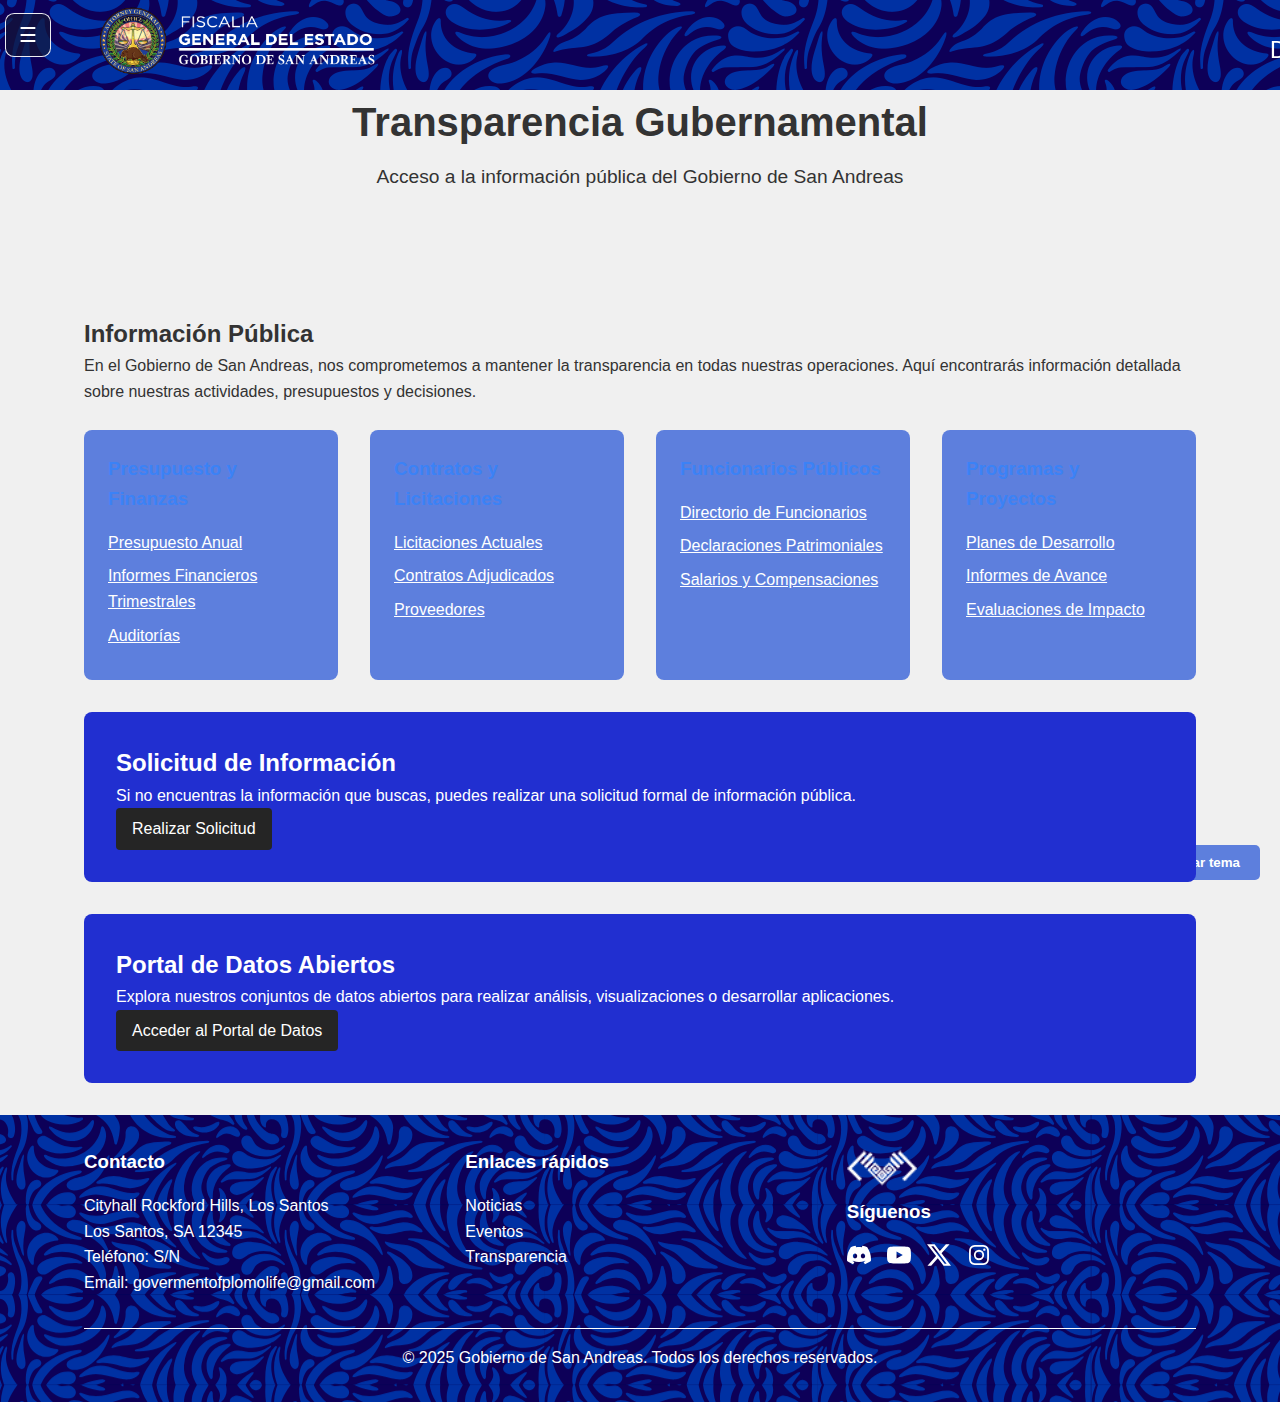
<file: transparencia.html>
<!DOCTYPE html>
<html lang="es">
<head>
    <meta charset="UTF-8">
    <meta name="viewport" content="width=device-width, initial-scale=1.0">
    <title>Transparencia - Gobierno de San Andreas</title>
    <link rel="stylesheet" href="styles.css">
    <link rel="icon" href="public/images/logos/icons2.png">
</head>
<body>
    <button class="theme-toggle" onclick="toggleTheme()">Cambiar tema</button>
    <header>
        <nav class="container">
            <div class="nav-content">
                <img src="public/images/logos/AG_office.png" alt="" class="logo2">
                <img src="public/images/logos/Fiscalia letras.png" alt="" class="logo3">
            </div>
        </nav>
        <div id="mySidebar" class="sidebar">
            <a href="javascript:void(0)" class="closebtn" onclick="closeNav()">&times;</a>
        <a href="https://muhaddil.github.io/saed-web-page/" class="saed">
            <svg class="sidebar-icon" xmlns="http://www.w3.org/2000/svg" width="16" height="16" fill="currentColor" class="bi bi-heart-pulse-fill" viewBox="0 0 16 16">
                <path d="M1.475 9C2.702 10.84 4.779 12.871 8 15c3.221-2.129 5.298-4.16 6.525-6H12a.5.5 0 0 1-.464-.314l-1.457-3.642-1.598 5.593a.5.5 0 0 1-.945.049L5.889 6.568l-1.473 2.21A.5.5 0 0 1 4 9z"/>
                <path d="M.88 8C-2.427 1.68 4.41-2 7.823 1.143q.09.083.176.171a3 3 0 0 1 .176-.17C11.59-2 18.426 1.68 15.12 8h-2.783l-1.874-4.686a.5.5 0 0 0-.945.049L7.921 8.956 6.464 5.314a.5.5 0 0 0-.88-.091L3.732 8z"/>
              </svg>
            SAED
        </a>
        <a href="https://muhaddil.github.io/saed-web-page/sapdhome.html" class="saed">
            <svg class="sidebar-icon" xmlns="http://www.w3.org/2000/svg" width="16" height="16" fill="currentColor" class="bi bi-shield-shaded" viewBox="0 0 16 16">
                <path fill-rule="evenodd" d="M8 14.933a1 1 0 0 0 .1-.025q.114-.034.294-.118c.24-.113.547-.29.893-.533a10.7 10.7 0 0 0 2.287-2.233c1.527-1.997 2.807-5.031 2.253-9.188a.48.48 0 0 0-.328-.39c-.651-.213-1.75-.56-2.837-.855C9.552 1.29 8.531 1.067 8 1.067zM5.072.56C6.157.265 7.31 0 8 0s1.843.265 2.928.56c1.11.3 2.229.655 2.887.87a1.54 1.54 0 0 1 1.044 1.262c.596 4.477-.787 7.795-2.465 9.99a11.8 11.8 0 0 1-2.517 2.453 7 7 0 0 1-1.048.625c-.28.132-.581.24-.829.24s-.548-.108-.829-.24a7 7 0 0 1-1.048-.625 11.8 11.8 0 0 1-2.517-2.453C1.928 10.487.545 7.169 1.141 2.692A1.54 1.54 0 0 1 2.185 1.43 63 63 0 0 1 5.072.56"/>
              </svg>
            SAPD
        </a>
        <a href="https://trexvx.github.io/Court.com/" class="saed">
            <svg class="sidebar-icon" version="1.1" id="Capa_1" xmlns="http://www.w3.org/2000/svg" xmlns:xlink="http://www.w3.org/1999/xlink" x="0px" y="0px" viewBox="0 0 512 512" style="enable-background:new 0 0 512 512;" xml:space="preserve"><polygon style="fill:#424242;" points="477.863,186.455 34.135,186.455 255.998,49.922 "/><path style="fill:#9E9E9E;" d="M436.221,186.455H75.777L247.039,81.069c5.486-3.413,12.435-3.413,17.921,0L436.221,186.455z"/><polygon style="fill:#424242;" points="503.463,160.855 477.863,186.455 255.998,49.922 34.135,186.455 8.534,160.855 255.998,9.816 "/><path d="M477.863,194.987c-1.58,0-3.129-0.438-4.474-1.267L255.998,59.943L38.609,193.721c-3.367,2.068-7.711,1.558-10.508-1.233 l-25.6-25.601c-3.332-3.327-3.336-8.725-0.009-12.057c0.482-0.483,1.019-0.905,1.601-1.26L251.558,2.531 c2.727-1.666,6.157-1.666,8.883,0l247.464,151.04c4.022,2.447,5.299,7.693,2.851,11.716c-0.354,0.582-0.777,1.119-1.26,1.601 l-25.6,25.6C482.296,194.089,480.126,194.988,477.863,194.987z M255.998,41.389c1.58,0,3.129,0.438,4.474,1.267l216.123,132.999 l13.167-13.167L255.998,19.81L22.234,162.488l13.167,13.167L251.524,42.656C252.869,41.827,254.418,41.389,255.998,41.389z"/><g><path style="fill:#37474F;" d="M307.198,468.051h179.198c9.414,0.027,17.039,7.652,17.066,17.066v17.066H8.534v-17.066 c0.027-9.414,7.652-17.039,17.066-17.066h179.198"/><path style="fill:#37474F;" d="M34.135,468.051v-17.066c0.121-9.505,7.895-17.13,17.401-17.066h408.926 c9.506-0.063,17.28,7.561,17.401,17.066v17.066"/></g><g><path style="fill:#607D8B;" d="M286.6,468.051H453.44c9.084,0.363,16.175,7.98,15.89,17.066v17.066H8.534v-17.066 c-0.287-9.086,6.806-16.703,15.89-17.066h166.839"/><path style="fill:#607D8B;" d="M32.369,468.051v-17.066c-0.206-9.173,7.029-16.795,16.201-17.066h380.725 c9.172,0.272,16.406,7.893,16.201,17.066v17.066"/></g><path d="M503.463,510.718H8.534C3.822,510.719,0.001,506.9,0,502.189c0-0.001,0-0.003,0-0.004v-17.066 c0.016-14.132,11.468-25.585,25.6-25.6h179.198c4.713,0,8.534,3.821,8.534,8.534s-3.821,8.534-8.534,8.534H25.601 c-4.711,0.004-8.528,3.822-8.534,8.534v8.534h477.862v-8.534c-0.004-4.711-3.822-8.528-8.534-8.534H307.197 c-4.713,0-8.534-3.821-8.534-8.534s3.821-8.534,8.534-8.534h179.198c14.132,0.016,25.585,11.468,25.6,25.6v17.066 c0.001,4.712-3.818,8.532-8.528,8.534C503.466,510.718,503.464,510.718,503.463,510.718z"/><path d="M477.863,476.585c-4.712,0.001-8.533-3.818-8.534-8.528c0-0.001,0-0.003,0-0.004v-17.066 c-0.099-4.802-4.064-8.619-8.867-8.534H51.534c-4.802-0.085-8.768,3.731-8.867,8.534v17.066c0,4.713-3.821,8.534-8.534,8.534 s-8.534-3.821-8.534-8.534v-17.066c0.109-14.223,11.709-25.675,25.933-25.6h408.929c14.223-0.076,25.825,11.376,25.933,25.6v17.066 c0.001,4.712-3.818,8.533-8.529,8.534C477.866,476.585,477.864,476.585,477.863,476.585z"/><polygon style="fill:#424242;" points="477.863,186.455 460.796,220.588 51.201,220.588 34.135,186.455 "/><path d="M460.796,229.12H51.201c-3.232,0-6.187-1.826-7.633-4.717L26.501,190.27c-2.107-4.216-0.398-9.342,3.818-11.449 c1.185-0.592,2.491-0.9,3.816-0.9h443.728c4.714,0,8.534,3.821,8.534,8.535c0,1.325-0.309,2.631-0.9,3.816l-17.066,34.133 C466.983,227.295,464.029,229.12,460.796,229.12z M56.475,212.054h399.047l8.534-17.066H47.943L56.475,212.054z"/><g><path style="fill:#37474F;" d="M51.201,220.588h85.332l0,0v17.066c0,9.425-7.641,17.066-17.066,17.066h-51.2 c-9.425,0-17.066-7.641-17.066-17.066L51.201,220.588L51.201,220.588z"/><path style="fill:#37474F;" d="M68.267,399.786h51.199c9.425,0,17.066,7.641,17.066,17.066v17.066l0,0H51.201l0,0v-17.066 C51.201,407.427,58.841,399.786,68.267,399.786z"/><path style="fill:#37474F;" d="M136.533,220.588h85.332l0,0v17.066c0,9.425-7.641,17.066-17.066,17.066H153.6 c-9.425,0-17.066-7.641-17.066-17.066v-17.066H136.533z"/><path style="fill:#37474F;" d="M153.6,399.786h51.199c9.425,0,17.066,7.641,17.066,17.066v17.066l0,0h-85.332l0,0v-17.066 C136.533,407.427,144.174,399.786,153.6,399.786z"/><path style="fill:#37474F;" d="M290.131,220.588h85.332l0,0v17.066c0,9.425-7.641,17.066-17.066,17.066h-51.199 c-9.425,0-17.066-7.641-17.066-17.066v-17.066H290.131z"/><path style="fill:#37474F;" d="M307.198,399.786h51.199c9.425,0,17.066,7.641,17.066,17.066v17.066l0,0h-85.332l0,0v-17.066 C290.131,407.427,297.772,399.786,307.198,399.786z"/><path style="fill:#37474F;" d="M375.464,220.588h85.332l0,0v17.066c0,9.425-7.641,17.066-17.066,17.066h-51.199 c-9.425,0-17.066-7.641-17.066-17.066v-17.066H375.464z"/><path style="fill:#37474F;" d="M392.531,399.786h51.199c9.425,0,17.066,7.641,17.066,17.066v17.066l0,0h-85.332l0,0v-17.066 C375.464,407.427,383.104,399.786,392.531,399.786z"/></g><path d="M119.467,263.253h-51.2c-14.132-0.016-25.585-11.468-25.6-25.6v-17.066c-0.001-4.712,3.818-8.532,8.529-8.534 c0.001,0,0.003,0,0.004,0h85.332c4.712-0.001,8.532,3.818,8.534,8.529c0,0.001,0,0.003,0,0.004v17.066 C145.051,251.785,133.598,263.239,119.467,263.253z M59.734,229.12v8.534c0.004,4.711,3.822,8.528,8.534,8.534h51.199 c4.711-0.004,8.528-3.822,8.534-8.534v-8.534H59.734z"/><path d="M136.533,442.451H51.201c-4.712,0.001-8.532-3.818-8.534-8.529c0-0.001,0-0.003,0-0.004v-17.066 c0.016-14.132,11.468-25.585,25.6-25.6h51.199c14.132,0.016,25.585,11.468,25.6,25.6v17.066c0.001,4.712-3.818,8.532-8.529,8.534 C136.536,442.451,136.535,442.451,136.533,442.451z M59.734,425.385H128v-8.534c-0.004-4.711-3.822-8.528-8.534-8.534h-51.2 c-4.711,0.004-8.528,3.822-8.534,8.534v8.534H59.734z"/><g><rect x="68.267" y="254.72" style="fill:#37474F;" width="51.199" height="145.068"/><rect x="153.595" y="254.72" style="fill:#37474F;" width="51.199" height="145.068"/><rect x="307.201" y="254.72" style="fill:#37474F;" width="51.199" height="145.068"/><rect x="392.526" y="254.72" style="fill:#37474F;" width="51.199" height="145.068"/></g><g><rect x="68.267" y="254.72" style="fill:#607D8B;" width="25.6" height="145.068"/><rect x="153.595" y="254.72" style="fill:#607D8B;" width="25.6" height="145.068"/><rect x="307.201" y="254.72" style="fill:#607D8B;" width="25.6" height="145.068"/><rect x="392.526" y="254.72" style="fill:#607D8B;" width="25.6" height="145.068"/></g><path d="M119.467,408.318h-51.2c-4.712,0.001-8.532-3.818-8.534-8.529c0-0.001,0-0.003,0-0.004V254.72 c-0.001-4.712,3.818-8.532,8.529-8.534c0.001,0,0.003,0,0.004,0h51.199c4.712-0.001,8.532,3.818,8.534,8.529 c0,0.001,0,0.003,0,0.004v145.065c0.001,4.712-3.818,8.532-8.529,8.534C119.47,408.318,119.468,408.318,119.467,408.318z M76.8,391.252h34.133V263.253H76.8V391.252z"/><path d="M204.799,263.253H153.6c-14.132-0.016-25.585-11.468-25.6-25.6v-17.066c-0.001-4.712,3.818-8.532,8.529-8.534 c0.001,0,0.003,0,0.004,0h85.332c4.712-0.001,8.533,3.818,8.534,8.529c0,0.001,0,0.003,0,0.004v17.066 C230.383,251.785,218.931,263.239,204.799,263.253z M145.066,229.12v8.534c0.004,4.711,3.822,8.528,8.534,8.534h51.199 c4.711-0.004,8.528-3.822,8.534-8.534v-8.534H145.066z"/><path d="M221.865,442.451h-85.332c-4.712,0.001-8.533-3.818-8.534-8.529c0-0.001,0-0.003,0-0.004v-17.066 c0.016-14.132,11.468-25.585,25.6-25.6h51.199c14.132,0.016,25.585,11.468,25.6,25.6v17.066c0.001,4.712-3.818,8.532-8.528,8.534 C221.868,442.451,221.867,442.451,221.865,442.451z M145.066,425.385h68.266v-8.534c-0.004-4.711-3.822-8.528-8.534-8.534H153.6 c-4.711,0.004-8.528,3.822-8.534,8.534V425.385z"/><path d="M204.799,408.318H153.6c-4.712,0.001-8.532-3.818-8.534-8.529c0-0.001,0-0.003,0-0.004V254.72 c-0.001-4.712,3.818-8.532,8.529-8.534c0.001,0,0.003,0,0.004,0h51.199c4.712-0.001,8.532,3.818,8.534,8.529 c0,0.001,0,0.003,0,0.004v145.065c0.001,4.712-3.818,8.532-8.528,8.534C204.802,408.318,204.8,408.318,204.799,408.318z M162.132,391.252h34.133V263.253h-34.133V391.252z"/><path d="M358.398,263.253h-51.199c-14.132-0.016-25.585-11.468-25.6-25.6v-17.066c-0.001-4.712,3.818-8.532,8.528-8.534 c0.001,0,0.003,0,0.004,0h85.332c4.712-0.001,8.532,3.818,8.534,8.529c0,0.001,0,0.003,0,0.004v17.066 C383.981,251.785,372.529,263.239,358.398,263.253z M298.665,229.12v8.534c0.004,4.711,3.822,8.528,8.534,8.534h51.199 c4.711-0.004,8.528-3.822,8.534-8.534v-8.534H298.665z"/><path d="M375.464,442.451h-85.332c-4.712,0.001-8.533-3.818-8.534-8.529c0-0.001,0-0.003,0-0.004v-17.066 c0.016-14.132,11.468-25.585,25.6-25.6h51.199c14.132,0.016,25.585,11.468,25.6,25.6v17.066c0.001,4.712-3.818,8.532-8.529,8.534 C375.467,442.451,375.466,442.451,375.464,442.451z M298.665,425.385h68.266v-8.534c-0.004-4.711-3.822-8.528-8.534-8.534h-51.199 c-4.711,0.004-8.528,3.822-8.534,8.534L298.665,425.385L298.665,425.385z"/><path d="M358.398,408.318h-51.199c-4.712,0.001-8.532-3.818-8.534-8.529c0-0.001,0-0.003,0-0.004V254.72 c-0.001-4.712,3.818-8.532,8.529-8.534c0.001,0,0.003,0,0.004,0h51.199c4.712-0.001,8.532,3.818,8.534,8.529 c0,0.001,0,0.003,0,0.004v145.065c0.001,4.712-3.818,8.532-8.529,8.534C358.401,408.318,358.399,408.318,358.398,408.318z M315.731,391.252h34.133V263.253h-34.133V391.252z"/><path d="M443.73,263.253h-51.199c-14.132-0.016-25.585-11.468-25.6-25.6v-17.066c-0.001-4.712,3.818-8.532,8.529-8.534 c0.001,0,0.003,0,0.004,0h85.332c4.712-0.001,8.532,3.818,8.534,8.529c0,0.001,0,0.003,0,0.004v17.066 C469.314,251.785,457.862,263.239,443.73,263.253z M383.997,229.12v8.534c0.004,4.711,3.822,8.528,8.534,8.534h51.199 c4.711-0.004,8.528-3.822,8.534-8.534v-8.534H383.997z"/><path d="M460.796,442.451h-85.332c-4.712,0.001-8.533-3.818-8.534-8.529c0-0.001,0-0.003,0-0.004v-17.066 c0.016-14.132,11.468-25.585,25.6-25.6h51.199c14.132,0.016,25.584,11.468,25.6,25.6v17.066c0.001,4.712-3.818,8.532-8.529,8.534 C460.799,442.451,460.798,442.451,460.796,442.451z M383.997,425.385h68.266v-8.534c-0.004-4.711-3.822-8.528-8.534-8.534h-51.199 c-4.711,0.004-8.528,3.822-8.534,8.534L383.997,425.385L383.997,425.385z"/><path d="M443.73,408.318h-51.199c-4.712,0.001-8.533-3.818-8.534-8.529c0-0.001,0-0.003,0-0.004V254.72 c-0.001-4.712,3.818-8.532,8.529-8.534c0.001,0,0.003,0,0.004,0h51.199c4.712-0.001,8.532,3.818,8.534,8.529 c0,0.001,0,0.003,0,0.004v145.065c0.001,4.712-3.818,8.532-8.529,8.534C443.733,408.318,443.731,408.318,443.73,408.318z M401.063,391.252h34.133V263.253h-34.133V391.252z"/><circle style="fill:#FFEB3A;" cx="255.995" cy="122.458" r="25.6"/><path d="M255.998,156.588c-18.852,0-34.133-15.282-34.133-34.133s15.282-34.133,34.133-34.133s34.133,15.282,34.133,34.133 C290.111,141.297,274.841,156.568,255.998,156.588z M255.998,105.388c-9.425,0-17.066,7.641-17.066,17.066 s7.641,17.066,17.066,17.066s17.066-7.641,17.066-17.066C273.054,113.034,265.419,105.4,255.998,105.388z"/></svg>
            SASC
        </a>
        <a href="https://trexvx.github.io/Atorney.com/" class="saed">
            <svg class="sidebar-icon" xmlns="http://www.w3.org/2000/svg" width="16" height="16" fill="currentColor" class="bi bi-briefcase-fill" viewBox="0 0 16 16">
                <path d="M6.5 1A1.5 1.5 0 0 0 5 2.5V3H1.5A1.5 1.5 0 0 0 0 4.5v1.384l7.614 2.03a1.5 1.5 0 0 0 .772 0L16 5.884V4.5A1.5 1.5 0 0 0 14.5 3H11v-.5A1.5 1.5 0 0 0 9.5 1zm0 1h3a.5.5 0 0 1 .5.5V3H6v-.5a.5.5 0 0 1 .5-.5"/>
                <path d="M0 12.5A1.5 1.5 0 0 0 1.5 14h13a1.5 1.5 0 0 0 1.5-1.5V6.85L8.129 8.947a.5.5 0 0 1-.258 0L0 6.85z"/>
              </svg>
            SAAG
        </a>
        </div>
    
        <button class="openbtn" onclick="toggleNav()">☰</button>

        <!--Parte de links desplegable menu-->
        <div class="dropdown">
            <button onclick="toggleDropdown()" class="dropdown-button" aria-haspopup="true" aria-expanded="false">Departments<span class="arrow-icon"></span>
            </button>
            <div id="departamentosDropdown" class="dropdown-content">
                <a href="index.html" class="saed">Inicio</a>
                <a href="fiscales.html" class="saed">Fiscales</a>
                <a href="abogados.html" class="saed">Abogados</a>
                <a href="empleos.html" class="saed">Empleos</a>
                <a href="informacion.html" class="saed">Informacion</a>
        </div>
    </header>

    <main class="container">
        <section class="hero">
            <h1>Transparencia Gubernamental</h1>
            <p>Acceso a la información pública del Gobierno de San Andreas</p>
        </section>

        <section class="transparency-info">
            <h2>Información Pública</h2>
            <p>En el Gobierno de San Andreas, nos comprometemos a mantener la transparencia en todas nuestras operaciones. Aquí encontrarás información detallada sobre nuestras actividades, presupuestos y decisiones.</p>
            <br>
            <div class="transparency-categories">
                <div class="category-item">
                    <h3>Presupuesto y Finanzas</h3>
                    <ul>
                        <li><a href="#">Presupuesto Anual</a></li>
                        <li><a href="#">Informes Financieros Trimestrales</a></li>
                        <li><a href="#">Auditorías</a></li>
                    </ul>
                </div>
                <div class="category-item">
                    <h3>Contratos y Licitaciones</h3>
                    <ul>
                        <li><a href="#">Licitaciones Actuales</a></li>
                        <li><a href="#">Contratos Adjudicados</a></li>
                        <li><a href="#">Proveedores</a></li>
                    </ul>
                </div>
                <div class="category-item">
                    <h3>Funcionarios Públicos</h3>
                    <ul>
                        <li><a href="#">Directorio de Funcionarios</a></li>
                        <li><a href="#">Declaraciones Patrimoniales</a></li>
                        <li><a href="#">Salarios y Compensaciones</a></li>
                    </ul>
                </div>
                <div class="category-item">
                    <h3>Programas y Proyectos</h3>
                    <ul>
                        <li><a href="#">Planes de Desarrollo</a></li>
                        <li><a href="#">Informes de Avance</a></li>
                        <li><a href="#">Evaluaciones de Impacto</a></li>
                    </ul>
                </div>
            </div>
        </section>

        <section class="data-request">
            <h2>Solicitud de Información</h2>
            <p>Si no encuentras la información que buscas, puedes realizar una solicitud formal de información pública.</p>
            <a href="#" class="button">Realizar Solicitud</a>
        </section>

        <section class="open-data">
            <h2>Portal de Datos Abiertos</h2>
            <p>Explora nuestros conjuntos de datos abiertos para realizar análisis, visualizaciones o desarrollar aplicaciones.</p>
            <a href="#" class="button">Acceder al Portal de Datos</a>
        </section>
    </main>

    <footer>
        <div class="container">
            <div class="footer-content">
                <div class="footer-section">
                    <h3>Contacto</h3>
                    <p>Cityhall Rockford Hills, Los Santos</p>
                    <p>Los Santos, SA 12345</p>
                    <p>Teléfono: S/N</p>
                    <p>Email: govermentofplomolife@gmail.com</p>
                </div>
                <div class="footer-section">
                    <h3>Enlaces rápidos</h3>
                    <ul>
                        <li><a href="noticias.html">Noticias</a></li>
                        <li><a href="eventos.html">Eventos</a></li>
                        <li><a href="transparencia.html">Transparencia</a></li>
                    </ul>
                </div>
                <div class="footer-section">
                    <img src="public/images/logos/escudo-icono.png" alt="" class="logo2">
                    <h3>Síguenos</h3>
                    <div class="social-links">
                        <a href="https://discord.gg/gZGqA6qhEk" aria-label="Discord">
                            <svg class="icon" fill="currentColor" viewBox="0 0 24 24" aria-hidden="true">
                              <path d="M20.317 4.3698a19.7913 19.7913 0 00-4.8851-1.5152.0741.0741 0 00-.0785.0371c-.211.3753-.4447.8648-.6083 1.2495-1.8447-.2762-3.68-.2762-5.4868 0-.1636-.3933-.4058-.8742-.6177-1.2495a.077.077 0 00-.0785-.037 19.7363 19.7363 0 00-4.8852 1.515.0699.0699 0 00-.0321.0277C.5334 9.0458-.319 13.5799.0992 18.0578a.0824.0824 0 00.0312.0561c2.0528 1.5076 4.0413 2.4228 5.9929 3.0294a.0777.0777 0 00.0842-.0276c.4616-.6304.8731-1.2952 1.226-1.9942a.076.076 0 00-.0416-.1057c-.6528-.2476-1.2743-.5495-1.8722-.8923a.077.077 0 01-.0076-.1277c.1258-.0943.2517-.1923.3718-.2914a.0743.0743 0 01.0776-.0105c3.9278 1.7933 8.18 1.7933 12.0614 0a.0739.0739 0 01.0785.0095c.1202.099.246.1981.3728.2924a.077.077 0 01-.0066.1276 12.2986 12.2986 0 01-1.873.8914.0766.0766 0 00-.0407.1067c.3604.698.7719 1.3628 1.225 1.9932a.076.076 0 00.0842.0286c1.961-.6067 3.9495-1.5219 6.0023-3.0294a.077.077 0 00.0313-.0552c.5004-5.177-.8382-9.6739-3.5485-13.6604a.061.061 0 00-.0312-.0286zM8.02 15.3312c-1.1825 0-2.1569-1.0857-2.1569-2.419 0-1.3332.9555-2.4189 2.157-2.4189 1.2108 0 2.1757 1.0952 2.1568 2.419 0 1.3332-.9555 2.4189-2.1569 2.4189zm7.9748 0c-1.1825 0-2.1569-1.0857-2.1569-2.419 0-1.3332.9554-2.4189 2.1569-2.4189 1.2108 0 2.1757 1.0952 2.1568 2.419 0 1.3332-.946 2.4189-2.1568 2.4189Z" />
                            </svg>
                          </a>
                          <a href="https://www.youtube.com/@Goverment_PlomoLife" aria-label="YouTube">
                            <svg class="icon" fill="currentColor" viewBox="0 0 24 24" aria-hidden="true">
                              <path d="M23.498 6.186a3.016 3.016 0 0 0-2.122-2.136C19.505 3.545 12 3.545 12 3.545s-7.505 0-9.377.505A3.017 3.017 0 0 0 .502 6.186C0 8.07 0 12 0 12s0 3.93.502 5.814a3.016 3.016 0 0 0 2.122 2.136c1.871.505 9.376.505 9.376.505s7.505 0 9.377-.505a3.015 3.015 0 0 0 2.122-2.136C24 15.93 24 12 24 12s0-3.93-.502-5.814zM9.545 15.568V8.432L15.818 12l-6.273 3.568z" />
                            </svg>
                          </a>
                          <a href="https://x.com/GPlomolife" aria-label="X">
                            <svg class="icon" fill="currentColor" viewBox="0 0 24 24" aria-hidden="true">
                                <path d="M18.901 1.153h3.68l-8.04 9.19L24 22.846h-7.406l-5.8-7.584-6.638 7.584H.474l8.6-9.83L0 1.154h7.594l5.243 6.932ZM17.61 20.644h2.039L6.486 3.24H4.298Z" />
                              </svg>
                        </a>
                        <a href="#" aria-label="Instagram">
                            <svg class="icon" fill="currentColor" viewBox="0 0 24 24" aria-hidden="true">
                                <path fill-rule="evenodd" d="M12.315 2c2.43 0 2.784.013 3.808.06 1.064.049 1.791.218 2.427.465a4.902 4.902 0 011.772 1.153 4.902 4.902 0 011.153 1.772c.247.636.416 1.363.465 2.427.048 1.067.06 1.407.06 4.123v.08c0 2.643-.012 2.987-.06 4.043-.049 1.064-.218 1.791-.465 2.427a4.902 4.902 0 01-1.153 1.772 4.902 4.902 0 01-1.772 1.153c-.636.247-1.363.416-2.427.465-1.067.048-1.407.06-4.123.06h-.08c-2.643 0-2.987-.012-4.043-.06-1.064-.049-1.791-.218-2.427-.465a4.902 4.902 0 01-1.772-1.153 4.902 4.902 0 01-1.153-1.772c-.247-.636-.416-1.363-.465-2.427-.047-1.024-.06-1.379-.06-3.808v-.63c0-2.43.013-2.784.06-3.808.049-1.064.218-1.791.465-2.427a4.902 4.902 0 011.153-1.772A4.902 4.902 0 015.45 2.525c.636-.247 1.363-.416 2.427-.465C8.901 2.013 9.256 2 11.685 2h.63zm-.081 1.802h-.468c-2.456 0-2.784.011-3.807.058-.975.045-1.504.207-1.857.344-.467.182-.8.398-1.15.748-.35.35-.566.683-.748 1.15-.137.353-.3.882-.344 1.857-.047 1.023-.058 1.351-.058 3.807v.468c0 2.456.011 2.784.058 3.807.045.975.207 1.504.344 1.857.182.466.399.8.748 1.15.35.35.683.566 1.15.748.353.137.882.3 1.857.344 1.054.048 1.37.058 4.041.058h.08c2.597 0 2.917-.01 3.96-.058.976-.045 1.505-.207 1.858-.344.466-.182.8-.398 1.15-.748.35-.35.566-.683.748-1.15.137-.353.3-.882.344-1.857.048-1.055.058-1.37.058-4.041v-.08c0-2.597-.01-2.917-.058-3.96-.045-.976-.207-1.505-.344-1.858a3.097 3.097 0 00-.748-1.15 3.098 3.098 0 00-1.15-.748c-.353-.137-.882-.3-1.857-.344-1.023-.047-1.351-.058-3.807-.058zM12 6.865a5.135 5.135 0 110 10.27 5.135 5.135 0 010-10.27zm0 1.802a3.333 3.333 0 100 6.666 3.333 3.333 0 000-6.666zm5.338-3.205a1.2 1.2 0 110 2.4 1.2 1.2 0 010-2.4z" clip-rule="evenodd" />
                            </svg>
                        </a>
                    </div>
                </div>
            </div>
            <div class="footer-bottom">
                <p>&copy; 2025 Gobierno de San Andreas. Todos los derechos reservados.</p>
            </div>
        </div>
    </footer>

    <script src="script.js"></script>
</body>
</html>
</file>
<file: styles.css>
@import url('https://fonts.cdnfonts.com/css/gotham');
@import url('https://fonts.cdnfonts.com/css/pricedown');
/* Reset y estilos generales */
* {
    margin: 0;
    padding: 0;
    box-sizing: border-box;
}

body {
    font-family: 'Gotham', sans-serif;
    line-height: 1.6;
    color: #333;
    margin: 0;
    padding: 0;
    justify-content: center;
    align-items: center;
    min-height: 100vh;
    background-color: #f0f0f0;   
    transition: background-color 0.3s ease;
}

.container {
    width: 90%;
    max-width: 1200px;
    margin: 0 auto;
    padding: 0 20px;
}

/* Header y navegación */
header {
    background-color: #131636;
    background-image: url(public/images/header.png);
    color: rgb(255, 255, 255);
    padding: 15px;
    position: fixed;
    width: 100%;
    top: -10px;
    transition: top 0.3s;
    z-index: 1000;
    text-align: center;
}
header.visible {
    top: 0;
}
header h1 {
    display: flex;
    align-items: center;
    justify-content: center;
    gap: 10px;
    margin: 0;
  }
  header h1 svg {
    flex-shrink: 0;
  }
  main {
    padding-top: 100px; /* Ajusta este valor según la altura de tu header */
}
.content {
    height: 2000px; /* Solo para demostración del scroll */
}
.nav-content {
    display: flex; /* Alineación horizontal */
    align-items: center; /* Centrar verticalmente */
    gap: 10px; /* Espacio entre elementos (ajusta según necesites) */
}

.logo {
    font-family: 'Gotham', sans-serif;
    font-size: 1.5rem;
    font-weight: bold;
    color: #ffffff;
    text-decoration: none;
}
.saed {
    font-family: 'Gotham', sans-serif;
    font-size: 1.5rem;
    font-weight: bold;
    color: #ffffff;
    text-decoration: none;
}
.logo2 {
    width: 70px; /* Ajusta el ancho de la imagen */
    height: auto; /* Mantén la proporción de la imagen */
}
.logo3 {
    width: 200px; /* Ajusta el ancho de la imagen */
    height: auto; /* Mantén la proporción de la imagen */
}
.logo4 {
    text-align: center;
    width: 1000px; /* Ajusta el ancho de la imagen */
    height: auto; /* Mantén la proporción de la imagen */
    border-radius: 8px;
}
.logo5 {
    width: 200px; /* Ajusta el ancho de la imagen */
    height: auto; /* Mantén la proporción de la imagen */
}
.nav-links {
    margin-left: auto; /* Empuja los enlaces a la derecha */
    display: flex;
    gap: 15px; /* Espaciado entre los enlaces */
}

.nav-links li {
    margin-left: 1rem;
}

.nav-links a {
    font-family: 'Gotham', sans-serif;
    font-size: 1.4rem;
    font-weight: bold;
    color: #ffffff;
    text-decoration: none;
}

/* Secciones principales */
main {
    padding: 2rem 0;
}

.hero {
    text-align: center;
    margin-bottom: 2rem;
}

.hero h1 {
    font-size: 2.5rem;
    margin-bottom: 0.5rem;
}

.hero p {
    font-size: 1.2rem;
    margin-bottom: 1rem;
}

.hero-image {
    max-width: 100%;
    height: auto;
    border-radius: 8px;
}

.departments {
    display: grid;
    grid-template-columns: repeat(auto-fit, minmax(250px, 1fr));
    gap: 1rem;
    margin-bottom: 2rem;
}

.card {
    background-color: #5d7fdd;
    padding: 1.5rem;
    border-radius: 8px;
    text-align: center;
}
.card2 {
    background-color: #5d7fdd;
    padding: 1.5rem;
    border-radius: 8px;
    text-align: center;
}
.card h2 {
    margin-bottom: 0.5rem;
}

.card p {
    margin-bottom: 1rem;
}

.news {
    background-color: #374151;
    color: white;
    padding: 2rem;
    border-radius: 8px;
}

.news h2 {
    margin-bottom: 1rem;
}

.news ul {
    list-style: none;
    margin-bottom: 1rem;
}

.news li {
    margin-bottom: 1rem;
}

/* Botones */
.button {
    font-family: 'Gotham', sans-serif;
    display: inline-block;
    background-color: #252525;
    color: white;
    padding: 0.5rem 1rem;
    border-radius: 4px;
    text-decoration: none;
    transition: background-color 0.3s ease;
}

.button:hover {
    background-color: #2563EB;
}

/* Footer */
footer {
    background-repeat: inherit;
    background-image: url(public/images/footer.png);
    background-color: #611232;
    color: white;
    padding: 2rem 0;
    margin-top: 2rem;
}

.footer-content {
    display: grid;
    grid-template-columns: repeat(auto-fit, minmax(200px, 1fr));
    gap: 2rem;
}

.footer-section h3 {
    margin-bottom: 1rem;
}

.footer-section ul {
    list-style: none;
}

.footer-section a {
    color: #ffffff;
    text-decoration: none;
}

.social-links {
    display: flex;
    gap: 1rem;
}

.icon {
    width: 24px;
    height: 24px;
}

.footer-bottom {
    
    margin-top: 2rem;
    text-align: center;
    padding-top: 1rem;
    border-top: 1px solid #ffffff;
}

/* Responsive */
@media (max-width: 768px) {
    .nav-content {
        flex-direction: column;
    }

    .nav-links {
        margin-top: 1rem;
    }

    .nav-links li {
        margin-left: 0;
        margin-right: 1rem;
    }
}

/* Estilos para la página de noticias */
.news-grid {
    display: grid;
    grid-template-columns: repeat(auto-fit, minmax(300px, 1fr));
    gap: 2rem;
    margin-bottom: 2rem;
}

.news-item {
    background-color: #f0f0f0;
    border-radius: 8px;
    overflow: hidden;
    box-shadow: 0 4px 6px rgba(0, 0, 0, 0.1);
}

.news-image {
    width: 100%;
    height: 200px;
    object-fit: cover;
}

.news-content {
    padding: 1.5rem;
}

.news-content h2 {
    font-size: 1.25rem;
    margin-bottom: 0.5rem;
}

.news-date {
    font-size: 0.875rem;
    color: #666;
    margin-bottom: 0.5rem;
}

.pagination {
    display: flex;
    justify-content: center;
    align-items: center;
    gap: 1rem;
    margin-top: 2rem;
}

.current-page {
    font-weight: bold;
}

@media (max-width: 768px) {
    .news-grid {
        grid-template-columns: 1fr;
    }
}
/* Estilos para eventos de la pagina */
.events-grid {
    display: grid;
    grid-template-columns: repeat(auto-fit, minmax(300px, 1fr));
    gap: 2rem;
    margin-bottom: 2rem;
}

.event-item {
    background-color: #f0f0f0;
    border-radius: 8px;
    overflow: hidden;
    box-shadow: 0 4px 6px rgba(0, 0, 0, 0.1);
}

.event-image {
    width: 100%;
    height: 200px;
    object-fit: cover;
}

.event-content {
    padding: 1.5rem;
}

.event-date {
    font-weight: bold;
    color: #3B82F6;
    margin-bottom: 0.5rem;
}

/* Estilos de la pagina de Empleos */
.job-search {
    margin-bottom: 2rem;
}

.search-form {
    display: flex;
    gap: 1rem;
    margin-bottom: 1rem;
}

.search-form input,
.search-form select {
    flex: 1;
    padding: 0.5rem;
    border: 1px solid #ccc;
    border-radius: 4px;
}

.job-item {
    background-color: #f0f0f0;
    border-radius: 8px;
    padding: 1.5rem;
    margin-bottom: 1rem;
}

.job-department {
    font-weight: bold;
    color: #1322c5;
    margin-bottom: 0.5rem;
}

/* Estilos de la pagina de Transparencia */
.transparency-categories {
    display: grid;
    grid-template-columns: repeat(auto-fit, minmax(250px, 1fr));
    gap: 2rem;
    margin-bottom: 2rem;
}

.category-item {
    background-color: #5d7fdd;
    border-radius: 8px;
    padding: 1.5rem;
}

.category-item h3 {
    margin-bottom: 1rem;
    color: #3B82F6;
}

.category-item ul {
    list-style-type: none;
    padding: 0;
}

.category-item li {
    margin-bottom: 0.5rem;
}
.category-item a {
    color: white;
}
.data-request,
.open-data {
    background-color: #212fd0;
    color: white;
    padding: 2rem;
    border-radius: 8px;
    margin-bottom: 2rem;
}

/* Ajustes */
@media (max-width: 768px) {
    .search-form {
        flex-direction: column;
    }
    
    .transparency-categories {
        grid-template-columns: 1fr;
    }
}
.dark-theme {
    background-color: #333;
    color: #ffffff;
    
  }
  
  .theme-toggle {
    font-family: 'Gotham', sans-serif;
    font-weight: bold;
    position: fixed;
    bottom: 20px;
    right: 20px;
    padding: 10px 20px;
    background-color: #5d7fdd;
    color: white;
    border: none;
    border-radius: 5px;
    cursor: pointer;
  }
  section {
    padding: 90px 0 0px 0;
    position: relative;
}*/

.dark-scheme section {
    background: #171A1D; 
}

section.no-bg,
#content.no-bg {
    background: none !important;
}

.de-gradient-edge-top{
    z-index: 1;
    position: absolute;
    top: 0;
    width: 100%;
    height: 30%;
    background: linear-gradient(180deg, rgba(255,255,255,1) 0%, rgba(255,255,255,0) 100%);
}

.dark-scheme .de-gradient-edge-top{
    background: linear-gradient(180deg, rgba(23,26,29,1) 0%, rgba(23,26,29,0) 100%);
}

.de-gradient-edge-bottom{
    z-index: 1;
    position: absolute;
    bottom: 0;
    width: 100%;
    height: 30%;
    background: linear-gradient(0deg, rgba(255,255,255,1) 0%, rgba(255,255,255,0) 100%);
}

.dark-scheme .de-gradient-edge-bottom{
    background: linear-gradient(0deg, rgba(23,26,29,1) 0%, rgba(23,26,29,0) 100%);
}

.bgcolor-variation {
    background: #f6f6f6;
}

.overlay-gradient {
    width: 100%;
    height: 100%;
    z-index: 100;
    top: 0;
    padding: 90px 0 90px 0;
}

.text-gradient {
    background: linear-gradient(45deg, var(--primary-color-2), var(--primary-color));
    -webkit-background-clip: text;
    -webkit-text-fill-color: transparent;
}

.de-navbar-left .container-fluid .container {
    width: 100%;
}

.de-navbar-left section {
    padding: 70px;
}

.de_light section {
    background: #ffffff;
}

.section-fixed {
    position: fixed;
    width: 100%;
    min-height: 100%;
    height: auto;
}

.full-height {
    overflow: hidden;
}

#particles-js{
    width:100%;
    display:block;
    height:100%;
    position:absolute;
    z-index:0;
}
#particles-js.fixed{
    position:fixed;
}

.text_top {
    position: relative;
    z-index: 1000;
}
/*Boton desplegable*/
.dropdown {
    font-size: medium;
    position: fixed;
    width: 100%;
    left: 1250px;
    top: 50px;
    transform: translateY(-50%);
    z-index: 1001; /* Para asegurar que está por encima del header fijo */
}

.dropdown-button {
    font-family: 'Gotham Black', sans-serif;
    background-color: #13163600;
    color: white;
    padding: 10px 20px;
    border: none;
    border-radius: 4px;
    cursor: pointer;
    font-size: 23px;
    display: flex;
    align-items: center;
    gap: 8px;
}

.dropdown-content {
    display: none;
    position: absolute;
    background-color: #131636;
    box-shadow: 0px 8px 16px 0px rgba(0, 0, 0, 0.2);
    z-index: 1;
    border-radius: 4px;
    left: 0;
    margin-top: 0;
    min-width: 200px; /* Un poco más ancho para mejor legibilidad */
}

.dropdown-content a {
    border: 1px solid #131636;
    color: #ffffff;
    padding: 12px 16px;
    text-decoration: none;
    display: block;
    transition: background-color 0.2s;
}

.dropdown-content a:hover {
    background-color: #333a87;
}

.show {
    display: block;
}

/* Tema oscuro */
.dark-theme .dropdown-button {
    background-color: #13163600;
    color: white;
}

.dark-theme .dropdown-content {
    background-color: #131636;
    border: 1px solid #2d3748;
}

.dark-theme .dropdown-content a {
    color: #e2e8f0;
    border: 1px solid #131636;
}

.dark-theme .dropdown-content a:hover {
    background-color: #2f367f;
}

/* Icono de flecha */
.arrow-icon {
    border: solid currentColor;
    border-width: 0 2px 2px 0;
    display: inline-block;
    padding: 3px;
    transform: rotate(45deg);
    transition: transform 0.2s;
}

.dropdown-button[aria-expanded="true"] .arrow-icon {
    transform: rotate(-135deg);
}
.sidebar {
    height: 100%;
    width: 200px;
    position: fixed;
    z-index: 1001;
    top: 0;
    left: -250px;
    background-color: #131636;
    overflow-x: hidden;
    transition: 0.3s;
    padding-top: 45px;
}

.sidebar a {
    padding: 8px 8px 8px 15px;
    text-decoration: none;
    font-size: 30px;
    color: #ffffff;
    display: block;
    transition: 0.3s;
}

.sidebar a:hover {
    color: #f1f1f1;
}

.sidebar .closebtn {
    position: absolute;
    top: 0;
    right: 25px;
    font-size: 36px;
    margin-left: 50px;
}
.sidebar-icon {
    margin-right: 10px;
    width: 24px;
    height: 24px;
}

.openbtn {
    font-size: 20px;
    cursor: pointer;
    background-color: #131636af;
    color: white;
    padding: 9px 13px;
    border: 1px solid #ffffffeb;
    border-radius: 20%;
    position: fixed;
    left: 0;
    top: 35px;
    left: 5px;
    transform: translateY(-50%);
    z-index: 1002;
    transition: 0.3s;
}

.overlay {
    display: none;
    position: fixed;
    width: 100%;
    height: 100%;
    top: 0;
    left: 0;
    right: 0;
    bottom: 0;
    background-color: rgba(0,0,0,0.5);
    z-index: 1000;
    cursor: pointer;
}

/* Estilos para el tema oscuro */
.dark-theme {
    background-color: #1a202c;
    color: #e2e8f0;
}

.dark-theme .sidebar {
    background-color: #131636;
}

.dark-theme .sidebar a {
    color: #e2e8f0;
}

.dark-theme .sidebar a:hover {
    color: #fff;
}

.dark-theme .openbtn {
    background-color: #131636;
}
footer .footer-pleca {
	background-image: url(/public/images/pleca.svg);
	background-color: white;
	background-repeat: repeat-x;
}
.row {
    display: -webkit-box;
    display: -ms-flexbox;
    display: flex;
    -ms-flex-wrap: wrap;
    flex-wrap: wrap;
    margin-right: -15px;
    margin-left: -15px;
  }
  .container-fluid {
    width: 100%;
    padding-right: 15px;
    padding-left: 15px;
    margin-right: auto;
    margin-left: auto;
  }
  .departments2 {
    display: grid;
    grid-template-columns: repeat(auto-fit, minmax(150px, 0.5fr));
    gap: 1rem;
    margin-bottom: 2rem;
}
.card3 {
    background-color: #B09A5B;
    padding: 2rem;
    padding-top: 40px;
    top: 50px;
    left: 10px;
    margin: 0 auto;
    max-width: 500px;
    width: 100%;
    border-radius: 8px;
}
  .container3 {
    font-family: 'Gotham', sans-serif;
    font-size: 37px;
    color: #ffffff;
    font-weight: bolder;
    margin: 0 auto;
    position:static;
    top: 50px;
    left: 10px;
    background-color: #611232;
    padding: 2rem;
    padding-top: 40px;
    border-radius: 8px;
    box-shadow: 0 36px 56px #000000;
    width: 100%;
    max-width: 800px;
    transition: background-color 0.3s ease, box-shadow 0.3s ease;
    
}
  .container2 {
    font-family: 'Gotham', sans-serif;
    margin: 0 auto;
    position:static;
    top: 50px;
    left: 10px;
    background-color: #ffffff;
    padding: 2rem;
    padding-top: 40px;
    border-radius: 8px;
    box-shadow: 0 36px 56px #000000;
    width: 100%;
    max-width: 800px;
    transition: background-color 0.3s ease, box-shadow 0.3s ease;
    
}

form {
    font-family: 'Gotham', sans-serif;
    display: flex;
    flex-direction: column;
}
label {
    font-family: 'Gotham', sans-serif;
    font-size: 25px;
    margin-bottom: 0.5rem;
    color: #000000;
    font-weight: bold;
}
.titulos{
    font-family: 'Gotham', sans-serif;
    font-size: 37px;
    color: #ffffff;
    font-weight: bolder;
    text-align: center;
}
.titulos2{
    font-family: 'Gotham', sans-serif;
    font-size: 37px;
    color: #000000;
    font-weight: bolder;
    text-align: center;
}
.sapd{
    font-family: 'Gotham', sans-serif;
    font-size: 20px;
    color: #ffffff;
    font-weight: bolder;
    background-color: #000000bb;
}
select{
    font-family: 'Gotham', sans-serif;
    font-size: 25px;
}
input, textarea {
    font-family: 'Gotham', sans-serif;
    padding: 0.5rem;
    margin-bottom: 1rem;
    border: 1px solid #ddd;
    border-radius: 4px;
    font-size: 1rem;
}
.enviar{
    font-weight: bold;
    font-family: 'Gotham', sans-serif;
    font-size: 25px;    
    top: 1rem;
    right: 1rem;
    padding: 0.5rem 1rem;
    background-color: #611232;
    color: white;
    border: none;
    border-radius: 4px;
    cursor: pointer;
    transition: background-color 0.3s ease;    
}
.footer-bottom2 {
    margin-top: 2rem;
    text-align: center;
    padding-top: 1rem;
    border-top: 5px solid #ffffff;
    border-radius: 10%;
}
.footer-bottom3 {
    margin-top: 2rem;
    text-align: center;
    padding-top: 1rem;
    border-top: 5px solid #000000;
    border-radius: 10%;
}
.radio-group {
    display: flex;
    flex-wrap: wrap;
    gap: 10px;
    margin-bottom: 1rem;
}
.radio-group label {
    display: flex;
    align-items: center;
    cursor: pointer;
}
.radio-group input[type="radio"] {
    margin-right: 5px;
}
.radio2-group {
    display: flex;
    flex-wrap: wrap;
    gap: 10px;
    margin-bottom: 1rem;
}
.radio2-group label {
    display: flex;
    align-items: center;
    cursor: pointer;
}
.radio2-group input[type="radio2"] {
    margin-right: 5px;
}
#otherReasonContainer {
    display: none;
    margin-top: 0.5rem;
}
#status {
    font-family: 'Gotham', sans-serif;
    margin-top: 1rem;
    text-align: center;
    font-weight: bold;
    font-size: 25px; 
    color: #000000;
}
.dark-theme .container2 {
    background-color: #2d3748;
    box-shadow: 0 4px 6px rgba(255, 255, 255, 0.1);
}
.dark-theme h1 {
    color: #e2e8f0;
}
.dark-theme label {
    color: #e2e8f0;
}
.dark-theme input, .dark-theme textarea, .dark-theme select {
    background-color: #4a5568;
    border-color: #718096;
    color: #e2e8f0;
}
</file>
